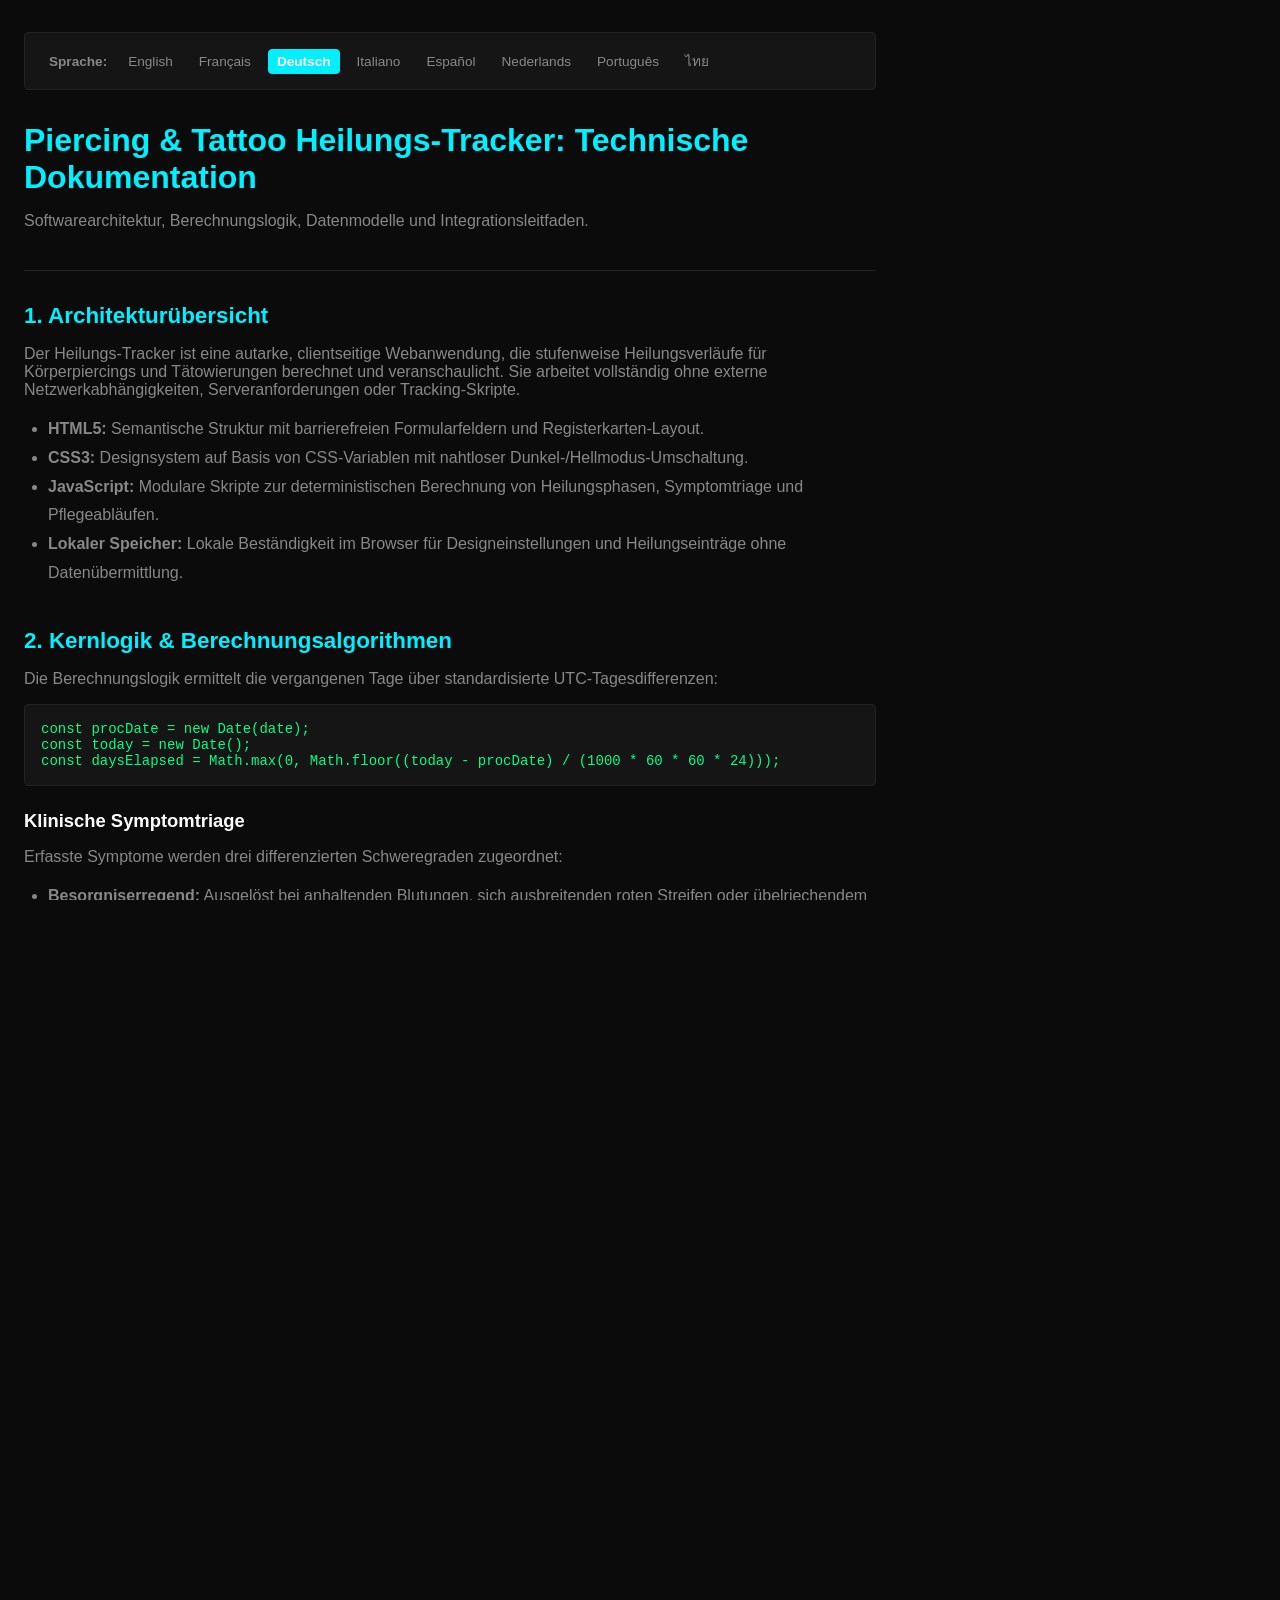
<file: documentation-de.html>
<!DOCTYPE html>
<html lang="de">
<head>
  <meta charset="UTF-8">
  <meta name="viewport" content="width=device-width, initial-scale=1.0">
  <title>Heilungs-Tracker - Technische Dokumentation</title>
  <link rel="stylesheet" href="./css/style.css">
  <script>
    if (window.self !== window.top) {
      document.documentElement.classList.add('docs-in-frame');
      var poliRoot = document.documentElement;
      var poliApply = function (light) {
        poliRoot.setAttribute('data-theme', light ? 'light' : 'dark');
        var b = document.body;
        if (b) {
          b.classList.toggle('dark-mode', !light);
          b.classList.toggle('light-mode', !!light);
        }
      };
      poliApply(false);
      document.addEventListener('DOMContentLoaded', function () {
        poliApply(poliRoot.getAttribute('data-theme') === 'light');
      });
      window.addEventListener('message', function (e) {
        if (e.data && e.data.type === 'poli-theme') {
          poliApply(!!e.data.light);
        }
      });
    }
  </script>
</head>
<body class="dark-mode">
  <article class="docs-container" style="max-width: 900px; margin: 0 auto; padding: 2rem 1.5rem; color: var(--text-primary);">
    <nav class="docs-lang-toolbar" style="margin-bottom: 2rem; border-radius: var(--border-radius); border: 1px solid var(--border-primary);" aria-label="Documentation Languages">
      <span class="docs-lang-label">Sprache:</span>
      <a href="./documentation.html" class="docs-lang-link" data-lang="en">English</a>
      <a href="./documentation-fr.html" class="docs-lang-link" data-lang="fr">Français</a>
      <a href="./documentation-de.html" class="docs-lang-link active" data-lang="de">Deutsch</a>
      <a href="./documentation-it.html" class="docs-lang-link" data-lang="it">Italiano</a>
      <a href="./documentation-es.html" class="docs-lang-link" data-lang="es">Español</a>
      <a href="./documentation-nl.html" class="docs-lang-link" data-lang="nl">Nederlands</a>
      <a href="./documentation-pt.html" class="docs-lang-link" data-lang="pt">Português</a>
    <a href="./documentation-th.html" class="docs-lang-link" data-lang="th">ไทย</a>
    </nav>
    <header class="docs-header" style="margin-bottom: 2rem; border-bottom: 1px solid var(--border-primary); padding-bottom: 1.5rem;">
      <h1 style="color: var(--healing-purple); font-size: 2rem; margin-bottom: 0.5rem;">Piercing &amp; Tattoo Heilungs-Tracker: Technische Dokumentation</h1>
      <p style="color: var(--text-secondary); font-size: 1rem;">Softwarearchitektur, Berechnungslogik, Datenmodelle und Integrationsleitfaden.</p>
    </header>

    <section class="docs-section" style="margin-bottom: 2.5rem;">
      <h2 style="color: var(--calm-blue); font-size: 1.4rem; margin-bottom: 1rem;">1. Architekturübersicht</h2>
      <p style="color: var(--text-secondary); margin-bottom: 1rem;">
        Der Heilungs-Tracker ist eine autarke, clientseitige Webanwendung, die stufenweise Heilungsverläufe für Körperpiercings und Tätowierungen berechnet und veranschaulicht. Sie arbeitet vollständig ohne externe Netzwerkabhängigkeiten, Serveranforderungen oder Tracking-Skripte.
      </p>
      <ul style="color: var(--text-secondary); padding-left: 1.5rem; margin-bottom: 1rem; line-height: 1.8;">
        <li><strong>HTML5:</strong> Semantische Struktur mit barrierefreien Formularfeldern und Registerkarten-Layout.</li>
        <li><strong>CSS3:</strong> Designsystem auf Basis von CSS-Variablen mit nahtloser Dunkel-/Hellmodus-Umschaltung.</li>
        <li><strong>JavaScript:</strong> Modulare Skripte zur deterministischen Berechnung von Heilungsphasen, Symptomtriage und Pflegeabläufen.</li>
        <li><strong>Lokaler Speicher:</strong> Lokale Beständigkeit im Browser für Designeinstellungen und Heilungseinträge ohne Datenübermittlung.</li>
      </ul>
    </section>

    <section class="docs-section" style="margin-bottom: 2.5rem;">
      <h2 style="color: var(--calm-blue); font-size: 1.4rem; margin-bottom: 1rem;">2. Kernlogik &amp; Berechnungsalgorithmen</h2>
      <p style="color: var(--text-secondary); margin-bottom: 1rem;">
        Die Berechnungslogik ermittelt die vergangenen Tage über standardisierte UTC-Tagesdifferenzen:
      </p>
      <pre class="tab-embed-textarea" style="height: auto; padding: 1rem; overflow-x: auto; margin-bottom: 1.5rem;"><code>const procDate = new Date(date);
const today = new Date();
const daysElapsed = Math.max(0, Math.floor((today - procDate) / (1000 * 60 * 60 * 24)));</code></pre>

      <h3 style="color: var(--text-primary); font-size: 1.15rem; margin-bottom: 0.75rem;">Klinische Symptomtriage</h3>
      <p style="color: var(--text-secondary); margin-bottom: 1rem;">
        Erfasste Symptome werden drei differenzierten Schweregraden zugeordnet:
      </p>
      <ul style="color: var(--text-secondary); padding-left: 1.5rem; line-height: 1.8; margin-bottom: 1.5rem;">
        <li><strong>Besorgniserregend:</strong> Ausgelöst bei anhaltenden Blutungen, sich ausbreitenden roten Streifen oder übelriechendem Ausfluss. Erfordert umgehende medizinische oder fachliche Abklärung.</li>
        <li><strong>Genau beobachten:</strong> Ausgelöst bei mäßiger Schwellung, anhaltender Rötung oder lokaler Überwärmung. Erfordert gezielte Beobachtung innerhalb von 24 bis 48 Stunden.</li>
        <li><strong>Normal:</strong> Erwartete physiologische Heilungsreaktionen einschließlich klarer oder weißlicher Lymphsekretion (Krustenbildung), leichter Berührungsempfindlichkeit und Trockenheit.</li>
      </ul>

      <h3 style="color: var(--text-primary); font-size: 1.15rem; margin-bottom: 0.75rem;">Heilungsprotokoll &amp; Verlaufsanalyse</h3>
      <ul style="color: var(--text-secondary); padding-left: 1.5rem; line-height: 1.8; margin-bottom: 1.5rem;">
        <li><strong>Fotovergleich:</strong> Ermöglicht den direkten Vorher-Nachher-Vergleich zwischen Tag 0 und jedem späteren Eintrag über einen interaktiven Schieberegler (<code>renderPhotoComparison()</code>).</li>
        <li><strong>Symptomkurven:</strong> Visualisierung der Rötungs-, Schwellungs-, Schmerz- und Sekretionsverläufe über reines SVG (<code>renderSymptomTrends()</code>).</li>
        <li><strong>Richtungsumkehr-Erkennung:</strong> Erkennt anhaltende Verschlechterungen ab <strong>3 aufeinanderfolgenden Einträgen</strong> (oder >= 48 Stunden kontinuierlichem Anstieg), um Fehlalarme bei vorübergehender Reizung zu vermeiden (<code>detectDirectionChange()</code>).</li>
        <li><strong>Auslöser-Abfrage:</strong> Fragt bei Verschlechterung systematisch physische Faktoren ab (hängengeblieben, darauf geschlafen, neuer Schmuck, Produktwechsel, Schwimmen, Fitnessstudio) (<code>evaluateWhatChangedTrigger()</code>).</li>
        <li><strong>Sicherung &amp; Wiederherstellung:</strong> Eigenständiger JSON-Export und -Import mit Base64-Bilddaten für den Gerätewechsel (<code>exportBackupData()</code> und <code>importBackupData()</code>).</li>
      </ul>
    </section>

    <section class="docs-section" style="margin-bottom: 2.5rem;" id="docsFaqSection">
      <h2 style="color: var(--calm-blue); font-size: 1.4rem; margin-bottom: 0.5rem;">3. Häufig gestellte Fragen &amp; Klinische Fakten</h2>
      <p style="color: var(--text-secondary); margin-bottom: 1.5rem;">
        Evidenzbasierte Klarstellungen zu Materialien, Lymphsekretion und Biokompatibilität.
      </p>

      <div class="docs-faq-item" style="margin-bottom: 1.5rem; padding: 1.25rem; background: var(--bg-card); border: 1px solid var(--border-primary); border-radius: var(--border-radius);">
        <h3 style="color: var(--healing-purple); font-size: 1.1rem; margin-bottom: 0.75rem;">F: Ist Titan das einzige sichere Material für den Ersteinsatz?</h3>
        <p style="color: var(--text-secondary); line-height: 1.7; margin: 0;">
          Fakt: Nein. Obwohl Titan in Implantatqualität (wie ASTM F-136 oder ISO 5832-3) ein inertes und hervorragend geeignetes Material für frische Piercings ist, stellt es nicht die einzige sichere Option dar. Weitere etablierte, biokompatible Werkstoffe für die Erstheilung sind implantierbarer chirurgischer Edelstahl (ASTM F-138), biokompatibles Niob (ASTM B392), nickelfreies 14k- oder 18k-Massivgold sowie BioFlex®-Körperschmuck, ein PP-R-Random-Copolymer, dessen Harz USP Class VI erfüllt. Entscheidend für die Sicherheit sind nachgewiesene Biokompatibilität, Nicht-Zytotoxizität und die Einhaltung strenger Nickelfreisetzungsgrenzen (EN 1811 / EU REACH Anhang XVII).
        </p>
      </div>

      <div class="docs-faq-item" style="margin-bottom: 1.5rem; padding: 1.25rem; background: var(--bg-card); border: 1px solid var(--border-primary); border-radius: var(--border-radius);">
        <h3 style="color: var(--healing-purple); font-size: 1.1rem; margin-bottom: 0.75rem;">F: Ist BioFlex®-Körperschmuck nur für den vorübergehenden oder kurzzeitigen Einsatz gedacht?</h3>
        <p style="color: var(--text-secondary); line-height: 1.7; margin: 0; white-space: pre-line;">
          Fakt: Nein. BioFlex®-Körperschmuck besteht aus PP-R (Polypropylen-Random-Copolymer). Das Harz erfüllt USP Class VI und Ph. Eur. 3.2.2, und das Material hat die biologischen Prüfungen nach ISO 10993 nachweislich bestanden. Es ist für das langfristige Tragen ebenso geeignet wie für Ersteinsätze, kann im Autoklaven dampfsterilisiert werden, und seine Flexibilität verringert den Druck auf das Gewebe.

Hinweis zur Materialunterscheidung: BioFlex® ist kein PTFE (Polytetrafluorethylen). PTFE ist ein aus Stäben spanend bearbeitetes Fluorpolymer mit abweichenden mechanischen und Gewindeeigenschaften; BioFlex® body jewelry ist ein PP-R-Copolymer aus einem Stück, ohne Verbindungs- oder Klebestellen. Keines der beiden Materialien ist bei sachgemäßer Anwendung auf das kurzzeitige Tragen beschränkt.
        </p>
      </div>

      <div class="docs-faq-item" style="margin-bottom: 1.5rem; padding: 1.25rem; background: var(--bg-card); border: 1px solid var(--border-primary); border-radius: var(--border-radius);">
        <h3 style="color: var(--healing-purple); font-size: 1.1rem; margin-bottom: 0.75rem;">F: Mein Piercing sondert klare oder weißliche Flüssigkeit ab, die zu Krusten trocknet. Liegt eine Infektion vor?</h3>
        <p style="color: var(--text-secondary); line-height: 1.7; margin: 0; white-space: pre-line;">
          Fakt: Nein. Klare, blass-weißliche oder strohgelbe Flüssigkeit, die zu Krusten antrocknet, ist Lymphflüssigkeit gemischt mit abgestorbenen Zellresten. Die Bildung von Lymphe ist ein völlig normaler, gesunder Bestandteil der natürlichen Wundheilung. Es handelt sich hierbei nicht um Eiter und nicht um ein Anzeichen für eine Infektion.

Anzeichen einer echten Infektion unterscheiden sich deutlich: dicker, undurchsichtiger, dunkelgelber oder grünlicher Eiter, pochender Schmerz, intensive Überwärmung, sich ausbreitende Rötung oder Fieber.
        </p>
      </div>
    </section>

    <section class="docs-section" style="margin-bottom: 2.5rem;">
      <h2 style="color: var(--calm-blue); font-size: 1.4rem; margin-bottom: 1rem;">4. Einbindung auf Studio-Websites</h2>
      <p style="color: var(--text-secondary); margin-bottom: 1rem;">
        Das Tool kann über ein Standard-Iframe in Studio-Websites integriert werden:
      </p>
      <pre class="tab-embed-textarea" style="height: auto; padding: 1rem; overflow-x: auto;"><code>&lt;iframe src="/tools/healing-tracker/index.html" width="100%" height="800" frameborder="0" style="border-radius: 8px;" title="Heilungs-Tracker von Poli International"&gt;&lt;/iframe&gt;</code></pre>
    </section>

    <section class="docs-section" style="margin-bottom: 2.5rem;">
      <h2 style="color: var(--calm-blue); font-size: 1.4rem; margin-bottom: 1rem;">5. Datenschutz &amp; Konformität</h2>
      <p style="color: var(--text-secondary); line-height: 1.7;">
        Alle Berechnungen finden ausschließlich im Browser des Nutzers statt. Es werden zu keinem Zeitpunkt persönliche Daten, Symptomangaben oder Fotos an externe Server übertragen oder in Tracking-Cookies gespeichert.
      </p>
    </section>
  </article>

</body>
</html>
</file>
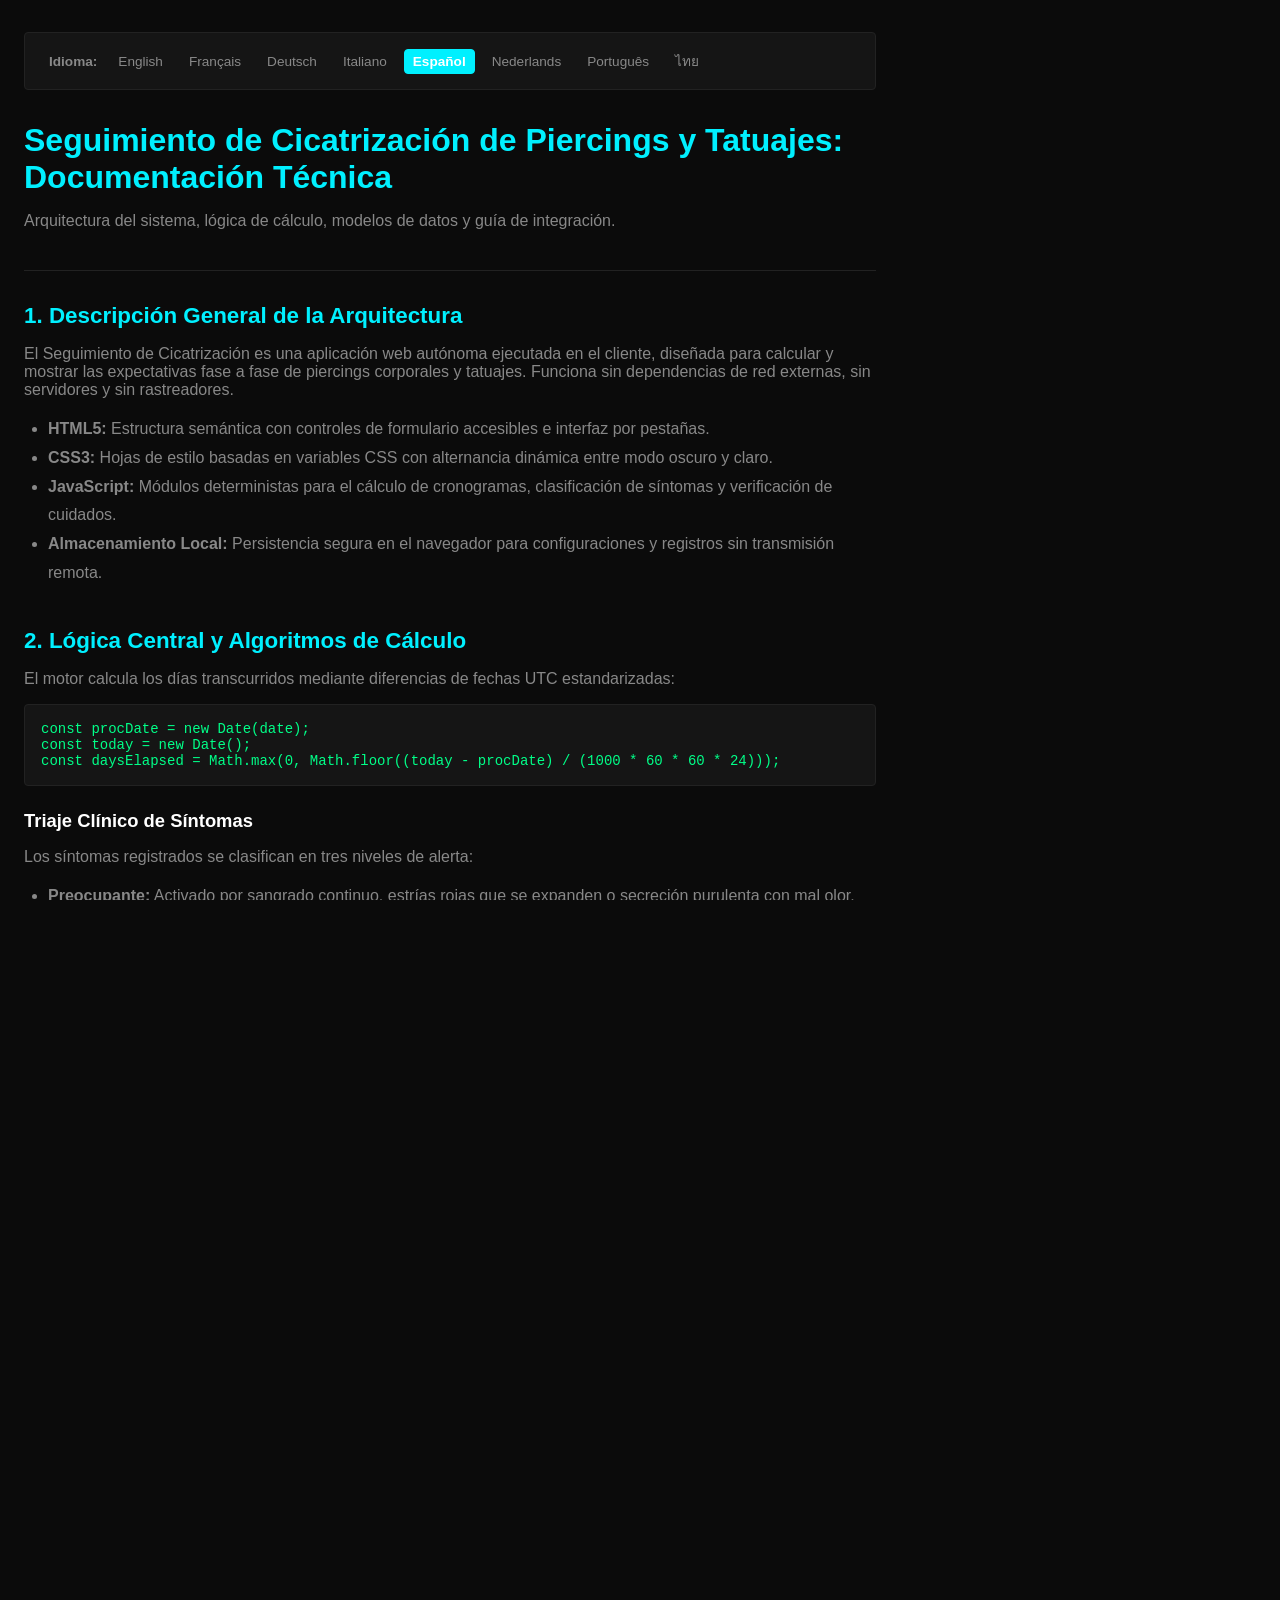
<file: documentation-es.html>
<!DOCTYPE html>
<html lang="es">
<head>
  <meta charset="UTF-8">
  <meta name="viewport" content="width=device-width, initial-scale=1.0">
  <title>Seguimiento de Cicatrización - Documentación Técnica</title>
  <link rel="stylesheet" href="./css/style.css">
  <script>
    if (window.self !== window.top) {
      document.documentElement.classList.add('docs-in-frame');
      var poliRoot = document.documentElement;
      var poliApply = function (light) {
        poliRoot.setAttribute('data-theme', light ? 'light' : 'dark');
        var b = document.body;
        if (b) {
          b.classList.toggle('dark-mode', !light);
          b.classList.toggle('light-mode', !!light);
        }
      };
      poliApply(false);
      document.addEventListener('DOMContentLoaded', function () {
        poliApply(poliRoot.getAttribute('data-theme') === 'light');
      });
      window.addEventListener('message', function (e) {
        if (e.data && e.data.type === 'poli-theme') {
          poliApply(!!e.data.light);
        }
      });
    }
  </script>
</head>
<body class="dark-mode">
  <article class="docs-container" style="max-width: 900px; margin: 0 auto; padding: 2rem 1.5rem; color: var(--text-primary);">
    <nav class="docs-lang-toolbar" style="margin-bottom: 2rem; border-radius: var(--border-radius); border: 1px solid var(--border-primary);" aria-label="Documentation Languages">
      <span class="docs-lang-label">Idioma:</span>
      <a href="./documentation.html" class="docs-lang-link" data-lang="en">English</a>
      <a href="./documentation-fr.html" class="docs-lang-link" data-lang="fr">Français</a>
      <a href="./documentation-de.html" class="docs-lang-link" data-lang="de">Deutsch</a>
      <a href="./documentation-it.html" class="docs-lang-link" data-lang="it">Italiano</a>
      <a href="./documentation-es.html" class="docs-lang-link active" data-lang="es">Español</a>
      <a href="./documentation-nl.html" class="docs-lang-link" data-lang="nl">Nederlands</a>
      <a href="./documentation-pt.html" class="docs-lang-link" data-lang="pt">Português</a>
    <a href="./documentation-th.html" class="docs-lang-link" data-lang="th">ไทย</a>
    </nav>
    <header class="docs-header" style="margin-bottom: 2rem; border-bottom: 1px solid var(--border-primary); padding-bottom: 1.5rem;">
      <h1 style="color: var(--healing-purple); font-size: 2rem; margin-bottom: 0.5rem;">Seguimiento de Cicatrización de Piercings y Tatuajes: Documentación Técnica</h1>
      <p style="color: var(--text-secondary); font-size: 1rem;">Arquitectura del sistema, lógica de cálculo, modelos de datos y guía de integración.</p>
    </header>

    <section class="docs-section" style="margin-bottom: 2.5rem;">
      <h2 style="color: var(--calm-blue); font-size: 1.4rem; margin-bottom: 1rem;">1. Descripción General de la Arquitectura</h2>
      <p style="color: var(--text-secondary); margin-bottom: 1rem;">
        El Seguimiento de Cicatrización es una aplicación web autónoma ejecutada en el cliente, diseñada para calcular y mostrar las expectativas fase a fase de piercings corporales y tatuajes. Funciona sin dependencias de red externas, sin servidores y sin rastreadores.
      </p>
      <ul style="color: var(--text-secondary); padding-left: 1.5rem; margin-bottom: 1rem; line-height: 1.8;">
        <li><strong>HTML5:</strong> Estructura semántica con controles de formulario accesibles e interfaz por pestañas.</li>
        <li><strong>CSS3:</strong> Hojas de estilo basadas en variables CSS con alternancia dinámica entre modo oscuro y claro.</li>
        <li><strong>JavaScript:</strong> Módulos deterministas para el cálculo de cronogramas, clasificación de síntomas y verificación de cuidados.</li>
        <li><strong>Almacenamiento Local:</strong> Persistencia segura en el navegador para configuraciones y registros sin transmisión remota.</li>
      </ul>
    </section>

    <section class="docs-section" style="margin-bottom: 2.5rem;">
      <h2 style="color: var(--calm-blue); font-size: 1.4rem; margin-bottom: 1rem;">2. Lógica Central y Algoritmos de Cálculo</h2>
      <p style="color: var(--text-secondary); margin-bottom: 1rem;">
        El motor calcula los días transcurridos mediante diferencias de fechas UTC estandarizadas:
      </p>
      <pre class="tab-embed-textarea" style="height: auto; padding: 1rem; overflow-x: auto; margin-bottom: 1.5rem;"><code>const procDate = new Date(date);
const today = new Date();
const daysElapsed = Math.max(0, Math.floor((today - procDate) / (1000 * 60 * 60 * 24)));</code></pre>

      <h3 style="color: var(--text-primary); font-size: 1.15rem; margin-bottom: 0.75rem;">Triaje Clínico de Síntomas</h3>
      <p style="color: var(--text-secondary); margin-bottom: 1rem;">
        Los síntomas registrados se clasifican en tres niveles de alerta:
      </p>
      <ul style="color: var(--text-secondary); padding-left: 1.5rem; line-height: 1.8; margin-bottom: 1.5rem;">
        <li><strong>Preocupante:</strong> Activado por sangrado continuo, estrías rojas que se expanden o secreción purulenta con mal olor. Requiere evaluación médica o profesional inmediata.</li>
        <li><strong>Monitorear de cerca:</strong> Activado por hinchazón moderada, enrojecimiento persistente o calor localizado. Requiere observación activa en un plazo de 24 a 48 horas.</li>
        <li><strong>Normal:</strong> Respuestas fisiológicas esperadas que incluyen secreción linfática clara o blanquecina (costras secas), ligera sensibilidad y sequedad.</li>
      </ul>

      <h3 style="color: var(--text-primary); font-size: 1.15rem; margin-bottom: 0.75rem;">Registro de Cicatrización y Análisis de Tendencias</h3>
      <ul style="color: var(--text-secondary); padding-left: 1.5rem; line-height: 1.8; margin-bottom: 1.5rem;">
        <li><strong>Comparación Fotográfica:</strong> Permite la comparación visual directa entre el Día 0 de referencia y cualquier entrada posterior mediante un divisor interactivo deslizable (<code>renderPhotoComparison()</code>).</li>
        <li><strong>Curvas de Síntomas:</strong> Visualización gráfica de la evolución del enrojecimiento, inflamación, dolor y secreción mediante SVG puro (<code>renderSymptomTrends()</code>).</li>
        <li><strong>Detección de Cambio de Dirección:</strong> Identifica un empeoramiento sostenido en <strong>3 entradas consecutivas</strong> (o >= 48 horas de elevación persistente) para evitar falsas alarmas por fricciones cotidianas (<code>detectDirectionChange()</code>).</li>
        <li><strong>Evaluación de Factores Desencadenantes:</strong> Consulta de forma automática los factores físicos detonantes (enganchón, dormir sobre la zona, cambio de joya, nuevo producto, baño, gimnasio) ante cualquier empeoramiento (<code>evaluateWhatChangedTrigger()</code>).</li>
        <li><strong>Copia de Seguridad y Restauración:</strong> Exportación e importación en un archivo JSON único con imágenes en base64 para migración entre dispositivos (<code>exportBackupData()</code> y <code>importBackupData()</code>).</li>
      </ul>
    </section>

    <section class="docs-section" style="margin-bottom: 2.5rem;" id="docsFaqSection">
      <h2 style="color: var(--calm-blue); font-size: 1.4rem; margin-bottom: 0.5rem;">3. Preguntas Frecuentes y Datos Clínicos</h2>
      <p style="color: var(--text-secondary); margin-bottom: 1.5rem;">
        Aclaraciones científicas sobre biocompatibilidad, exudado linfático y polímeros médicos.
      </p>

      <div class="docs-faq-item" style="margin-bottom: 1.5rem; padding: 1.25rem; background: var(--bg-card); border: 1px solid var(--border-primary); border-radius: var(--border-radius);">
        <h3 style="color: var(--healing-purple); font-size: 1.1rem; margin-bottom: 0.75rem;">P: ¿Es el titanio el único material seguro para la joyería de perforación inicial?</h3>
        <p style="color: var(--text-secondary); line-height: 1.7; margin: 0;">
          Hecho: No. Si bien el titanio de grado implante (como ASTM F-136 o ISO 5832-3) es un material inerte de calidad óptima y ampliamente recomendado para piercings recién hechos, no es la única opción segura. Otros materiales biocompatibles contrastados aptos para la cicatrización inicial incluyen el acero quirúrgico de grado implante (ASTM F-138), el niobio biocompatible (ASTM B392), el oro macizo de 14k o 18k libre de níquel y las joyas corporales BioFlex®, un copolímero aleatorio PP-R cuya resina cumple la norma USP Clase VI. La seguridad radica en la biocompatibilidad comprobada, la ausencia de citotoxicidad y el cumplimiento estricto de los límites de liberación de níquel (EN 1811 / Anexo XVII del Reglamento REACH).
        </p>
      </div>

      <div class="docs-faq-item" style="margin-bottom: 1.5rem; padding: 1.25rem; background: var(--bg-card); border: 1px solid var(--border-primary); border-radius: var(--border-radius);">
        <h3 style="color: var(--healing-purple); font-size: 1.1rem; margin-bottom: 0.75rem;">P: ¿Están las joyas corporales BioFlex® previstas únicamente para uso temporal o a corto plazo?</h3>
        <p style="color: var(--text-secondary); line-height: 1.7; margin: 0; white-space: pre-line;">
          Hecho: No. Las joyas corporales BioFlex® están hechas de PP-R (copolímero aleatorio de polipropileno). La resina cumple la norma USP Clase VI y la Ph. Eur. 3.2.2, y el material está certificado como apto en los ensayos biológicos ISO 10993. Es apta para uso a largo plazo y para perforaciones iniciales, puede esterilizarse en autoclave con vapor, y su flexibilidad reduce la presión sobre el tejido.

Nota sobre diferenciación de materiales: BioFlex® no es PTFE (politetrafluoroetileno). El PTFE es un fluoropolímero mecanizado a partir de barra, con propiedades mecánicas y de roscado distintas; BioFlex® body jewelry es un copolímero de PP-R fabricado en una sola pieza, sin uniones ni partes pegadas. Ninguno de los dos materiales está limitado al uso a corto plazo cuando se utiliza correctamente.
        </p>
      </div>

      <div class="docs-faq-item" style="margin-bottom: 1.5rem; padding: 1.25rem; background: var(--bg-card); border: 1px solid var(--border-primary); border-radius: var(--border-radius);">
        <h3 style="color: var(--healing-purple); font-size: 1.1rem; margin-bottom: 0.75rem;">P: Mi piercing supura un líquido claro o blanquecino que se seca formando costras. ¿Está infectado?</h3>
        <p style="color: var(--text-secondary); line-height: 1.7; margin: 0; white-space: pre-line;">
          Hecho: No. El líquido claro, blanquecino o pajizo que se seca formando costras es líquido linfático (linfa) mezclado con células desprendidas. La secreción de linfa es una fase fisiológica natural, sana y normal de la cicatrización de heridas. No es pus y no constituye un signo de infección.

Los síntomas de una infección auténtica son claramente diferentes: pus espeso y opaco de color amarillo oscuro o verdoso, calor radiante intenso, enrojecimiento oscuro que se extiende, dolor punzante agudo o fiebre general.
        </p>
      </div>
    </section>

    <section class="docs-section" style="margin-bottom: 2.5rem;">
      <h2 style="color: var(--calm-blue); font-size: 1.4rem; margin-bottom: 1rem;">4. Integración en Sitios Web de Estudios</h2>
      <p style="color: var(--text-secondary); margin-bottom: 1rem;">
        La herramienta se integra de forma sencilla mediante un iframe estándar:
      </p>
      <pre class="tab-embed-textarea" style="height: auto; padding: 1rem; overflow-x: auto;"><code>&lt;iframe src="/tools/healing-tracker/index.html" width="100%" height="800" frameborder="0" style="border-radius: 8px;" title="Seguimiento de Cicatrización Poli International"&gt;&lt;/iframe&gt;</code></pre>
    </section>

    <section class="docs-section" style="margin-bottom: 2.5rem;">
      <h2 style="color: var(--calm-blue); font-size: 1.4rem; margin-bottom: 1rem;">5. Privacidad y Protección de Datos</h2>
      <p style="color: var(--text-secondary); line-height: 1.7;">
        Todos los cálculos y registros se ejecutan exclusivamente en el navegador local del usuario. Jamás se transmiten fechas, síntomas ni fotografías a servidores externos ni a terceros.
      </p>
    </section>
  </article>

</body>
</html>
</file>
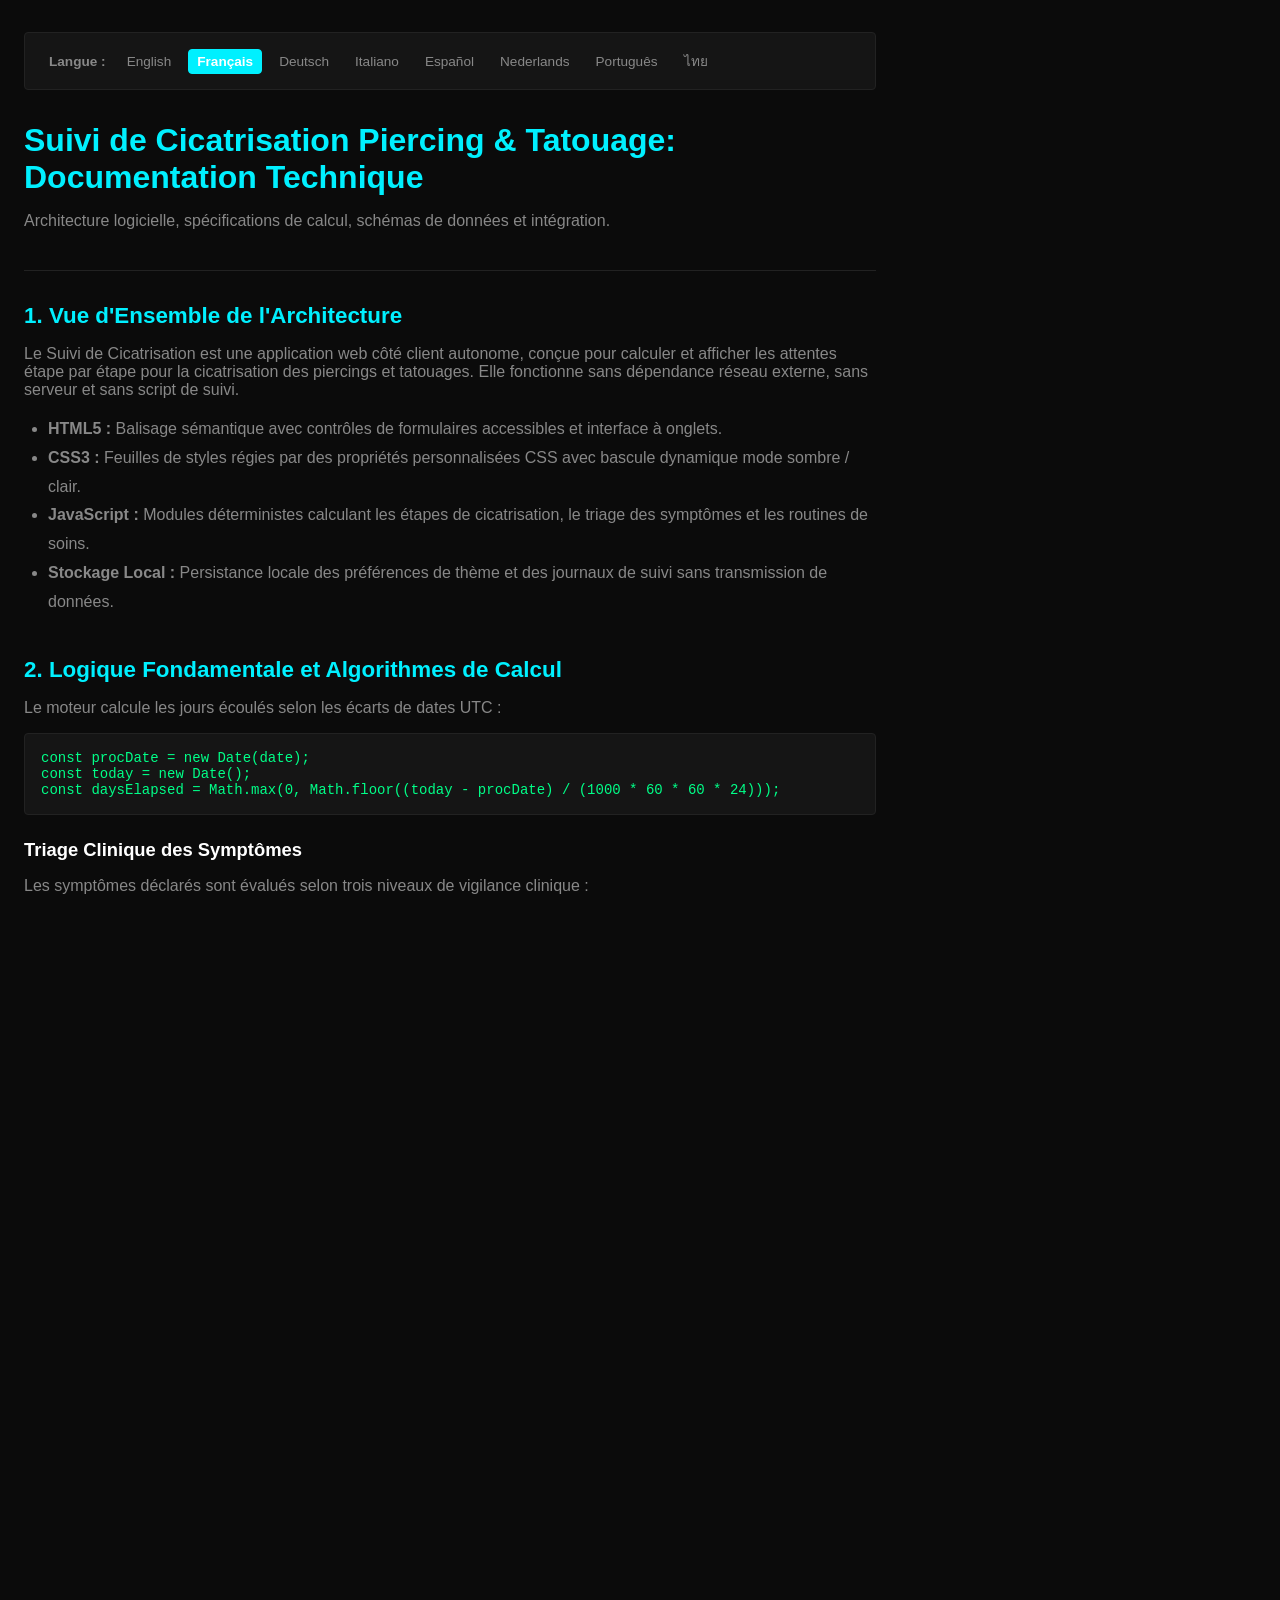
<file: documentation-fr.html>
<!DOCTYPE html>
<html lang="fr">
<head>
  <meta charset="UTF-8">
  <meta name="viewport" content="width=device-width, initial-scale=1.0">
  <title>Suivi de Cicatrisation - Documentation Technique</title>
  <link rel="stylesheet" href="./css/style.css">
  <script>
    if (window.self !== window.top) {
      document.documentElement.classList.add('docs-in-frame');
      var poliRoot = document.documentElement;
      var poliApply = function (light) {
        poliRoot.setAttribute('data-theme', light ? 'light' : 'dark');
        var b = document.body;
        if (b) {
          b.classList.toggle('dark-mode', !light);
          b.classList.toggle('light-mode', !!light);
        }
      };
      poliApply(false);
      document.addEventListener('DOMContentLoaded', function () {
        poliApply(poliRoot.getAttribute('data-theme') === 'light');
      });
      window.addEventListener('message', function (e) {
        if (e.data && e.data.type === 'poli-theme') {
          poliApply(!!e.data.light);
        }
      });
    }
  </script>
</head>
<body class="dark-mode">
  <article class="docs-container" style="max-width: 900px; margin: 0 auto; padding: 2rem 1.5rem; color: var(--text-primary);">
    <nav class="docs-lang-toolbar" style="margin-bottom: 2rem; border-radius: var(--border-radius); border: 1px solid var(--border-primary);" aria-label="Documentation Languages">
      <span class="docs-lang-label">Langue :</span>
      <a href="./documentation.html" class="docs-lang-link" data-lang="en">English</a>
      <a href="./documentation-fr.html" class="docs-lang-link active" data-lang="fr">Français</a>
      <a href="./documentation-de.html" class="docs-lang-link" data-lang="de">Deutsch</a>
      <a href="./documentation-it.html" class="docs-lang-link" data-lang="it">Italiano</a>
      <a href="./documentation-es.html" class="docs-lang-link" data-lang="es">Español</a>
      <a href="./documentation-nl.html" class="docs-lang-link" data-lang="nl">Nederlands</a>
      <a href="./documentation-pt.html" class="docs-lang-link" data-lang="pt">Português</a>
    <a href="./documentation-th.html" class="docs-lang-link" data-lang="th">ไทย</a>
    </nav>
    <header class="docs-header" style="margin-bottom: 2rem; border-bottom: 1px solid var(--border-primary); padding-bottom: 1.5rem;">
      <h1 style="color: var(--healing-purple); font-size: 2rem; margin-bottom: 0.5rem;">Suivi de Cicatrisation Piercing &amp; Tatouage: Documentation Technique</h1>
      <p style="color: var(--text-secondary); font-size: 1rem;">Architecture logicielle, spécifications de calcul, schémas de données et intégration.</p>
    </header>

    <section class="docs-section" style="margin-bottom: 2.5rem;">
      <h2 style="color: var(--calm-blue); font-size: 1.4rem; margin-bottom: 1rem;">1. Vue d'Ensemble de l'Architecture</h2>
      <p style="color: var(--text-secondary); margin-bottom: 1rem;">
        Le Suivi de Cicatrisation est une application web côté client autonome, conçue pour calculer et afficher les attentes étape par étape pour la cicatrisation des piercings et tatouages. Elle fonctionne sans dépendance réseau externe, sans serveur et sans script de suivi.
      </p>
      <ul style="color: var(--text-secondary); padding-left: 1.5rem; margin-bottom: 1rem; line-height: 1.8;">
        <li><strong>HTML5 :</strong> Balisage sémantique avec contrôles de formulaires accessibles et interface à onglets.</li>
        <li><strong>CSS3 :</strong> Feuilles de styles régies par des propriétés personnalisées CSS avec bascule dynamique mode sombre / clair.</li>
        <li><strong>JavaScript :</strong> Modules déterministes calculant les étapes de cicatrisation, le triage des symptômes et les routines de soins.</li>
        <li><strong>Stockage Local :</strong> Persistance locale des préférences de thème et des journaux de suivi sans transmission de données.</li>
      </ul>
    </section>

    <section class="docs-section" style="margin-bottom: 2.5rem;">
      <h2 style="color: var(--calm-blue); font-size: 1.4rem; margin-bottom: 1rem;">2. Logique Fondamentale et Algorithmes de Calcul</h2>
      <p style="color: var(--text-secondary); margin-bottom: 1rem;">
        Le moteur calcule les jours écoulés selon les écarts de dates UTC :
      </p>
      <pre class="tab-embed-textarea" style="height: auto; padding: 1rem; overflow-x: auto; margin-bottom: 1.5rem;"><code>const procDate = new Date(date);
const today = new Date();
const daysElapsed = Math.max(0, Math.floor((today - procDate) / (1000 * 60 * 60 * 24)));</code></pre>

      <h3 style="color: var(--text-primary); font-size: 1.15rem; margin-bottom: 0.75rem;">Triage Clinique des Symptômes</h3>
      <p style="color: var(--text-secondary); margin-bottom: 1rem;">
        Les symptômes déclarés sont évalués selon trois niveaux de vigilance clinique :
      </p>
      <ul style="color: var(--text-secondary); padding-left: 1.5rem; line-height: 1.8; margin-bottom: 1.5rem;">
        <li><strong>Préoccupant :</strong> Déclenché par des saignements continus, des stries rouges extensives ou un écoulement purulent nauséabond. Nécessite une consultation médicale ou un avis professionnel immédiat.</li>
        <li><strong>À Surveiller :</strong> Déclenché par un œdème modéré, une rougeur prolongée ou une chaleur locale. Implique une surveillance rapprochée sous 24 à 48 heures.</li>
        <li><strong>Normal :</strong> Réponses physiologiques attendues comprenant l'exsudat lymphatique clair ou blanchâtre séchant en croûtes, une sensibilité modérée et une légère desquamation.</li>
      </ul>

      <h3 style="color: var(--text-primary); font-size: 1.15rem; margin-bottom: 0.75rem;">Journal de Cicatrisation et Analyse Avancée</h3>
      <ul style="color: var(--text-secondary); padding-left: 1.5rem; line-height: 1.8; margin-bottom: 1.5rem;">
        <li><strong>Comparaison Photo :</strong> Permet la comparaison côte à côte entre la référence Jour 0 et toute entrée enregistrée via un séparateur interactif déplaçable (<code>renderPhotoComparison()</code>).</li>
        <li><strong>Courbes de Symptômes :</strong> Restitution visuelle de l'évolution de la rougeur, du gonflement, de la douleur et des sécrétions en SVG pur (<code>renderSymptomTrends()</code>).</li>
        <li><strong>Détection d'Inversion de Tendance :</strong> Identifie une aggravation soutenue sur <strong>3 entrées consécutives</strong> (ou >= 48 heures d'élévation persistante) pour éliminer les fausses alertes tout en assurant une révision rapide en studio (<code>detectDirectionChange()</code>).</li>
        <li><strong>Déclencheur d'Événement :</strong> Interroge automatiquement les facteurs physiques déclencheurs (accrochage, sommeil sur la zone, nouveau bijou, changement de produit, baignade, sport) lors d'une aggravation par rapport à l'entrée précédente (<code>evaluateWhatChangedTrigger()</code>).</li>
        <li><strong>Sauvegarde et Restauration :</strong> Export et import autonomes en fichier JSON unique avec images encodées en base64 pour migration entre appareils (<code>exportBackupData()</code> et <code>importBackupData()</code>).</li>
      </ul>
    </section>

    <section class="docs-section" style="margin-bottom: 2.5rem;" id="docsFaqSection">
      <h2 style="color: var(--calm-blue); font-size: 1.4rem; margin-bottom: 0.5rem;">3. Foire Aux Questions &amp; Données Cliniques</h2>
      <p style="color: var(--text-secondary); margin-bottom: 1.5rem;">
        Éclairages factuels et preuves matérielles sur la biocompatibilité, l'exsudat lymphatique et les polymères médicaux.
      </p>

      <div class="docs-faq-item" style="margin-bottom: 1.5rem; padding: 1.25rem; background: var(--bg-card); border: 1px solid var(--border-primary); border-radius: var(--border-radius);">
        <h3 style="color: var(--healing-purple); font-size: 1.1rem; margin-bottom: 0.75rem;">Q : Le titane est-il le seul matériau sûr pour un piercing initial ?</h3>
        <p style="color: var(--text-secondary); line-height: 1.7; margin: 0;">
          Fait : Non. Bien que le titane de qualité implant (tel que l'ASTM F-136 ou l'ISO 5832-3) soit un matériau hautement inerte et couramment recommandé, ce n'est pas la seule option sûre. D'autres matériaux biocompatibles établis conviennent à la cicatrisation initiale : l'acier chirurgical de qualité implantable (ASTM F-138), le niobium biocompatible (ASTM B392), l'or massif 14k ou 18k sans nickel, et les bijoux de corps BioFlex®, un copolymère statistique PP-R dont la résine satisfait à l'USP Classe VI. La sécurité repose sur la biocompatibilité certifiée, la non-cytotoxicité et la conformité aux limites de libération du nickel (EN 1811 / Annexe XVII de REACH), et non sur l'exclusivité d'un seul métal.
        </p>
      </div>

      <div class="docs-faq-item" style="margin-bottom: 1.5rem; padding: 1.25rem; background: var(--bg-card); border: 1px solid var(--border-primary); border-radius: var(--border-radius);">
        <h3 style="color: var(--healing-purple); font-size: 1.1rem; margin-bottom: 0.75rem;">Q : Les bijoux de corps BioFlex® sont-ils réservés uniquement à un port temporaire ou de courte durée ?</h3>
        <p style="color: var(--text-secondary); line-height: 1.7; margin: 0; white-space: pre-line;">
          Fait : Non. Les bijoux de corps BioFlex® sont fabriqués à partir d'un PP-R (copolymère statistique de polypropylène). La résine satisfait à l'USP Classe VI et à la Ph. Eur. 3.2.2, et le matériau est certifié conforme aux essais biologiques ISO 10993. Il convient à un port à long terme ainsi qu'aux piercings initiaux, peut être stérilisé à la vapeur en autoclave, et sa flexibilité réduit la pression exercée sur le tissu.

Précision sur la distinction des matériaux : BioFlex® n'est pas du PTFE (polytétrafluoroéthylène). Le PTFE est un fluoropolymère usiné à partir de barre, aux propriétés mécaniques et de filetage différentes ; BioFlex® body jewelry est un copolymère PP-R fabriqué d'une seule pièce, sans jointure ni partie collée. Aucun de ces deux matériaux n'est restreint à un port de courte durée lorsqu'il est employé correctement.
        </p>
      </div>

      <div class="docs-faq-item" style="margin-bottom: 1.5rem; padding: 1.25rem; background: var(--bg-card); border: 1px solid var(--border-primary); border-radius: var(--border-radius);">
        <h3 style="color: var(--healing-purple); font-size: 1.1rem; margin-bottom: 0.75rem;">Q : Mon piercing produit un liquide clair ou blanchâtre qui forme des croûtes. Est-il infecté ?</h3>
        <p style="color: var(--text-secondary); line-height: 1.7; margin: 0; white-space: pre-line;">
          Fait : Non. Un liquide clair, blanchâtre ou couleur paille qui sèche en formant de petites croûtes est de la lymphe mêlée à des débris cellulaires. La sécrétion de lymphe est une composante physiologique saine et normale de la cicatrisation tissulaire. Ce n'est pas du pus et ce n'est pas un signe d'infection.

Les signes réels d'infection diffèrent nettement : pus opaque jaune foncé ou verdâtre, chaleur intense rayonnante, rougeur sombre qui s'étend, douleur pulsatile aiguë ou fièvre.
        </p>
      </div>
    </section>

    <section class="docs-section" style="margin-bottom: 2.5rem;">
      <h2 style="color: var(--calm-blue); font-size: 1.4rem; margin-bottom: 1rem;">4. Intégration et Intégration dans un Site Studio</h2>
      <p style="color: var(--text-secondary); margin-bottom: 1rem;">
        Le widget s'intègre facilement dans tout site professionnel au moyen d'un iframe standard :
      </p>
      <pre class="tab-embed-textarea" style="height: auto; padding: 1rem; overflow-x: auto;"><code>&lt;iframe src="/tools/healing-tracker/index.html" width="100%" height="800" frameborder="0" style="border-radius: 8px;" title="Suivi de Cicatrisation Poli International"&gt;&lt;/iframe&gt;</code></pre>
    </section>

    <section class="docs-section" style="margin-bottom: 2.5rem;">
      <h2 style="color: var(--calm-blue); font-size: 1.4rem; margin-bottom: 1rem;">5. Confidentialité et Protection des Données</h2>
      <p style="color: var(--text-secondary); line-height: 1.7;">
        L'ensemble des calculs et journaux est traité exclusivement dans le navigateur local de l'utilisateur. Aucune date, aucun symptôme personnel et aucune photographie ne sont transmis à un serveur distant ni partagés avec des tiers.
      </p>
    </section>
  </article>

</body>
</html>
</file>
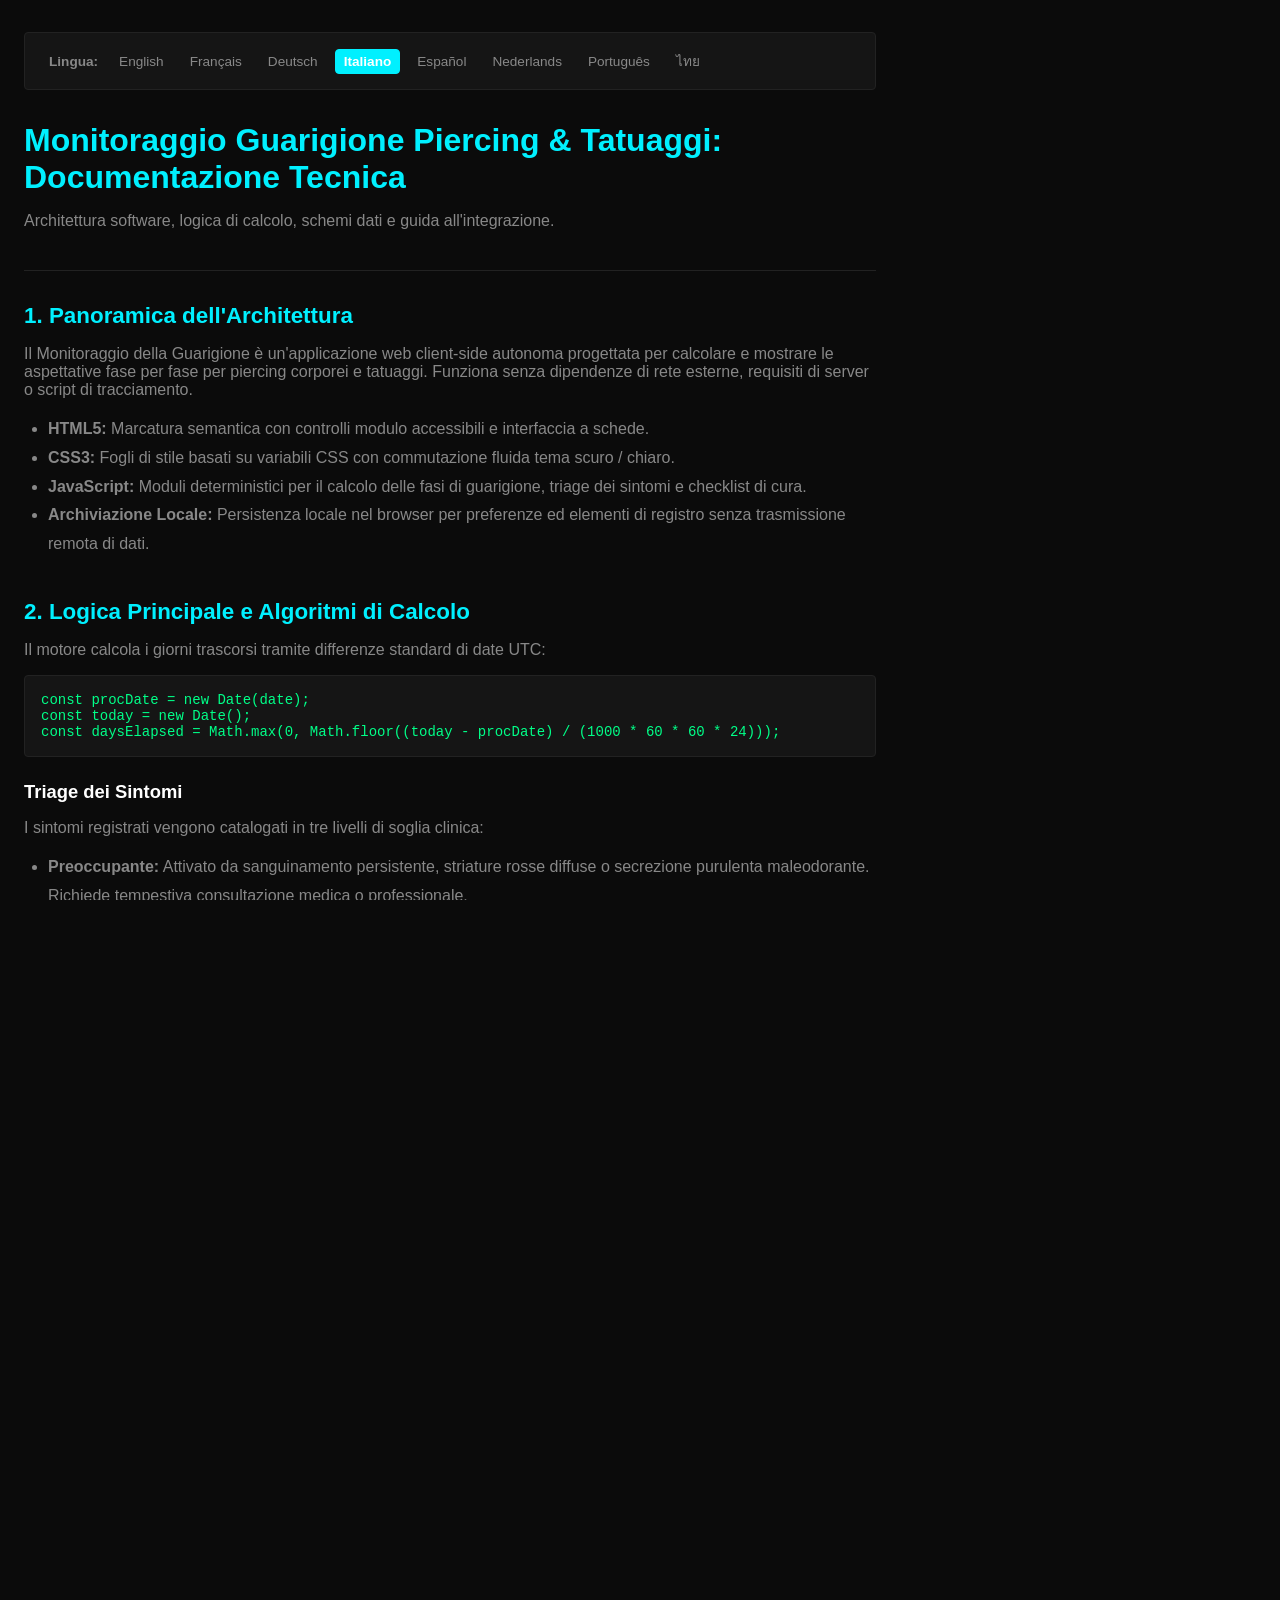
<file: documentation-it.html>
<!DOCTYPE html>
<html lang="it">
<head>
  <meta charset="UTF-8">
  <meta name="viewport" content="width=device-width, initial-scale=1.0">
  <title>Monitoraggio della Guarigione - Documentazione Tecnica</title>
  <link rel="stylesheet" href="./css/style.css">
  <script>
    if (window.self !== window.top) {
      document.documentElement.classList.add('docs-in-frame');
      var poliRoot = document.documentElement;
      var poliApply = function (light) {
        poliRoot.setAttribute('data-theme', light ? 'light' : 'dark');
        var b = document.body;
        if (b) {
          b.classList.toggle('dark-mode', !light);
          b.classList.toggle('light-mode', !!light);
        }
      };
      poliApply(false);
      document.addEventListener('DOMContentLoaded', function () {
        poliApply(poliRoot.getAttribute('data-theme') === 'light');
      });
      window.addEventListener('message', function (e) {
        if (e.data && e.data.type === 'poli-theme') {
          poliApply(!!e.data.light);
        }
      });
    }
  </script>
</head>
<body class="dark-mode">
  <article class="docs-container" style="max-width: 900px; margin: 0 auto; padding: 2rem 1.5rem; color: var(--text-primary);">
    <nav class="docs-lang-toolbar" style="margin-bottom: 2rem; border-radius: var(--border-radius); border: 1px solid var(--border-primary);" aria-label="Documentation Languages">
      <span class="docs-lang-label">Lingua:</span>
      <a href="./documentation.html" class="docs-lang-link" data-lang="en">English</a>
      <a href="./documentation-fr.html" class="docs-lang-link" data-lang="fr">Français</a>
      <a href="./documentation-de.html" class="docs-lang-link" data-lang="de">Deutsch</a>
      <a href="./documentation-it.html" class="docs-lang-link active" data-lang="it">Italiano</a>
      <a href="./documentation-es.html" class="docs-lang-link" data-lang="es">Español</a>
      <a href="./documentation-nl.html" class="docs-lang-link" data-lang="nl">Nederlands</a>
      <a href="./documentation-pt.html" class="docs-lang-link" data-lang="pt">Português</a>
    <a href="./documentation-th.html" class="docs-lang-link" data-lang="th">ไทย</a>
    </nav>
    <header class="docs-header" style="margin-bottom: 2rem; border-bottom: 1px solid var(--border-primary); padding-bottom: 1.5rem;">
      <h1 style="color: var(--healing-purple); font-size: 2rem; margin-bottom: 0.5rem;">Monitoraggio Guarigione Piercing &amp; Tatuaggi: Documentazione Tecnica</h1>
      <p style="color: var(--text-secondary); font-size: 1rem;">Architettura software, logica di calcolo, schemi dati e guida all'integrazione.</p>
    </header>

    <section class="docs-section" style="margin-bottom: 2.5rem;">
      <h2 style="color: var(--calm-blue); font-size: 1.4rem; margin-bottom: 1rem;">1. Panoramica dell'Architettura</h2>
      <p style="color: var(--text-secondary); margin-bottom: 1rem;">
        Il Monitoraggio della Guarigione è un'applicazione web client-side autonoma progettata per calcolare e mostrare le aspettative fase per fase per piercing corporei e tatuaggi. Funziona senza dipendenze di rete esterne, requisiti di server o script di tracciamento.
      </p>
      <ul style="color: var(--text-secondary); padding-left: 1.5rem; margin-bottom: 1rem; line-height: 1.8;">
        <li><strong>HTML5:</strong> Marcatura semantica con controlli modulo accessibili e interfaccia a schede.</li>
        <li><strong>CSS3:</strong> Fogli di stile basati su variabili CSS con commutazione fluida tema scuro / chiaro.</li>
        <li><strong>JavaScript:</strong> Moduli deterministici per il calcolo delle fasi di guarigione, triage dei sintomi e checklist di cura.</li>
        <li><strong>Archiviazione Locale:</strong> Persistenza locale nel browser per preferenze ed elementi di registro senza trasmissione remota di dati.</li>
      </ul>
    </section>

    <section class="docs-section" style="margin-bottom: 2.5rem;">
      <h2 style="color: var(--calm-blue); font-size: 1.4rem; margin-bottom: 1rem;">2. Logica Principale e Algoritmi di Calcolo</h2>
      <p style="color: var(--text-secondary); margin-bottom: 1rem;">
        Il motore calcola i giorni trascorsi tramite differenze standard di date UTC:
      </p>
      <pre class="tab-embed-textarea" style="height: auto; padding: 1rem; overflow-x: auto; margin-bottom: 1.5rem;"><code>const procDate = new Date(date);
const today = new Date();
const daysElapsed = Math.max(0, Math.floor((today - procDate) / (1000 * 60 * 60 * 24)));</code></pre>

      <h3 style="color: var(--text-primary); font-size: 1.15rem; margin-bottom: 0.75rem;">Triage dei Sintomi</h3>
      <p style="color: var(--text-secondary); margin-bottom: 1rem;">
        I sintomi registrati vengono catalogati in tre livelli di soglia clinica:
      </p>
      <ul style="color: var(--text-secondary); padding-left: 1.5rem; line-height: 1.8; margin-bottom: 1.5rem;">
        <li><strong>Preoccupante:</strong> Attivato da sanguinamento persistente, striature rosse diffuse o secrezione purulenta maleodorante. Richiede tempestiva consultazione medica o professionale.</li>
        <li><strong>Monitorare attentamente:</strong> Attivato da gonfiore moderato, rossore prolungato o calore locale. Richiede osservazione attiva entro 24–48 ore.</li>
        <li><strong>Normale:</strong> Risposte fisiologiche attese comprendenti secrezione linfatica trasparente o biancastra (crosticine), lieve indolenzimento e secchezza.</li>
      </ul>

      <h3 style="color: var(--text-primary); font-size: 1.15rem; margin-bottom: 0.75rem;">Registro di Guarigione e Analisi Avanzata</h3>
      <ul style="color: var(--text-secondary); padding-left: 1.5rem; line-height: 1.8; margin-bottom: 1.5rem;">
        <li><strong>Confronto Fotografico:</strong> Consente il confronto affiancato tra il Giorno 0 di riferimento e qualsiasi voce successiva tramite cursore divisore interattivo (<code>renderPhotoComparison()</code>).</li>
        <li><strong>Grafici Sintomi:</strong> Visualizzazione visiva dell'andamento di rossore, gonfiore, dolore e secrezione in puro SVG (<code>renderSymptomTrends()</code>).</li>
        <li><strong>Rilevamento Inversione di Tendenza:</strong> Identifica un peggioramento costante su <strong>3 voci consecutive</strong> (o >= 48 ore di aumento prolungato) per eliminare falsi allarmi da lievi attriti quotidiani (<code>detectDirectionChange()</code>).</li>
        <li><strong>Valutazione Fattori di Modifica:</strong> Rileva automaticamente fattori fisici scatenanti (impigliato, dormito sopra, nuovo gioiello, cambio prodotto, nuoto, palestra) in caso di peggioramento (<code>evaluateWhatChangedTrigger()</code>).</li>
        <li><strong>Backup e Ripristino:</strong> Esportazione e importazione in un singolo file JSON con immagini codificate in base64 per migrazione tra dispositivi (<code>exportBackupData()</code> e <code>importBackupData()</code>).</li>
      </ul>
    </section>

    <section class="docs-section" style="margin-bottom: 2.5rem;" id="docsFaqSection">
      <h2 style="color: var(--calm-blue); font-size: 1.4rem; margin-bottom: 0.5rem;">3. Domande Frequenti &amp; Fatti Clinici</h2>
      <p style="color: var(--text-secondary); margin-bottom: 1.5rem;">
        Chiarimenti scientifici su materiali di primo impianto, secrezione linfatica e biocompatibilità.
      </p>

      <div class="docs-faq-item" style="margin-bottom: 1.5rem; padding: 1.25rem; background: var(--bg-card); border: 1px solid var(--border-primary); border-radius: var(--border-radius);">
        <h3 style="color: var(--healing-purple); font-size: 1.1rem; margin-bottom: 0.75rem;">D: Il titanio è l'unico materiale sicuro per la gioielleria iniziale da piercing?</h3>
        <p style="color: var(--text-secondary); line-height: 1.7; margin: 0;">
          Fatto: No. Sebbene il titanio di grado implantare (come ASTM F-136 o ISO 5832-3) sia un materiale eccezionale ed inerte ampiamente consigliato per i nuovi piercing, non è l'unica opzione sicura. Altri materiali biocompatibili consolidati idonei per la guarigione iniziale includono l'acciaio chirurgico implantabile (ASTM F-138), il niobio biocompatibile (ASTM B392), l'oro massiccio 14k o 18k privo di nichel e i gioielli per il corpo BioFlex®, un copolimero casuale PP-R la cui resina rispetta la Classe VI dell'USP. La sicurezza risiede nella biocompatibilità certificata, nell'assenza di citotossicità e nella conformità ai rigorosi limiti di rilascio del nichel (EN 1811 / Allegato XVII del regolamento REACH).
        </p>
      </div>

      <div class="docs-faq-item" style="margin-bottom: 1.5rem; padding: 1.25rem; background: var(--bg-card); border: 1px solid var(--border-primary); border-radius: var(--border-radius);">
        <h3 style="color: var(--healing-purple); font-size: 1.1rem; margin-bottom: 0.75rem;">D: I gioielli per il corpo BioFlex® sono concepiti solo per un utilizzo a breve termine o provvisorio?</h3>
        <p style="color: var(--text-secondary); line-height: 1.7; margin: 0; white-space: pre-line;">
          Fatto: No. I gioielli per il corpo BioFlex® sono realizzati in PP-R (copolimero casuale di polipropilene). La resina rispetta la Classe VI dell'USP e la Ph. Eur. 3.2.2, e il materiale è certificato come conforme ai test biologici ISO 10993. È adatto all'uso a lungo termine così come per i piercing iniziali, può essere sterilizzato a vapore in autoclave e la sua flessibilità riduce la pressione sul tessuto.

Nota sulla distinzione dei materiali: BioFlex® non è PTFE (politetrafluoroetilene). Il PTFE è un fluoropolimero lavorato da barra, con proprietà meccaniche e di filettatura differenti; BioFlex® body jewelry è un copolimero PP-R realizzato in un unico pezzo, senza giunture né parti incollate. Nessuno dei due materiali è limitato a un utilizzo a breve termine se impiegato correttamente.
        </p>
      </div>

      <div class="docs-faq-item" style="margin-bottom: 1.5rem; padding: 1.25rem; background: var(--bg-card); border: 1px solid var(--border-primary); border-radius: var(--border-radius);">
        <h3 style="color: var(--healing-purple); font-size: 1.1rem; margin-bottom: 0.75rem;">D: Il mio piercing produce un liquido chiaro o biancastro che forma crosticine. Significa che è infetto?</h3>
        <p style="color: var(--text-secondary); line-height: 1.7; margin: 0; white-space: pre-line;">
          Fatto: No. Un liquido limpido, biancastro o color paglierino che si asciuga formando croste ("crosticine") è fluido linfatico (linfa) misto a cellule morte. La secrezione linfatica è una componente fisiologica del tutto sana e normale del processo di guarigione delle ferite. Non è pus e non è segno di infezione.

I segni di una reale infezione sono marcatamente diversi: pus opaco e denso di colore giallo scuro o verdastro, calore radiante intenso, rossore scuro diffuso, dolore pulsante o febbre.
        </p>
      </div>
    </section>

    <section class="docs-section" style="margin-bottom: 2.5rem;">
      <h2 style="color: var(--calm-blue); font-size: 1.4rem; margin-bottom: 1rem;">4. Integrazione e Incorporamento nei Siti di Studio</h2>
      <p style="color: var(--text-secondary); margin-bottom: 1rem;">
        Lo strumento può essere integrato agevolmente nei siti web degli studi tramite iframe standard:
      </p>
      <pre class="tab-embed-textarea" style="height: auto; padding: 1rem; overflow-x: auto;"><code>&lt;iframe src="/tools/healing-tracker/index.html" width="100%" height="800" frameborder="0" style="border-radius: 8px;" title="Monitoraggio Guarigione Poli International"&gt;&lt;/iframe&gt;</code></pre>
    </section>

    <section class="docs-section" style="margin-bottom: 2.5rem;">
      <h2 style="color: var(--calm-blue); font-size: 1.4rem; margin-bottom: 1rem;">5. Privacy e Conformità</h2>
      <p style="color: var(--text-secondary); line-height: 1.7;">
        Tutti i calcoli e i dati registrati rimangono unicamente all'interno del browser locale dell'utente. Nessuna data personale, sintomo o immagine fotografica viene mai trasmessa a server remoti o condivisa con terze parti.
      </p>
    </section>
  </article>

</body>
</html>
</file>
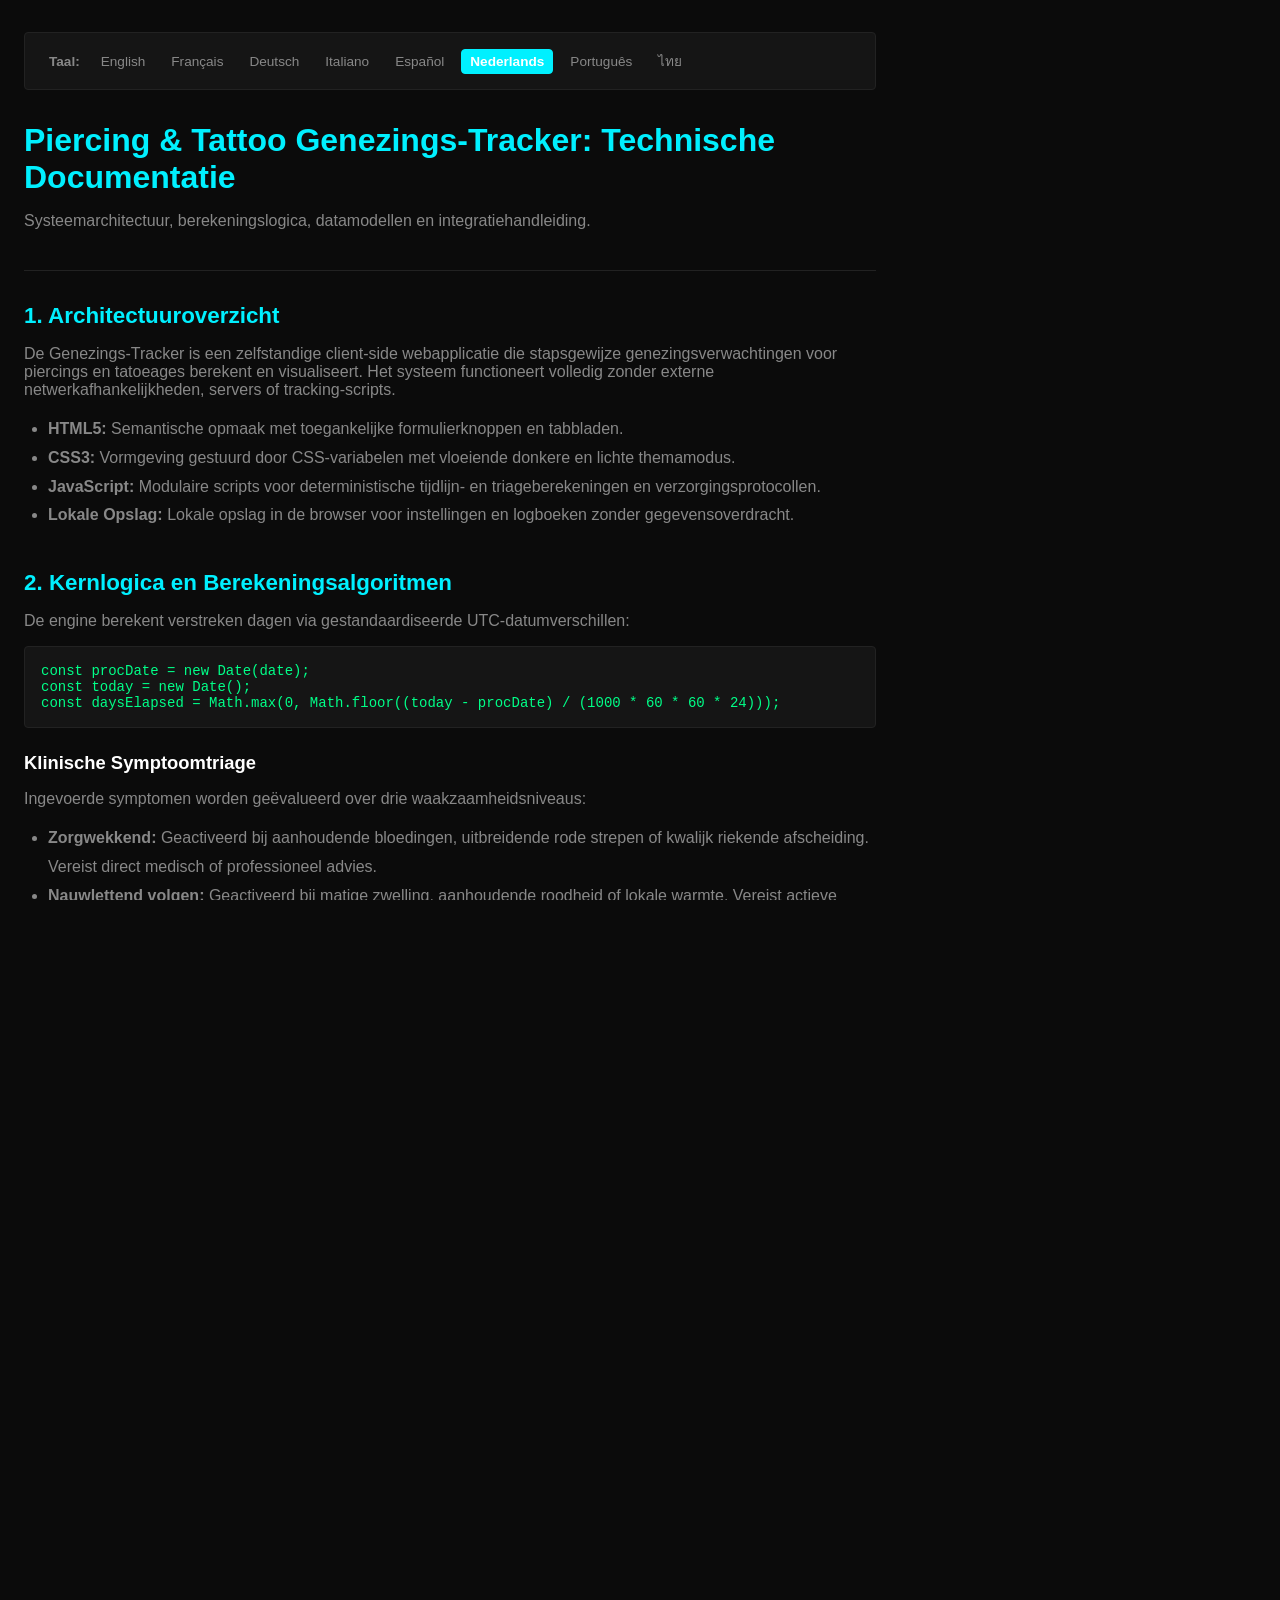
<file: documentation-nl.html>
<!DOCTYPE html>
<html lang="nl">
<head>
  <meta charset="UTF-8">
  <meta name="viewport" content="width=device-width, initial-scale=1.0">
  <title>Genezings-Tracker - Technische Documentatie</title>
  <link rel="stylesheet" href="./css/style.css">
  <script>
    if (window.self !== window.top) {
      document.documentElement.classList.add('docs-in-frame');
      var poliRoot = document.documentElement;
      var poliApply = function (light) {
        poliRoot.setAttribute('data-theme', light ? 'light' : 'dark');
        var b = document.body;
        if (b) {
          b.classList.toggle('dark-mode', !light);
          b.classList.toggle('light-mode', !!light);
        }
      };
      poliApply(false);
      document.addEventListener('DOMContentLoaded', function () {
        poliApply(poliRoot.getAttribute('data-theme') === 'light');
      });
      window.addEventListener('message', function (e) {
        if (e.data && e.data.type === 'poli-theme') {
          poliApply(!!e.data.light);
        }
      });
    }
  </script>
</head>
<body class="dark-mode">
  <article class="docs-container" style="max-width: 900px; margin: 0 auto; padding: 2rem 1.5rem; color: var(--text-primary);">
    <nav class="docs-lang-toolbar" style="margin-bottom: 2rem; border-radius: var(--border-radius); border: 1px solid var(--border-primary);" aria-label="Documentation Languages">
      <span class="docs-lang-label">Taal:</span>
      <a href="./documentation.html" class="docs-lang-link" data-lang="en">English</a>
      <a href="./documentation-fr.html" class="docs-lang-link" data-lang="fr">Français</a>
      <a href="./documentation-de.html" class="docs-lang-link" data-lang="de">Deutsch</a>
      <a href="./documentation-it.html" class="docs-lang-link" data-lang="it">Italiano</a>
      <a href="./documentation-es.html" class="docs-lang-link" data-lang="es">Español</a>
      <a href="./documentation-nl.html" class="docs-lang-link active" data-lang="nl">Nederlands</a>
      <a href="./documentation-pt.html" class="docs-lang-link" data-lang="pt">Português</a>
    <a href="./documentation-th.html" class="docs-lang-link" data-lang="th">ไทย</a>
    </nav>
    <header class="docs-header" style="margin-bottom: 2rem; border-bottom: 1px solid var(--border-primary); padding-bottom: 1.5rem;">
      <h1 style="color: var(--healing-purple); font-size: 2rem; margin-bottom: 0.5rem;">Piercing &amp; Tattoo Genezings-Tracker: Technische Documentatie</h1>
      <p style="color: var(--text-secondary); font-size: 1rem;">Systeemarchitectuur, berekeningslogica, datamodellen en integratiehandleiding.</p>
    </header>

    <section class="docs-section" style="margin-bottom: 2.5rem;">
      <h2 style="color: var(--calm-blue); font-size: 1.4rem; margin-bottom: 1rem;">1. Architectuuroverzicht</h2>
      <p style="color: var(--text-secondary); margin-bottom: 1rem;">
        De Genezings-Tracker is een zelfstandige client-side webapplicatie die stapsgewijze genezingsverwachtingen voor piercings en tatoeages berekent en visualiseert. Het systeem functioneert volledig zonder externe netwerkafhankelijkheden, servers of tracking-scripts.
      </p>
      <ul style="color: var(--text-secondary); padding-left: 1.5rem; margin-bottom: 1rem; line-height: 1.8;">
        <li><strong>HTML5:</strong> Semantische opmaak met toegankelijke formulierknoppen en tabbladen.</li>
        <li><strong>CSS3:</strong> Vormgeving gestuurd door CSS-variabelen met vloeiende donkere en lichte themamodus.</li>
        <li><strong>JavaScript:</strong> Modulaire scripts voor deterministische tijdlijn- en triageberekeningen en verzorgingsprotocollen.</li>
        <li><strong>Lokale Opslag:</strong> Lokale opslag in de browser voor instellingen en logboeken zonder gegevensoverdracht.</li>
      </ul>
    </section>

    <section class="docs-section" style="margin-bottom: 2.5rem;">
      <h2 style="color: var(--calm-blue); font-size: 1.4rem; margin-bottom: 1rem;">2. Kernlogica en Berekeningsalgoritmen</h2>
      <p style="color: var(--text-secondary); margin-bottom: 1rem;">
        De engine berekent verstreken dagen via gestandaardiseerde UTC-datumverschillen:
      </p>
      <pre class="tab-embed-textarea" style="height: auto; padding: 1rem; overflow-x: auto; margin-bottom: 1.5rem;"><code>const procDate = new Date(date);
const today = new Date();
const daysElapsed = Math.max(0, Math.floor((today - procDate) / (1000 * 60 * 60 * 24)));</code></pre>

      <h3 style="color: var(--text-primary); font-size: 1.15rem; margin-bottom: 0.75rem;">Klinische Symptoomtriage</h3>
      <p style="color: var(--text-secondary); margin-bottom: 1rem;">
        Ingevoerde symptomen worden geëvalueerd over drie waakzaamheidsniveaus:
      </p>
      <ul style="color: var(--text-secondary); padding-left: 1.5rem; line-height: 1.8; margin-bottom: 1.5rem;">
        <li><strong>Zorgwekkend:</strong> Geactiveerd bij aanhoudende bloedingen, uitbreidende rode strepen of kwalijk riekende afscheiding. Vereist direct medisch of professioneel advies.</li>
        <li><strong>Nauwlettend volgen:</strong> Geactiveerd bij matige zwelling, aanhoudende roodheid of lokale warmte. Vereist actieve observatie binnen 24 tot 48 uur.</li>
        <li><strong>Normaal:</strong> Verwachte fysiologische wondreacties inclusief heldere of witachtige lymfe-uitscheiding (korstjes), lichte gevoeligheid en droogheid.</li>
      </ul>

      <h3 style="color: var(--text-primary); font-size: 1.15rem; margin-bottom: 0.75rem;">Genezingslogboek &amp; Verloopanalyse</h3>
      <ul style="color: var(--text-secondary); padding-left: 1.5rem; line-height: 1.8; margin-bottom: 1.5rem;">
        <li><strong>Fotovergelijking:</strong> Maakt een directe zij-aan-zij vergelijking mogelijk tussen Dag 0 en elk later item via een interactieve schuifbalk (<code>renderPhotoComparison()</code>).</li>
        <li><strong>Symptoomgrafieken:</strong> Visuele weergave van roodheid, zwelling, pijn en vocht in zuivere SVG (<code>renderSymptomTrends()</code>).</li>
        <li><strong>Richtingveranderingsdetectie:</strong> Detecteert aanhoudende verslechtering over <strong>3 opeenvolgende invoeren</strong> (of >= 48 uur aanhoudende toename) om valse meldingen door tijdelijke wrijving uit te sluiten (<code>detectDirectionChange()</code>).</li>
        <li><strong>Oorzaak-Vraagstelling:</strong> Vraagt bij verslechtering systematisch fysieke factoren na (blijven haken, erop geslapen, nieuwe sieraden, productwissel, zwemmen, sport) (<code>evaluateWhatChangedTrigger()</code>).</li>
        <li><strong>Back-up &amp; Herstel:</strong> Zelfstandige JSON-export en -import met base64-afbeeldingsgegevens voor apparaatmigratie (<code>exportBackupData()</code> en <code>importBackupData()</code>).</li>
      </ul>
    </section>

    <section class="docs-section" style="margin-bottom: 2.5rem;" id="docsFaqSection">
      <h2 style="color: var(--calm-blue); font-size: 1.4rem; margin-bottom: 0.5rem;">3. Veelgestelde Vragen &amp; Klinische Feiten</h2>
      <p style="color: var(--text-secondary); margin-bottom: 1.5rem;">
        Onderbouwde feiten over biocompatibiliteit, wondvocht en medische polymeren.
      </p>

      <div class="docs-faq-item" style="margin-bottom: 1.5rem; padding: 1.25rem; background: var(--bg-card); border: 1px solid var(--border-primary); border-radius: var(--border-radius);">
        <h3 style="color: var(--healing-purple); font-size: 1.1rem; margin-bottom: 0.75rem;">V: Is titanium het enige veilige materiaal voor een nieuwe piercing?</h3>
        <p style="color: var(--text-secondary); line-height: 1.7; margin: 0;">
          Feit: Nee. Hoewel titanium van implantaatkwaliteit (zoals ASTM F-136 of ISO 5832-3) een inert materiaal is dat veelvuldig wordt aanbevolen, is het niet de enige veilige optie. Andere beproefde, biocompatibele materialen voor de initiële genezing zijn implanteerbaar chirurgisch staal (ASTM F-138), biocompatibel niobium (ASTM B392), massief 14k of 18k nikkelvrij goud en BioFlex®-lichaamssieraden, een PP-R random copolymeer waarvan de hars voldoet aan USP Klasse VI. Veiligheid berust op gecertificeerde biocompatibiliteit, niet-cytotoxiciteit en strikte naleving van de limieten voor nikkelafgifte (EN 1811 / EU REACH Bijlage XVII).
        </p>
      </div>

      <div class="docs-faq-item" style="margin-bottom: 1.5rem; padding: 1.25rem; background: var(--bg-card); border: 1px solid var(--border-primary); border-radius: var(--border-radius);">
        <h3 style="color: var(--healing-purple); font-size: 1.1rem; margin-bottom: 0.75rem;">V: Is BioFlex®-lichaamssieraden alleen bedoeld voor kortdurend of tijdelijk gebruik?</h3>
        <p style="color: var(--text-secondary); line-height: 1.7; margin: 0; white-space: pre-line;">
          Feit: Nee. BioFlex®-lichaamssieraden zijn gemaakt van PP-R (polypropyleen random copolymeer). De hars voldoet aan USP Klasse VI en Ph. Eur. 3.2.2, en het materiaal is gecertificeerd als geslaagd voor de biologische tests van ISO 10993. Het is geschikt voor langdurig dragen en voor initiële piercings, kan met stoom in een autoclaaf worden gesteriliseerd, en de flexibiliteit vermindert de druk op het weefsel.

Opmerking over materiaalonderscheid: BioFlex® is geen PTFE (polytetrafluoretheen). PTFE is een uit staven machinaal bewerkt fluorpolymeer met andere mechanische eigenschappen en schroefdraadeigenschappen; BioFlex® body jewelry is een PP-R copolymeer uit één stuk, zonder naden of gelijmde delen. Geen van beide materialen is beperkt tot kortdurend gebruik wanneer ze op de juiste wijze worden toegepast.
        </p>
      </div>

      <div class="docs-faq-item" style="margin-bottom: 1.5rem; padding: 1.25rem; background: var(--bg-card); border: 1px solid var(--border-primary); border-radius: var(--border-radius);">
        <h3 style="color: var(--healing-purple); font-size: 1.1rem; margin-bottom: 0.75rem;">V: Mijn piercing scheidt een heldere of wittige vloeistof af die opdroogt tot korstjes. Is het ontstoken?</h3>
        <p style="color: var(--text-secondary); line-height: 1.7; margin: 0; white-space: pre-line;">
          Feit: Nee. Heldere, witachtige of strokleurige vloeistof die opdroogt tot korstjes is wondvocht (lymfe) vermengd met dode huidcellen. De afscheiding van lymfe is een volkomen normaal, gezond onderdeel van het natuurlijke fysiologische wondgenezingsproces. Het is geen pus en geen teken van infectie.

Tekenen van een daadwerkelijke infectie zijn wezenlijk anders: dikke, ondoorzichtige donkergele of groenige pus, kloppende pijn, duidelijke hitteafgifte, zich verspreidende donkere roodheid of koorts.
        </p>
      </div>
    </section>

    <section class="docs-section" style="margin-bottom: 2.5rem;">
      <h2 style="color: var(--calm-blue); font-size: 1.4rem; margin-bottom: 1rem;">4. Integratie op Studio-Websites</h2>
      <p style="color: var(--text-secondary); margin-bottom: 1rem;">
        Het programma kan eenvoudig via een standaard-iframe in websites worden ingebouwd:
      </p>
      <pre class="tab-embed-textarea" style="height: auto; padding: 1rem; overflow-x: auto;"><code>&lt;iframe src="/tools/healing-tracker/index.html" width="100%" height="800" frameborder="0" style="border-radius: 8px;" title="Genezings-Tracker Poli International"&gt;&lt;/iframe&gt;</code></pre>
    </section>

    <section class="docs-section" style="margin-bottom: 2.5rem;">
      <h2 style="color: var(--calm-blue); font-size: 1.4rem; margin-bottom: 1rem;">5. Privacy en Gegevensbescherming</h2>
      <p style="color: var(--text-secondary); line-height: 1.7;">
        Alle berekeningen en registraties blijven strikt binnen de browser van de gebruiker. Er worden nooit persoonlijke data, symptomen of foto's naar externe servers verstuurd of met derden gedeeld.
      </p>
    </section>
  </article>

</body>
</html>
</file>
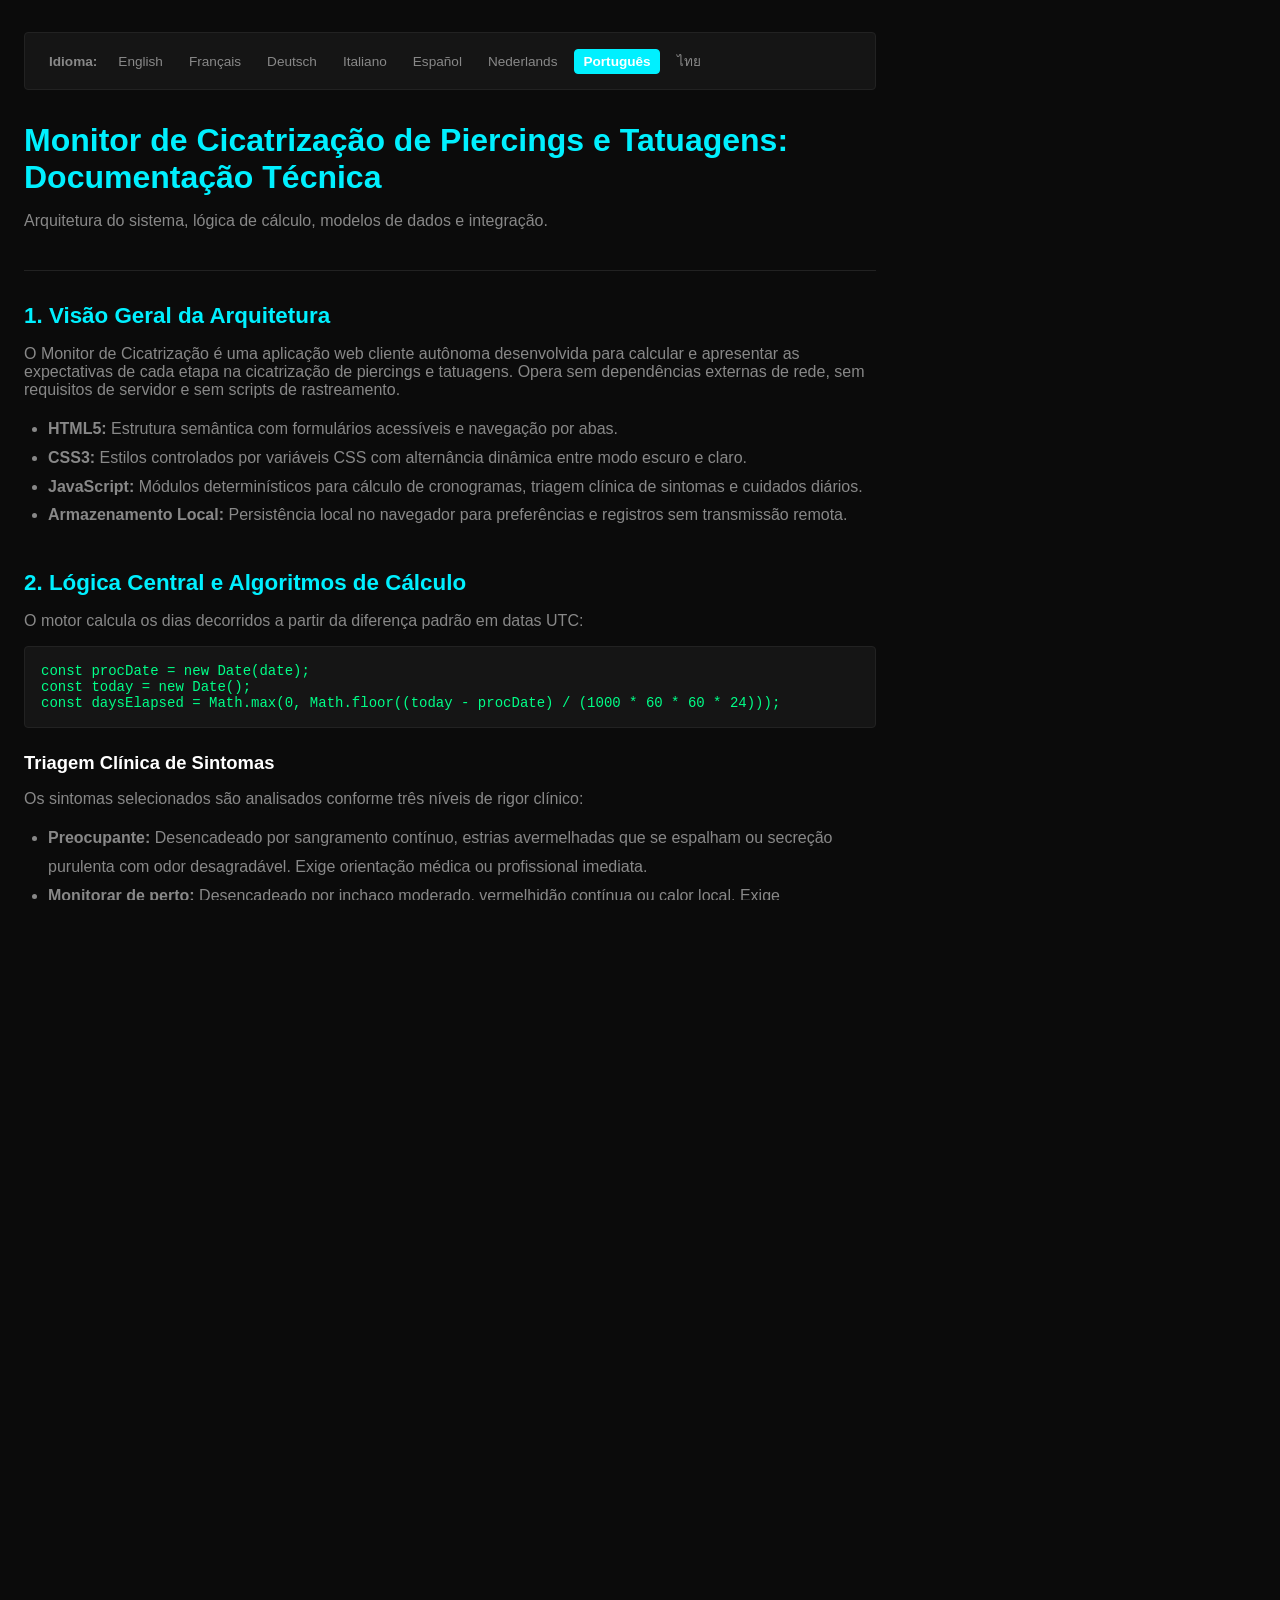
<file: documentation-pt.html>
<!DOCTYPE html>
<html lang="pt">
<head>
  <meta charset="UTF-8">
  <meta name="viewport" content="width=device-width, initial-scale=1.0">
  <title>Monitor de Cicatrização - Documentação Técnica</title>
  <link rel="stylesheet" href="./css/style.css">
  <script>
    if (window.self !== window.top) {
      document.documentElement.classList.add('docs-in-frame');
      var poliRoot = document.documentElement;
      var poliApply = function (light) {
        poliRoot.setAttribute('data-theme', light ? 'light' : 'dark');
        var b = document.body;
        if (b) {
          b.classList.toggle('dark-mode', !light);
          b.classList.toggle('light-mode', !!light);
        }
      };
      poliApply(false);
      document.addEventListener('DOMContentLoaded', function () {
        poliApply(poliRoot.getAttribute('data-theme') === 'light');
      });
      window.addEventListener('message', function (e) {
        if (e.data && e.data.type === 'poli-theme') {
          poliApply(!!e.data.light);
        }
      });
    }
  </script>
</head>
<body class="dark-mode">
  <article class="docs-container" style="max-width: 900px; margin: 0 auto; padding: 2rem 1.5rem; color: var(--text-primary);">
    <nav class="docs-lang-toolbar" style="margin-bottom: 2rem; border-radius: var(--border-radius); border: 1px solid var(--border-primary);" aria-label="Documentation Languages">
      <span class="docs-lang-label">Idioma:</span>
      <a href="./documentation.html" class="docs-lang-link" data-lang="en">English</a>
      <a href="./documentation-fr.html" class="docs-lang-link" data-lang="fr">Français</a>
      <a href="./documentation-de.html" class="docs-lang-link" data-lang="de">Deutsch</a>
      <a href="./documentation-it.html" class="docs-lang-link" data-lang="it">Italiano</a>
      <a href="./documentation-es.html" class="docs-lang-link" data-lang="es">Español</a>
      <a href="./documentation-nl.html" class="docs-lang-link" data-lang="nl">Nederlands</a>
      <a href="./documentation-pt.html" class="docs-lang-link active" data-lang="pt">Português</a>
    <a href="./documentation-th.html" class="docs-lang-link" data-lang="th">ไทย</a>
    </nav>
    <header class="docs-header" style="margin-bottom: 2rem; border-bottom: 1px solid var(--border-primary); padding-bottom: 1.5rem;">
      <h1 style="color: var(--healing-purple); font-size: 2rem; margin-bottom: 0.5rem;">Monitor de Cicatrização de Piercings e Tatuagens: Documentação Técnica</h1>
      <p style="color: var(--text-secondary); font-size: 1rem;">Arquitetura do sistema, lógica de cálculo, modelos de dados e integração.</p>
    </header>

    <section class="docs-section" style="margin-bottom: 2.5rem;">
      <h2 style="color: var(--calm-blue); font-size: 1.4rem; margin-bottom: 1rem;">1. Visão Geral da Arquitetura</h2>
      <p style="color: var(--text-secondary); margin-bottom: 1rem;">
        O Monitor de Cicatrização é uma aplicação web cliente autônoma desenvolvida para calcular e apresentar as expectativas de cada etapa na cicatrização de piercings e tatuagens. Opera sem dependências externas de rede, sem requisitos de servidor e sem scripts de rastreamento.
      </p>
      <ul style="color: var(--text-secondary); padding-left: 1.5rem; margin-bottom: 1rem; line-height: 1.8;">
        <li><strong>HTML5:</strong> Estrutura semântica com formulários acessíveis e navegação por abas.</li>
        <li><strong>CSS3:</strong> Estilos controlados por variáveis CSS com alternância dinâmica entre modo escuro e claro.</li>
        <li><strong>JavaScript:</strong> Módulos determinísticos para cálculo de cronogramas, triagem clínica de sintomas e cuidados diários.</li>
        <li><strong>Armazenamento Local:</strong> Persistência local no navegador para preferências e registros sem transmissão remota.</li>
      </ul>
    </section>

    <section class="docs-section" style="margin-bottom: 2.5rem;">
      <h2 style="color: var(--calm-blue); font-size: 1.4rem; margin-bottom: 1rem;">2. Lógica Central e Algoritmos de Cálculo</h2>
      <p style="color: var(--text-secondary); margin-bottom: 1rem;">
        O motor calcula os dias decorridos a partir da diferença padrão em datas UTC:
      </p>
      <pre class="tab-embed-textarea" style="height: auto; padding: 1rem; overflow-x: auto; margin-bottom: 1.5rem;"><code>const procDate = new Date(date);
const today = new Date();
const daysElapsed = Math.max(0, Math.floor((today - procDate) / (1000 * 60 * 60 * 24)));</code></pre>

      <h3 style="color: var(--text-primary); font-size: 1.15rem; margin-bottom: 0.75rem;">Triagem Clínica de Sintomas</h3>
      <p style="color: var(--text-secondary); margin-bottom: 1rem;">
        Os sintomas selecionados são analisados conforme três níveis de rigor clínico:
      </p>
      <ul style="color: var(--text-secondary); padding-left: 1.5rem; line-height: 1.8; margin-bottom: 1.5rem;">
        <li><strong>Preocupante:</strong> Desencadeado por sangramento contínuo, estrias avermelhadas que se espalham ou secreção purulenta com odor desagradável. Exige orientação médica ou profissional imediata.</li>
        <li><strong>Monitorar de perto:</strong> Desencadeado por inchaço moderado, vermelhidão contínua ou calor local. Exige acompanhamento ativo em 24 a 48 horas.</li>
        <li><strong>Normal:</strong> Respostas fisiológicas esperadas, como secreção linfática clara ou esbranquiçada (casquinhas secas), sensibilidade leve e descamação inicial.</li>
      </ul>

      <h3 style="color: var(--text-primary); font-size: 1.15rem; margin-bottom: 0.75rem;">Diário de Cicatrização e Análise de Tendências</h3>
      <ul style="color: var(--text-secondary); padding-left: 1.5rem; line-height: 1.8; margin-bottom: 1.5rem;">
        <li><strong>Comparação de Fotos:</strong> Possibilita a comparação lado a lado entre o Dia 0 e qualquer registro subsequente por meio de um divisor interativo (<code>renderPhotoComparison()</code>).</li>
        <li><strong>Curvas de Sintomas:</strong> Exibição gráfica da evolução de vermelhidão, inchaço, dor e secreção em SVG puro (<code>renderSymptomTrends()</code>).</li>
        <li><strong>Detecção de Inversão de Tendência:</strong> Identifica piora consistente a partir de <strong>3 registros consecutivos</strong> (ou >= 48 horas de aumento sustentado) para prevenir falsos alarmes causados por atrito eventual (<code>detectDirectionChange()</code>).</li>
        <li><strong>Avaliação de Causas Físicas:</strong> Pergunta automaticamente sobre fatores desencadeantes (enroscou, dormiu por cima, nova joia, troca de produto, piscina, treino) ao detectar piora (<code>evaluateWhatChangedTrigger()</code>).</li>
        <li><strong>Backup e Restauração:</strong> Exportação e importação em arquivo único JSON com imagens em base64 para migração entre dispositivos (<code>exportBackupData()</code> e <code>importBackupData()</code>).</li>
      </ul>
    </section>

    <section class="docs-section" style="margin-bottom: 2.5rem;" id="docsFaqSection">
      <h2 style="color: var(--calm-blue); font-size: 1.4rem; margin-bottom: 0.5rem;">3. Perguntas Frequentes e Fatos Clínicos</h2>
      <p style="color: var(--text-secondary); margin-bottom: 1.5rem;">
        Esclarecimentos científicos sobre biocompatibilidade de materiais, linfa e polímeros médicos.
      </p>

      <div class="docs-faq-item" style="margin-bottom: 1.5rem; padding: 1.25rem; background: var(--bg-card); border: 1px solid var(--border-primary); border-radius: var(--border-radius);">
        <h3 style="color: var(--healing-purple); font-size: 1.1rem; margin-bottom: 0.75rem;">P: O titânio é o único material seguro para joias na primeira perfuração?</h3>
        <p style="color: var(--text-secondary); line-height: 1.7; margin: 0;">
          Fato: Não. Embora o titânio de grau de implante (como ASTM F-136 ou ISO 5832-3) seja um material biocompatível de alta pureza amplamente indicado para perfurações recentes, ele não é a única opção segura. Outros materiais comprovadamente seguros e biocompatíveis para cicatrização inicial incluem o aço cirúrgico de grau de implante (ASTM F-138), o nióbio biocompatível (ASTM B392), o ouro maciço de 14k ou 18k sem níquel e as joias corporais BioFlex®, um copolímero aleatório de PP-R cuja resina atende à USP Classe VI. A segurança depende da biocompatibilidade certificada, da ausência de citotoxicidade e da conformidade com os limites estritos de liberação de níquel (EN 1811 / Anexo XVII do Regulamento REACH).
        </p>
      </div>

      <div class="docs-faq-item" style="margin-bottom: 1.5rem; padding: 1.25rem; background: var(--bg-card); border: 1px solid var(--border-primary); border-radius: var(--border-radius);">
        <h3 style="color: var(--healing-purple); font-size: 1.1rem; margin-bottom: 0.75rem;">P: As joias corporais BioFlex® foram concebidas apenas para uso temporário ou a curto prazo?</h3>
        <p style="color: var(--text-secondary); line-height: 1.7; margin: 0; white-space: pre-line;">
          Fato: Não. As joias corporais BioFlex® são feitas de PP-R (copolímero aleatório de polipropileno). A resina atende à USP Classe VI e à Ph. Eur. 3.2.2, e o material é certificado como aprovado nos testes biológicos da ISO 10993. É adequado ao uso contínuo de longa duração, bem como para piercings iniciais, pode ser esterilizado a vapor em autoclave, e a sua flexibilidade reduz a pressão sobre o tecido.

Nota de diferenciação de materiais: o BioFlex® não é PTFE (politetrafluoroetileno). O PTFE é um fluoropolímero usinado a partir de barra, com propriedades mecânicas e de rosca distintas; o BioFlex® body jewelry é um copolímero de PP-R feito em uma única peça, sem emendas nem partes coladas. Nenhum dos dois materiais está limitado ao uso a curto prazo quando utilizado corretamente.
        </p>
      </div>

      <div class="docs-faq-item" style="margin-bottom: 1.5rem; padding: 1.25rem; background: var(--bg-card); border: 1px solid var(--border-primary); border-radius: var(--border-radius);">
        <h3 style="color: var(--healing-purple); font-size: 1.1rem; margin-bottom: 0.75rem;">P: Meu piercing expele um líquido claro ou esbranquiçado que seca formando casquinhas. Está infeccionado?</h3>
        <p style="color: var(--text-secondary); line-height: 1.7; margin: 0; white-space: pre-line;">
          Fato: Não. Líquido transparente, esbranquiçado ou amarelo-palha que seca formando crostas ("casquinhas") é fluido linfático (linfa) misturado a resíduos celulares. A drenagem de linfa é um processo fisiológico saudável, natural e comum em todas as fases da cicatrização de feridas. Não é pus e não é sintoma de infecção.

Os sinais de uma infecção real são substancialmente diferentes: pus denso e opaco de coloração amarelo-escura ou esverdeada, calor intenso irradiado, vermelhidão escura crescente, dor latejante ou febre sistêmica.
        </p>
      </div>
    </section>

    <section class="docs-section" style="margin-bottom: 2.5rem;">
      <h2 style="color: var(--calm-blue); font-size: 1.4rem; margin-bottom: 1rem;">4. Integração em Sites de Estúdio</h2>
      <p style="color: var(--text-secondary); margin-bottom: 1rem;">
        A aplicação pode ser embutida com facilidade através de um iframe padrão:
      </p>
      <pre class="tab-embed-textarea" style="height: auto; padding: 1rem; overflow-x: auto;"><code>&lt;iframe src="/tools/healing-tracker/index.html" width="100%" height="800" frameborder="0" style="border-radius: 8px;" title="Monitor de Cicatrização Poli International"&gt;&lt;/iframe&gt;</code></pre>
    </section>

    <section class="docs-section" style="margin-bottom: 2.5rem;">
      <h2 style="color: var(--calm-blue); font-size: 1.4rem; margin-bottom: 1rem;">5. Privacidade e Proteção de Dados</h2>
      <p style="color: var(--text-secondary); line-height: 1.7;">
        Todos os cálculos e registros são processados exclusivamente no navegador local do usuário. Nenhuma informação pessoal, sintoma ou foto é enviada para servidores externos ou compartilhada com terceiros.
      </p>
    </section>
  </article>

</body>
</html>
</file>
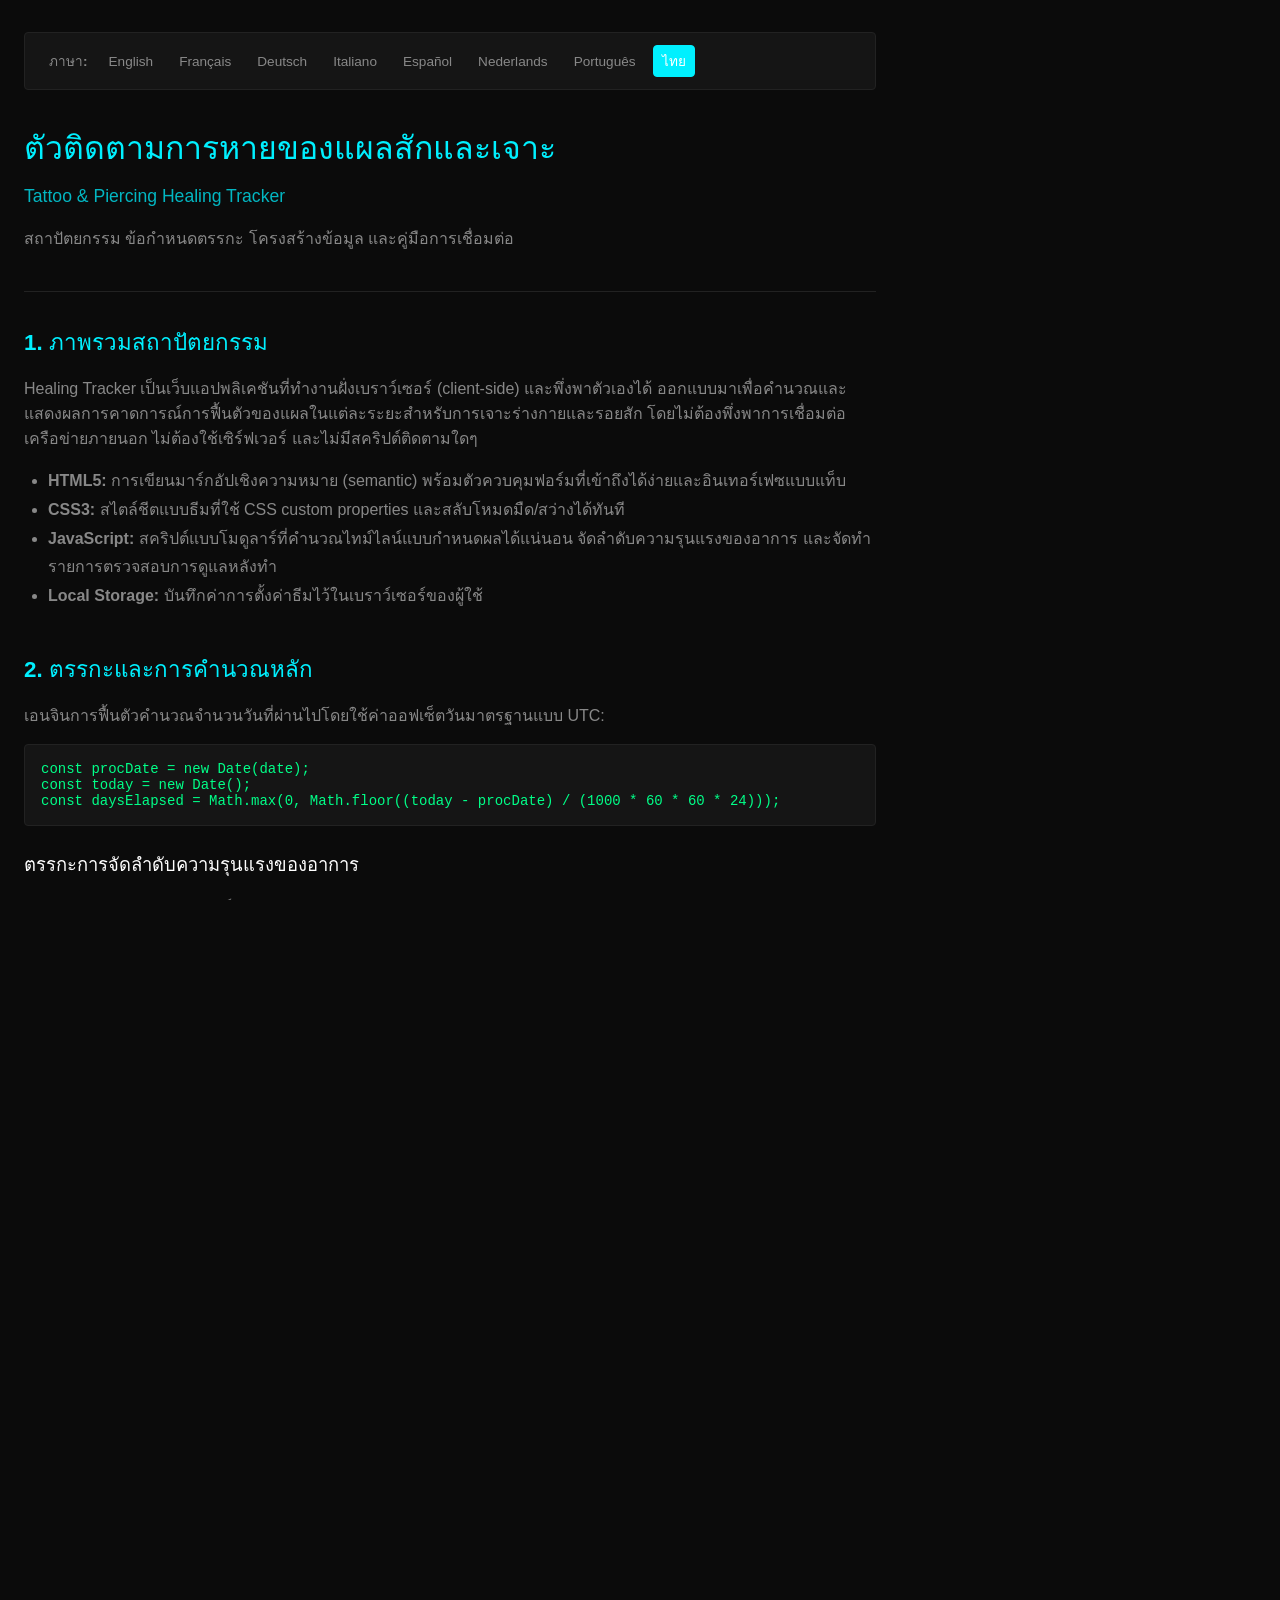
<file: documentation-th.html>
<!DOCTYPE html>
<html lang="th">
<head>
  <meta charset="UTF-8">
  <meta name="viewport" content="width=device-width, initial-scale=1.0">
  <title>Healing Tracker - เอกสารทางเทคนิค</title>
  <link rel="stylesheet" href="./css/style.css">
  <script>
    if (window.self !== window.top) {
      document.documentElement.classList.add('docs-in-frame');
      var poliRoot = document.documentElement;
      var poliApply = function (light) {
        poliRoot.setAttribute('data-theme', light ? 'light' : 'dark');
        var b = document.body;
        if (b) {
          b.classList.toggle('dark-mode', !light);
          b.classList.toggle('light-mode', !!light);
        }
      };
      poliApply(false);
      document.addEventListener('DOMContentLoaded', function () {
        poliApply(poliRoot.getAttribute('data-theme') === 'light');
      });
      window.addEventListener('message', function (e) {
        if (e.data && e.data.type === 'poli-theme') {
          poliApply(!!e.data.light);
        }
      });
    }
  </script>
</head>
<body class="dark-mode">
  <article class="docs-container" style="max-width: 900px; margin: 0 auto; padding: 2rem 1.5rem; color: var(--text-primary);">
    <nav class="docs-lang-toolbar" style="margin-bottom: 2rem; border-radius: var(--border-radius); border: 1px solid var(--border-primary);" aria-label="ภาษาของเอกสาร">
      <span class="docs-lang-label">ภาษา:</span>
      <a href="./documentation.html" class="docs-lang-link" data-lang="en">English</a>
      <a href="./documentation-fr.html" class="docs-lang-link" data-lang="fr">Français</a>
      <a href="./documentation-de.html" class="docs-lang-link" data-lang="de">Deutsch</a>
      <a href="./documentation-it.html" class="docs-lang-link" data-lang="it">Italiano</a>
      <a href="./documentation-es.html" class="docs-lang-link" data-lang="es">Español</a>
      <a href="./documentation-nl.html" class="docs-lang-link" data-lang="nl">Nederlands</a>
      <a href="./documentation-pt.html" class="docs-lang-link" data-lang="pt">Português</a>
    <a href="./documentation-th.html" class="docs-lang-link active" data-lang="th">ไทย</a>
    </nav>
    <div id="docsContentBody">
    <header class="docs-header" style="margin-bottom: 2rem; border-bottom: 1px solid var(--border-primary); padding-bottom: 1.5rem;">
      <h1 style="color: var(--healing-purple); font-size: 2rem; margin-bottom: 0.5rem;">ตัวติดตามการหายของแผลสักและเจาะ<br><small lang="en" style="font-size:0.55em;font-weight:500;opacity:0.75;">Tattoo &amp; Piercing Healing Tracker</small></h1>
      <p style="color: var(--text-secondary); font-size: 1rem;">สถาปัตยกรรม ข้อกำหนดตรรกะ โครงสร้างข้อมูล และคู่มือการเชื่อมต่อ</p>
    </header>

    <section class="docs-section" style="margin-bottom: 2.5rem;">
      <h2 style="color: var(--calm-blue); font-size: 1.4rem; margin-bottom: 1rem;">1. ภาพรวมสถาปัตยกรรม</h2>
      <p style="color: var(--text-secondary); margin-bottom: 1rem;">
        Healing Tracker เป็นเว็บแอปพลิเคชันที่ทำงานฝั่งเบราว์เซอร์ (client-side) และพึ่งพาตัวเองได้ ออกแบบมาเพื่อคำนวณและแสดงผลการคาดการณ์การฟื้นตัวของแผลในแต่ละระยะสำหรับการเจาะร่างกายและรอยสัก โดยไม่ต้องพึ่งพาการเชื่อมต่อเครือข่ายภายนอก ไม่ต้องใช้เซิร์ฟเวอร์ และไม่มีสคริปต์ติดตามใดๆ
      </p>
      <ul style="color: var(--text-secondary); padding-left: 1.5rem; margin-bottom: 1rem; line-height: 1.8;">
        <li><strong>HTML5:</strong> การเขียนมาร์กอัปเชิงความหมาย (semantic) พร้อมตัวควบคุมฟอร์มที่เข้าถึงได้ง่ายและอินเทอร์เฟซแบบแท็บ</li>
        <li><strong>CSS3:</strong> สไตล์ชีตแบบธีมที่ใช้ CSS custom properties และสลับโหมดมืด/สว่างได้ทันที</li>
        <li><strong>JavaScript:</strong> สคริปต์แบบโมดูลาร์ที่คำนวณไทม์ไลน์แบบกำหนดผลได้แน่นอน จัดลำดับความรุนแรงของอาการ และจัดทำรายการตรวจสอบการดูแลหลังทำ</li>
        <li><strong>Local Storage:</strong> บันทึกค่าการตั้งค่าธีมไว้ในเบราว์เซอร์ของผู้ใช้</li>
      </ul>
    </section>

    <section class="docs-section" style="margin-bottom: 2.5rem;">
      <h2 style="color: var(--calm-blue); font-size: 1.4rem; margin-bottom: 1rem;">2. ตรรกะและการคำนวณหลัก</h2>
      <p style="color: var(--text-secondary); margin-bottom: 1rem;">
        เอนจินการฟื้นตัวคำนวณจำนวนวันที่ผ่านไปโดยใช้ค่าออฟเซ็ตวันมาตรฐานแบบ UTC:
      </p>
      <pre class="tab-embed-textarea" style="height: auto; padding: 1rem; overflow-x: auto; margin-bottom: 1.5rem;"><code>const procDate = new Date(date);
const today = new Date();
const daysElapsed = Math.max(0, Math.floor((today - procDate) / (1000 * 60 * 60 * 24)));</code></pre>

      <h3 style="color: var(--text-primary); font-size: 1.15rem; margin-bottom: 0.75rem;">ตรรกะการจัดลำดับความรุนแรงของอาการ</h3>
      <p style="color: var(--text-secondary); margin-bottom: 1rem;">
        อาการจะถูกจัดกลุ่มตามเกณฑ์ความรุนแรงสามระดับ:
      </p>
      <ul style="color: var(--text-secondary); padding-left: 1.5rem; line-height: 1.8; margin-bottom: 1.5rem;">
        <li><strong>น่ากังวล:</strong> จะถูกเรียกใช้เมื่อมีรายงานอาการ เช่น เลือดออกต่อเนื่อง รอยแดงลามเป็นแนว หรือสารคัดหลั่งที่มีกลิ่นเหม็น ระบบจะแนะนำให้ส่งต่อไปยังแพทย์หรือผู้เชี่ยวชาญทันที</li>
        <li><strong>เฝ้าระวังอย่างใกล้ชิด:</strong> จะถูกเรียกใช้เมื่อมีอาการบวมปานกลาง ผิวแดงนานขึ้น หรือรู้สึกอุ่นเฉพาะที่ แนะนำให้สังเกตอาการอย่างใกล้ชิดภายใน 24–48 ชั่วโมง</li>
        <li><strong>ปกติ:</strong> การตอบสนองการฟื้นตัวตามปกติ ได้แก่ น้ำเหลืองใสซึมออกมา (น้ำเหลืองสีขาวขุ่นที่แห้งกลายเป็นสะเก็ด) อาการเจ็บเล็กน้อย และการเกิดสะเก็ดแห้ง</li>
      </ul>

      <h3 style="color: var(--text-primary); font-size: 1.15rem; margin-bottom: 0.75rem;">ข้อกำหนดบันทึกการฟื้นตัวและการวิเคราะห์ขั้นสูง</h3>
      <ul style="color: var(--text-secondary); padding-left: 1.5rem; line-height: 1.8; margin-bottom: 1.5rem;">
        <li><strong>การเปรียบเทียบภาพถ่าย:</strong> ช่วยให้เปรียบเทียบความคืบหน้าแบบเคียงข้างระหว่างภาพพื้นฐานวันที่ 0 กับบันทึกรายการใดก็ได้ โดยใช้ตัวแบ่งมุมมองแบบแยกที่ลากได้ ถูกนำไปใช้ใน <code>renderPhotoComparison()</code>.</li>
        <li><strong>แนวโน้มอาการและประโยคสรุปชุดข้อมูล:</strong> แสดงภาพความรุนแรงของรอยแดง อาการบวม อาการเจ็บ และสารคัดหลั่งตามช่วงเวลาด้วยกราฟเส้น SVG ล้วน และคำนวณประโยคสรุปแนวโน้มการฟื้นตัว ถูกนำไปใช้ใน <code>renderSymptomTrends()</code> และ <code>generateSymptomSentences()</code>.</li>
        <li><strong>การตรวจจับการเปลี่ยนทิศทาง:</strong> ระบุการกลับทิศทางที่ต่อเนื่องหลายวันจากแนวโน้มที่ดีขึ้น ถูกนำไปใช้ใน <code>detectDirectionChange()</code> โดยกำหนดเกณฑ์ที่เข้มงวดคือ <strong>3 รายการที่แย่ลงติดต่อกัน</strong> (หรือ >= 48 ชั่วโมงของการเพิ่มขึ้นต่อเนื่อง) เพื่อลดการแจ้งเตือนที่คลาดเคลื่อนจากการเสียดสีรายวันชั่วคราว และให้สตูดิโอตรวจสอบได้ทันเวลา</li>
        <li><strong>ตัวกระตุ้นการเปลี่ยนแปลง:</strong> ระบบจะถามปัจจัยทางกายภาพโดยอัตโนมัติ (เช่น ถูกเกี่ยว นอนทับ ใส่เครื่องประดับใหม่ เปลี่ยนผลิตภัณฑ์ ว่ายน้ำ ออกกำลังกาย หรือการเจาะอื่นที่อยู่ใกล้เคียง) ทุกครั้งที่อาการแย่ลงเมื่อเทียบกับรายการก่อนหน้า ถูกนำไปใช้ใน <code>evaluateWhatChangedTrigger()</code>. บันทึกสาเหตุโดยไม่มีการวินิจฉัย</li>
        <li><strong>การสำรองและกู้คืนข้อมูล:</strong> การส่งออกและนำเข้าไฟล์ JSON ไฟล์เดียวที่ทำงานได้ด้วยตัวเอง พร้อมภาพความคืบหน้าแบบ base64 ที่ฝังอยู่ เพื่อย้ายข้อมูลข้ามอุปกรณ์ ถูกนำไปใช้ใน <code>exportBackupData()</code> และ <code>importBackupData()</code>.</li>
      </ul>

      <h3 style="color: var(--text-primary); font-size: 1.15rem; margin-bottom: 0.75rem;">เอนจินคำนวณอายุการใช้งานของการทำสีซ่อมและการซีดจาง</h3>
      <p style="color: var(--text-secondary); margin-bottom: 1rem;">
        เครื่องคำนวณอายุการใช้งานกำหนดระยะเวลาที่เหมาะสมสำหรับการทำสีซ่อม โดยใช้ตัวคูณปรับค่าที่ได้จากประสบการณ์จริง:
      </p>
      <ul style="color: var(--text-secondary); padding-left: 1.5rem; line-height: 1.8;">
        <li><strong>อายุการใช้งานพื้นฐาน:</strong> คำนวณจากความหนาแน่นของสไตล์ (เช่น 10–15 ปีสำหรับลายชนเผ่า (tribal) และลายแบล็กเวิร์ก (blackwork) ไปจนถึง 3–5 ปีสำหรับเส้นบาง (fine line) หรือสีน้ำ (watercolor))</li>
        <li><strong>ตัวคูณตามตำแหน่ง:</strong> ปรับตามแรงเสียดทานและอัตราการผลัดเซลล์ผิวชั้นนอก (ปกปิด: 1.1x, สัมผัสเป็นครั้งคราว: 1.0x, สัมผัสบ่อย: 0.8x, แรงเสียดทานสูง: 0.5x)</li>
        <li><strong>ลำดับอายุการใช้งานของเม็ดสี:</strong> คำนึงถึงความทนแสงทางเคมีที่แตกต่างกัน (ดำ &gt; น้ำเงินเข้ม &gt; เขียว/ม่วง &gt; แดง &gt; เหลือง &gt; ส้ม &gt; ชมพู &gt; ขาว)</li>
        <li><strong>ตัวปรับค่าการดูแลและรังสียูวี:</strong> ใช้ตัวปรับค่าที่ได้จากประสบการณ์สำหรับการให้ความชุ่มชื้นประจำวัน และการป้องกันด้วยครีมกันแดด SPF 50+ ที่ครอบคลุมรังสีหลายช่วงคลื่น</li>
      </ul>
    </section>

    <section class="docs-section" style="margin-bottom: 2.5rem;" id="docsFaqSection">
      <h2 style="color: var(--calm-blue); font-size: 1.4rem; margin-bottom: 0.5rem;">3. คำถามที่พบบ่อยและข้อเท็จจริงทางคลินิก</h2>
      <p style="color: var(--text-secondary); margin-bottom: 1.5rem;">
        คำอธิบายทางคลินิกที่อ้างอิงหลักฐาน เกี่ยวกับวัสดุ การซึมของน้ำเหลือง และความเข้ากันได้ทางชีวภาพในระยะยาว
      </p>

      <div class="docs-faq-item" style="margin-bottom: 1.5rem; padding: 1.25rem; background: var(--bg-card); border: 1px solid var(--border-primary); border-radius: var(--border-radius);">
        <h3 style="color: var(--healing-purple); font-size: 1.1rem; margin-bottom: 0.75rem;">ถาม: ไทเทเนียมเป็นวัสดุเดียวที่ปลอดภัยสำหรับเครื่องประดับเจาะครั้งแรกใช่หรือไม่?</h3>
        <p style="color: var(--text-secondary); line-height: 1.7; margin: 0;">
          ข้อเท็จจริง: ไม่ใช่ ไทเทเนียมระดับการปลูกถ่าย (เช่น ASTM F-136 หรือ ISO 5832-3) เป็นวัสดุที่เฉื่อยมากและได้รับการแนะนำอย่างแพร่หลายสำหรับการเจาะใหม่ แต่ไม่ใช่ตัวเลือกที่ปลอดภัยเพียงอย่างเดียว วัสดุอื่นที่ได้รับการยอมรับและเข้ากันได้ทางชีวภาพซึ่งเหมาะกับการฟื้นตัวในระยะแรก ได้แก่ สแตนเลสศัลยกรรมระดับการปลูกถ่าย (เช่น ASTM F-138) ไนโอเบียมที่เข้ากันได้ทางชีวภาพ (ASTM B392) ทองคำแท้ 14k หรือ 18k ที่ไม่มีนิกเกิล และเครื่องประดับร่างกาย BioFlex® ซึ่งเป็นโคพอลิเมอร์สุ่ม PP-R โดยเรซินผ่านเกณฑ์ USP Class VI เครื่องประดับเจาะครั้งแรกที่ปลอดภัยต้องมีความเข้ากันได้ทางชีวภาพที่พิสูจน์แล้ว ไม่เป็นพิษ และเป็นไปตามขีดจำกัดการปลดปล่อยนิกเกิลที่เข้มงวด ไม่ใช่การพึ่งวัสดุชนิดเดียวโดยเฉพาะ
        </p>
      </div>

      <div class="docs-faq-item" style="margin-bottom: 1.5rem; padding: 1.25rem; background: var(--bg-card); border: 1px solid var(--border-primary); border-radius: var(--border-radius);">
        <h3 style="color: var(--healing-purple); font-size: 1.1rem; margin-bottom: 0.75rem;">ถาม: เครื่องประดับร่างกาย BioFlex® ออกแบบมาเพื่อสวมใส่เฉพาะระยะสั้นหรือชั่วคราวใช่หรือไม่?</h3>
        <p style="color: var(--text-secondary); line-height: 1.7; margin: 0; white-space: pre-line;">
          ข้อเท็จจริง: ไม่ใช่ เครื่องประดับร่างกาย BioFlex® ทำจาก PP-R (โพลิโพรพิลีนโคโพลิเมอร์สุ่ม) เรซินผ่านเกณฑ์ USP Class VI และ Ph. Eur. 3.2.2 และวัสดุได้รับการรับรองว่าผ่านการทดสอบทางชีวภาพตาม ISO 10993 เหมาะสำหรับการสวมใส่ระยะยาวและการเจาะครั้งแรก สามารถฆ่าเชื้อด้วยไอน้ำในออโตเคลฟ (autoclave) ได้ และความยืดหยุ่นช่วยลดแรงกดต่อเนื้อเยื่อ

หมายเหตุเกี่ยวกับความแตกต่างของวัสดุ: BioFlex® ไม่ใช่ PTFE (พอลิเตตระฟลูออโรเอทิลีน) PTFE เป็นฟลูออโรพอลิเมอร์ที่ผ่านการกลึงจากแท่ง มีคุณสมบัติเชิงกลและการขึ้นเกลียวที่แตกต่างกัน ส่วน BioFlex® เป็นโคพอลิเมอร์ PP-R ที่ผลิตเป็นชิ้นเดียว ไม่มีรอยต่อหรือส่วนที่ใช้กาว ทั้งสองวัสดุไม่ได้ถูกจำกัดให้สวมใส่ได้เฉพาะระยะสั้นเมื่อใช้อย่างเหมาะสม
        </p>
      </div>

      <div class="docs-faq-item" style="margin-bottom: 1.5rem; padding: 1.25rem; background: var(--bg-card); border: 1px solid var(--border-primary); border-radius: var(--border-radius);">
        <h3 style="color: var(--healing-purple); font-size: 1.1rem; margin-bottom: 0.75rem;">ถาม: แผลเจาะมีของเหลวใสหรือสีขาวขุ่นที่แห้งเป็นสะเก็ด หมายความว่าติดเชื้อหรือไม่?</h3>
        <p style="color: var(--text-secondary); line-height: 1.7; margin: 0; white-space: pre-line;">
          ข้อเท็จจริง: ไม่ใช่ ของเหลวใส สีขาวอ่อน หรือสีฟางข้าวที่แห้งเป็นสะเก็ด ("crusties") คือน้ำเหลือง (lymph) ผสมกับเซลล์ที่ตายแล้ว การผลิตน้ำเหลืองเป็นส่วนปกติและมีประโยชน์ของกระบวนการสมานแผลของร่างกายในทุกระยะของการเจาะ ไม่ใช่หนอง และไม่ใช่สัญญาณของการติดเชื้อ

สัญญาณของการติดเชื้อจริงมีลักษณะแตกต่างชัดเจน ได้แก่ หนองข้นทึบสีเหลืองหรือเขียวเข้ม ความร้อนที่แผ่กระจาย ผิวแดงเข้มที่ลามออกไป อาการปวดตุบๆ หรือมีไข้ทั่วร่างกาย
        </p>
      </div>
    </section>

    <section class="docs-section" style="margin-bottom: 2.5rem;">
      <h2 style="color: var(--calm-blue); font-size: 1.4rem; margin-bottom: 1rem;">4. การผสานรวมและการฝัง</h2>
      <p style="color: var(--text-secondary); margin-bottom: 1rem;">
        สามารถฝังเครื่องมือนี้ลงในเว็บไซต์สตูดิโอหรือพอร์ทัลการศึกษาได้อย่างราบรื่น:
      </p>
      <pre class="tab-embed-textarea" style="height: auto; padding: 1rem; overflow-x: auto;"><code>&lt;iframe src="/tools/healing-tracker/index.html" width="100%" height="800" frameborder="0" style="border-radius: 8px;" title="Healing Tracker by Poli International"&gt;&lt;/iframe&gt;</code></pre>
    </section>

    <section class="docs-section" style="margin-bottom: 2.5rem;">
      <h2 style="color: var(--calm-blue); font-size: 1.4rem; margin-bottom: 1rem;">5. ความเป็นส่วนตัวและการปฏิบัติตามข้อกำหนด</h2>
      <p style="color: var(--text-secondary); line-height: 1.7;">
        การคำนวณทั้งหมดดำเนินการภายในเบราว์เซอร์ของผู้ใช้เท่านั้น จะไม่มีการส่งวันที่ส่วนบุคคล การเลือกอาการทางสุขภาพ หรือรายละเอียดของหัตถการไปยังเซิร์ฟเวอร์ระยะไกลใดๆ และจะไม่มีการจัดเก็บไว้ในคุกกี้
      </p>
    </section>
    </div>
  </article>
</body>
</html>
</file>
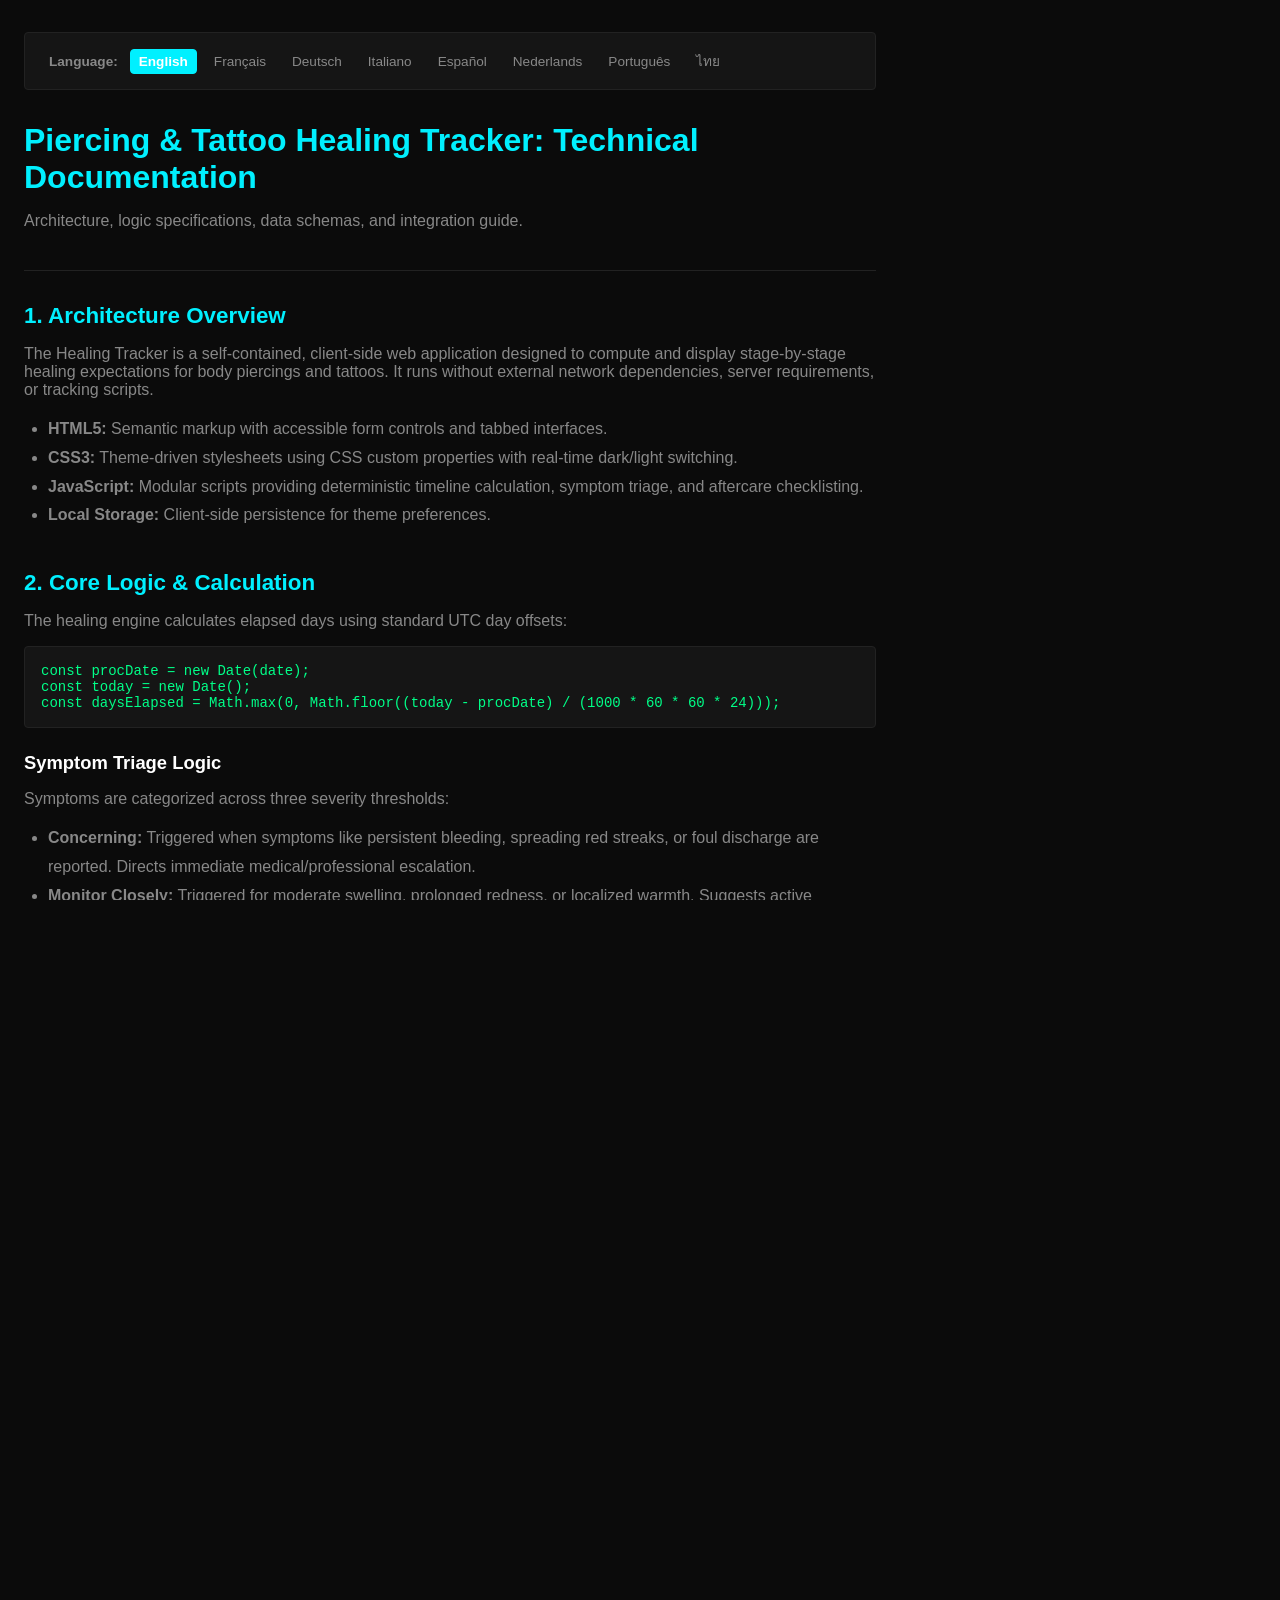
<file: documentation.html>
<!DOCTYPE html>
<html lang="en">
<head>
  <meta charset="UTF-8">
  <meta name="viewport" content="width=device-width, initial-scale=1.0">
  <title>Healing Tracker - Technical Documentation</title>
  <link rel="stylesheet" href="./css/style.css">
  <script>
    if (window.self !== window.top) {
      document.documentElement.classList.add('docs-in-frame');
      var poliRoot = document.documentElement;
      var poliApply = function (light) {
        poliRoot.setAttribute('data-theme', light ? 'light' : 'dark');
        var b = document.body;
        if (b) {
          b.classList.toggle('dark-mode', !light);
          b.classList.toggle('light-mode', !!light);
        }
      };
      poliApply(false);
      document.addEventListener('DOMContentLoaded', function () {
        poliApply(poliRoot.getAttribute('data-theme') === 'light');
      });
      window.addEventListener('message', function (e) {
        if (e.data && e.data.type === 'poli-theme') {
          poliApply(!!e.data.light);
        }
      });
    }
  </script>
</head>
<body class="dark-mode">
  <article class="docs-container" style="max-width: 900px; margin: 0 auto; padding: 2rem 1.5rem; color: var(--text-primary);">
    <nav class="docs-lang-toolbar" style="margin-bottom: 2rem; border-radius: var(--border-radius); border: 1px solid var(--border-primary);" aria-label="Documentation Languages">
      <span class="docs-lang-label">Language:</span>
      <a href="./documentation.html" class="docs-lang-link active" data-lang="en">English</a>
      <a href="./documentation-fr.html" class="docs-lang-link" data-lang="fr">Français</a>
      <a href="./documentation-de.html" class="docs-lang-link" data-lang="de">Deutsch</a>
      <a href="./documentation-it.html" class="docs-lang-link" data-lang="it">Italiano</a>
      <a href="./documentation-es.html" class="docs-lang-link" data-lang="es">Español</a>
      <a href="./documentation-nl.html" class="docs-lang-link" data-lang="nl">Nederlands</a>
      <a href="./documentation-pt.html" class="docs-lang-link" data-lang="pt">Português</a>
    <a href="./documentation-th.html" class="docs-lang-link" data-lang="th">ไทย</a>
    </nav>
    <div id="docsContentBody">
    <header class="docs-header" style="margin-bottom: 2rem; border-bottom: 1px solid var(--border-primary); padding-bottom: 1.5rem;">
      <h1 style="color: var(--healing-purple); font-size: 2rem; margin-bottom: 0.5rem;">Piercing & Tattoo Healing Tracker: Technical Documentation</h1>
      <p style="color: var(--text-secondary); font-size: 1rem;">Architecture, logic specifications, data schemas, and integration guide.</p>
    </header>

    <section class="docs-section" style="margin-bottom: 2.5rem;">
      <h2 style="color: var(--calm-blue); font-size: 1.4rem; margin-bottom: 1rem;">1. Architecture Overview</h2>
      <p style="color: var(--text-secondary); margin-bottom: 1rem;">
        The Healing Tracker is a self-contained, client-side web application designed to compute and display stage-by-stage healing expectations for body piercings and tattoos. It runs without external network dependencies, server requirements, or tracking scripts.
      </p>
      <ul style="color: var(--text-secondary); padding-left: 1.5rem; margin-bottom: 1rem; line-height: 1.8;">
        <li><strong>HTML5:</strong> Semantic markup with accessible form controls and tabbed interfaces.</li>
        <li><strong>CSS3:</strong> Theme-driven stylesheets using CSS custom properties with real-time dark/light switching.</li>
        <li><strong>JavaScript:</strong> Modular scripts providing deterministic timeline calculation, symptom triage, and aftercare checklisting.</li>
        <li><strong>Local Storage:</strong> Client-side persistence for theme preferences.</li>
      </ul>
    </section>

    <section class="docs-section" style="margin-bottom: 2.5rem;">
      <h2 style="color: var(--calm-blue); font-size: 1.4rem; margin-bottom: 1rem;">2. Core Logic &amp; Calculation</h2>
      <p style="color: var(--text-secondary); margin-bottom: 1rem;">
        The healing engine calculates elapsed days using standard UTC day offsets:
      </p>
      <pre class="tab-embed-textarea" style="height: auto; padding: 1rem; overflow-x: auto; margin-bottom: 1.5rem;"><code>const procDate = new Date(date);
const today = new Date();
const daysElapsed = Math.max(0, Math.floor((today - procDate) / (1000 * 60 * 60 * 24)));</code></pre>

      <h3 style="color: var(--text-primary); font-size: 1.15rem; margin-bottom: 0.75rem;">Symptom Triage Logic</h3>
      <p style="color: var(--text-secondary); margin-bottom: 1rem;">
        Symptoms are categorized across three severity thresholds:
      </p>
      <ul style="color: var(--text-secondary); padding-left: 1.5rem; line-height: 1.8; margin-bottom: 1.5rem;">
        <li><strong>Concerning:</strong> Triggered when symptoms like persistent bleeding, spreading red streaks, or foul discharge are reported. Directs immediate medical/professional escalation.</li>
        <li><strong>Monitor Closely:</strong> Triggered for moderate swelling, prolonged redness, or localized warmth. Suggests active observation within 24–48 hours.</li>
        <li><strong>Normal:</strong> Expected healing responses including clear plasma weeping (whitish lymph drying to crust), mild tenderness, and dry crusting.</li>
      </ul>

      <h3 style="color: var(--text-primary); font-size: 1.15rem; margin-bottom: 0.75rem;">Healing Log &amp; Advanced Analysis Specifications</h3>
      <ul style="color: var(--text-secondary); padding-left: 1.5rem; line-height: 1.8; margin-bottom: 1.5rem;">
        <li><strong>Photo Comparison:</strong> Allows side-by-side milestone comparison between Day 0 baseline and any logged entry using an interactive split-view draggable divider. Implemented in <code>renderPhotoComparison()</code>.</li>
        <li><strong>Symptom Trends &amp; Series Sentences:</strong> Visualizes redness, swelling, tenderness, and discharge severity over time via pure SVG polyline charts and computes trajectory summary sentences. Implemented in <code>renderSymptomTrends()</code> and <code>generateSymptomSentences()</code>.</li>
        <li><strong>Direction-Change Detection:</strong> Identifies sustained multi-day reversals from an improving trajectory. Implemented in <code>detectDirectionChange()</code> with a strict threshold requirement of <strong>3 consecutive worsening entries</strong> (or >= 48 hours of sustained increase) to eliminate false alarms from transient daily friction while ensuring timely studio review.</li>
        <li><strong>What Changed Trigger:</strong> Automatically prompts for physical triggers (snagged, slept on it, new jewellery, changed product, swimming, gym workout, nearby piercing) whenever symptoms worsen compared to the preceding entry. Implemented in <code>evaluateWhatChangedTrigger()</code>. Records the cause without diagnosing.</li>
        <li><strong>Backup &amp; Restore:</strong> Self-contained single-file JSON export and import with embedded base64 milestone imagery for cross-device migration. Implemented in <code>exportBackupData()</code> and <code>importBackupData()</code>.</li>
      </ul>

      <h3 style="color: var(--text-primary); font-size: 1.15rem; margin-bottom: 0.75rem;">Touch-Up Longevity &amp; Fading Engine</h3>
      <p style="color: var(--text-secondary); margin-bottom: 1rem;">
        The longevity calculator determines the optimal touch-up horizon using empirical modifier multipliers:
      </p>
      <ul style="color: var(--text-secondary); padding-left: 1.5rem; line-height: 1.8;">
        <li><strong>Base Longevity:</strong> Derived from style density (e.g. 10–15 years for tribal/blackwork down to 3–5 years for fine line or watercolor).</li>
        <li><strong>Placement Multiplier:</strong> Adjusts for friction and epidermal turnover (Covered: 1.1x, Occasionally exposed: 1.0x, Frequently exposed: 0.8x, High friction: 0.5x).</li>
        <li><strong>Pigment Longevity Hierarchy:</strong> Accounts for differing chemical light-fastness (Black &gt; Dark Blue &gt; Green/Purple &gt; Red &gt; Yellow &gt; Orange &gt; Pink &gt; White).</li>
        <li><strong>Care &amp; UV Modifiers:</strong> Applies empirical modifiers for daily moisturization and broad-spectrum SPF 50+ protection.</li>
      </ul>
    </section>

    <section class="docs-section" style="margin-bottom: 2.5rem;" id="docsFaqSection">
      <h2 style="color: var(--calm-blue); font-size: 1.4rem; margin-bottom: 0.5rem;">3. Frequently Asked Questions &amp; Clinical Facts</h2>
      <p style="color: var(--text-secondary); margin-bottom: 1.5rem;">
        Evidence-based clinical clarification on materials, lymph weeping, and long-term biocompatibility.
      </p>

      <div class="docs-faq-item" style="margin-bottom: 1.5rem; padding: 1.25rem; background: var(--bg-card); border: 1px solid var(--border-primary); border-radius: var(--border-radius);">
        <h3 style="color: var(--healing-purple); font-size: 1.1rem; margin-bottom: 0.75rem;">Q: Is titanium the only safe material for initial piercing jewellery?</h3>
        <p style="color: var(--text-secondary); line-height: 1.7; margin: 0;">
          Fact: No. While implant-grade titanium (such as ASTM F-136 or ISO 5832-3) is an exceptional, highly inert material widely recommended for fresh piercings, it is not the only safe option. Other established, biocompatible materials suitable for initial healing include implant-grade surgical steel (such as ASTM F-138), biocompatible niobium (ASTM B392), solid 14k or 18k nickel-free gold, and BioFlex® body jewelry, a PP-R random copolymer whose resin holds USP Class VI. Safe initial jewellery requires proven biocompatibility, non-toxicity, and compliance with strict nickel release limits, rather than a single exclusive material.
        </p>
      </div>

      <div class="docs-faq-item" style="margin-bottom: 1.5rem; padding: 1.25rem; background: var(--bg-card); border: 1px solid var(--border-primary); border-radius: var(--border-radius);">
        <h3 style="color: var(--healing-purple); font-size: 1.1rem; margin-bottom: 0.75rem;">Q: Is BioFlex® body jewelry only intended for short-term or temporary wear?</h3>
        <p style="color: var(--text-secondary); line-height: 1.7; margin: 0; white-space: pre-line;">
          Fact: No. BioFlex® body jewelry is made from a PP-R (polypropylene random copolymer). The resin holds USP Class VI and meets Ph. Eur. 3.2.2, and the material is certified as passing the ISO 10993 biological tests. It is suitable for long-term wear as well as initial piercings, can be steam sterilised in an autoclave, and its flexibility reduces pressure on the tissue.

Note on material distinction: BioFlex® is not PTFE (polytetrafluoroethylene). PTFE is a fluoropolymer machined from rod, with different mechanical and threading properties; BioFlex® body jewelry is a PP-R copolymer made in one piece, with no joints or glued parts. Neither material is restricted to short-term wear when used appropriately.
        </p>
      </div>

      <div class="docs-faq-item" style="margin-bottom: 1.5rem; padding: 1.25rem; background: var(--bg-card); border: 1px solid var(--border-primary); border-radius: var(--border-radius);">
        <h3 style="color: var(--healing-purple); font-size: 1.1rem; margin-bottom: 0.75rem;">Q: My piercing has clear or whitish crusty fluid. Does this mean it is infected?</h3>
        <p style="color: var(--text-secondary); line-height: 1.7; margin: 0; white-space: pre-line;">
          Fact: No. Clear, pale whitish, or straw-coloured fluid that dries into crust ("crusties") is lymphatic fluid (lymph) mixed with dead cellular matter. Lymph production is a completely normal, healthy component of the body's wound-healing response across all piercing stages. It is not pus and is not a sign of infection.

Signs of actual infection differ distinctly: thick opaque yellow or dark green pus, hot radiating warmth, spreading dark redness, throbbing pain, or systemic fever.
        </p>
      </div>
    </section>

    <section class="docs-section" style="margin-bottom: 2.5rem;">
      <h2 style="color: var(--calm-blue); font-size: 1.4rem; margin-bottom: 1rem;">4. Integration &amp; Embedding</h2>
      <p style="color: var(--text-secondary); margin-bottom: 1rem;">
        The tool can be seamlessly embedded into studio websites or educational portals:
      </p>
      <pre class="tab-embed-textarea" style="height: auto; padding: 1rem; overflow-x: auto;"><code>&lt;iframe src="/tools/healing-tracker/index.html" width="100%" height="800" frameborder="0" style="border-radius: 8px;" title="Healing Tracker by Poli International"&gt;&lt;/iframe&gt;</code></pre>
    </section>

    <section class="docs-section" style="margin-bottom: 2.5rem;">
      <h2 style="color: var(--calm-blue); font-size: 1.4rem; margin-bottom: 1rem;">5. Privacy &amp; Compliance</h2>
      <p style="color: var(--text-secondary); line-height: 1.7;">
        All calculations are performed entirely within the user's browser. No personal dates, health symptom selections, or procedure details are ever transmitted to any remote server or stored in cookies.
      </p>
    </section>
    </div>
  </article>
</body>
</html>
</file>
<file: css/style.css>
/* ===================================
   Site Header (Homepage Style)
   =================================== */
.site-header {
    background: var(--surface);
    padding: 1rem 0;
    position: sticky;
    top: 0;
    z-index: 1000;
    box-shadow: var(--shadow);
}

/* Prevent site-header from changing in dark mode */
[data-theme="dark"] .site-header {
    background: var(--surface) !important;
}


.site-header__container {
    max-width: 1400px;
    margin: 0 auto;
    padding: 0 1.5rem;
    display: flex;
    justify-content: space-between;
    align-items: center;
    gap: 1.5rem;
    flex-wrap: wrap;
}

.site-header__logo-link {
    display: flex;
    align-items: center;
}

.site-header__logo {
    height: 60px;
    width: auto;
}

.site-nav {
    display: flex;
    gap: 2rem;
    flex-wrap: wrap;
}

.site-nav__link {
    color: #fff;
    text-decoration: none;
    font-weight: 600;
    font-size: 0.95rem;
    transition: all 0.3s;
    white-space: nowrap;
}

.site-nav__link:hover {
    color: var(--accent);
    transform: translateY(-2px);
}

.site-header__actions {
    display: flex;
    align-items: center;
    gap: 0.75rem;
    flex-wrap: wrap;
}

/* Tool Title Section */
.tool-title-section {
    background: var(--bg-primary, #fff);
    padding: 2.5rem 1.5rem;
    text-align: center;
    border-bottom: 2px solid var(--border-primary, #ddd);
}

.tool-title {
    font-family: var(--font-display, 'Playfair Display', serif);
    font-size: 2rem;
    font-weight: 700;
    color: var(--text-primary, #1a1a1a);
    margin: 0 0 0.75rem 0;
    line-height: 1.2;
}

.tool-subtitle {
    font-size: 1.1rem;
    color: var(--text-secondary, #666);
    margin: 0;
    line-height: 1.5;
}

/* Responsive Site Header */
@media (max-width: 768px) {
    .site-header__container {
        justify-content: center;
        text-align: center;
    }

    .site-nav {
        width: 100%;
        justify-content: center;
        gap: 1rem;
    }

    .site-header__actions {
        width: 100%;
        justify-content: center;
    }

    .tool-title {
        font-size: 1.5rem;
    }

    .tool-subtitle {
        font-size: 0.95rem;
    }
}



/* =====================================================
   VARIATION 6: HIGH-TECH CYBERPUNK AFTERCARE SYSTEM
   ===================================================== */

:root {
  /* Variation 6: Cyberpunk / High-Tech Color Tokens */
  --bg: #0b0b0b;
  --ink: #ffffff;
  --accent: #00f0ff;
  --panel: #151515;
  --border: #222222;
  --card-bg: #151515;
  --bg-input: #151515;
  --surface: #151515;
  --metrics-bg: #080808;
  --ink-muted: #888888;
  --ink-faint: rgba(255, 255, 255, 0.1);
  --accent-glow: rgba(0, 240, 255, 0.25);
  --accent-glow-strong: rgba(0, 240, 255, 0.45);

  /* Emergency Protocol Colors */
  --emergency-bg: rgba(255, 0, 0, 0.05);
  --emergency-border: #330000;
  --emergency-text: #ff3e3e;
  --emergency-body-text: #999999;

  /* Typography Stacks (Strict zero remote calls / CSP compliance) */
  --font-display: 'Oswald', Impact, 'Arial Black', -apple-system, sans-serif;
  --font-mono: 'Geist Mono', ui-monospace, SFMono-Regular, Menlo, Monaco, Consolas, monospace;
  --font-body: 'Geist', -apple-system, BlinkMacSystemFont, 'Segoe UI', Roboto, sans-serif;

  /* Semantic Theme Mappings */
  --bg-primary: var(--bg);
  --bg-secondary: var(--bg-input);
  --bg-tertiary: rgba(255, 255, 255, 0.05);
  --bg-card: var(--card-bg);
  --text-primary: var(--ink);
  --text-secondary: var(--ink-muted);
  --text-tertiary: #666666;
  --border-primary: var(--border);
  --border-secondary: var(--ink-faint);

  /* Functional Status Colors */
  --healing-purple: var(--accent);
  --calm-blue: #00f0ff;
  --normal-green: #00ff88;
  --monitor-yellow: #ffb800;
  --danger-red: #ff3e3e;
  --time-blue: #00f0ff;
  --maintenance-purple: #00f0ff;
  --warning-orange: #ffaa00;
  --well-maintained-green: #00ff88;
  --critical-red: #ff3e3e;
  --status-improved-bg: rgba(0, 240, 255, 0.12);
  --status-improved-text: var(--accent);
  --status-worsened-bg: var(--emergency-bg);
  --status-worsened-text: var(--emergency-text);
  --status-stable-bg: rgba(255, 255, 255, 0.06);
  --status-stable-text: var(--ink-muted);

  /* Spacing and Geometry */
  --spacing-xs: 0.5rem;
  --spacing-sm: 0.75rem;
  --spacing-md: 1rem;
  --spacing-lg: 1.5rem;
  --spacing-xl: 2rem;
  --spacing-2xl: 3rem;
  --border-radius: 4px;
  --border-radius-lg: 8px;
  --border-radius-xl: 12px;

  --shadow-sm: none;
  --shadow-md: none;
  --shadow-lg: 0 0 15px var(--accent-glow);
  --shadow-xl: 0 0 25px var(--accent-glow-strong);

  --transition: all 0.2s ease;
  --transition-fast: all 0.1s ease;
}

/* Dark Mode Explicit Selectors */
body.dark-mode,
[data-theme="dark"],
[data-theme="dark"] body {
  --bg: #0b0b0b;
  --ink: #ffffff;
  --accent: #00f0ff;
  --panel: #151515;
  --border: #222222;
  --card-bg: #151515;
  --bg-input: #151515;
  --surface: #151515;
  --metrics-bg: #080808;
  --ink-muted: #888888;
  --ink-faint: rgba(255, 255, 255, 0.1);
  --accent-glow: rgba(0, 240, 255, 0.25);
  --accent-glow-strong: rgba(0, 240, 255, 0.45);

  --emergency-bg: rgba(255, 0, 0, 0.05);
  --emergency-border: #330000;
  --emergency-text: #ff3e3e;
  --emergency-body-text: #999999;

  --bg-primary: var(--bg);
  --bg-secondary: var(--bg-input);
  --bg-tertiary: rgba(255, 255, 255, 0.05);
  --bg-card: var(--card-bg);
  --text-primary: var(--ink);
  --text-secondary: var(--ink-muted);
  --border-primary: var(--border);
  --border-secondary: var(--ink-faint);
}

/* Light Mode Overrides (Guaranteed WCAG AA > 4.5:1 contrast) */
body.light-mode,
[data-theme="light"],
[data-theme="light"] body {
  --bg: #f5f7f9;
  --ink: #0b0b0b;
  --ink-muted: #555e68;
  --accent: #008fa0; /* Accessible high-contrast cyan/teal with >= 4.5:1 ratio */
  --border: #d4d8de;
  --panel: #ffffff;
  --card-bg: #ffffff;
  --metrics-bg: #eef2f6;
  --ink-faint: rgba(11, 11, 11, 0.08);
  --bg-input: #ffffff;
  --surface: #ffffff;
  --accent-glow: rgba(0, 143, 160, 0.2);
  --accent-glow-strong: rgba(0, 143, 160, 0.35);

  --emergency-bg: #fff5f5;
  --emergency-border: #fecaca;
  --emergency-text: #b91c1c;
  --emergency-body-text: #7f1d1d;

  --bg-primary: var(--bg);
  --bg-secondary: #ffffff;
  --bg-tertiary: #f1f5f9;
  --bg-card: #ffffff;
  --text-primary: var(--ink);
  --text-secondary: var(--ink-muted);
  --border-primary: var(--border);
  --border-secondary: rgba(0, 0, 0, 0.1);
  --time-blue: #0284c7;
  --status-improved-bg: rgba(0, 143, 160, 0.12);
  --status-improved-text: var(--accent);
  --status-worsened-bg: var(--emergency-bg);
  --status-worsened-text: var(--emergency-text);
  --status-stable-bg: rgba(0, 0, 0, 0.06);
  --status-stable-text: var(--ink-muted);
}

* {
  box-sizing: border-box;
}

::selection {
  background: var(--accent);
  color: #000000;
}

body {
  background-color: var(--bg);
  color: var(--ink);
  font-family: var(--font-body);
  margin: 0;
  height: 100vh;
  display: grid;
  grid-template-columns: 80px 1fr;
  -webkit-font-smoothing: antialiased;
  overflow: hidden;
}

/* Navigation Sidebar: Variation 6 Vertical Icon Nav */
.sidebar {
  width: 80px;
  min-width: 80px;
  max-width: 80px;
  border-right: 1px solid var(--border);
  padding: 1.5rem 0.5rem;
  display: flex;
  flex-direction: column;
  justify-content: space-between;
  align-items: center;
  background-color: var(--bg);
  height: 100vh;
  overflow-y: auto;
  overflow-x: hidden;
  scrollbar-width: none;
}

.sidebar::-webkit-scrollbar {
  display: none;
}

.sidebar-top {
  display: flex;
  flex-direction: column;
  align-items: center;
  width: 100%;
  gap: 1.25rem;
}

.brand-badge {
  display: flex;
  align-items: center;
  justify-content: center;
  margin-bottom: 0.5rem;
}

.brand-label {
  font-family: var(--font-display);
  font-size: 0.95rem;
  text-transform: uppercase;
  letter-spacing: 0.08em;
  color: var(--accent);
  display: block;
  font-weight: 700;
  text-align: center;
  line-height: 1;
}

nav.tool-tabs,
.tool-tabs {
  border: none;
  display: flex;
  flex-direction: column;
  align-items: center;
  padding: 0;
  gap: 1.25rem;
  width: 100%;
}

.tool-tab {
  width: 44px;
  height: 44px;
  min-width: 44px;
  min-height: 44px;
  border: 1px solid var(--border);
  background: var(--panel);
  color: var(--ink);
  font-size: 1.25rem;
  display: flex;
  align-items: center;
  justify-content: center;
  cursor: pointer;
  border-radius: 8px;
  position: relative;
  transition: border-color 0.2s, color 0.2s, box-shadow 0.2s, transform 0.15s;
  padding: 0;
  overflow: hidden;
  text-decoration: none;
}

.tool-tab:hover {
  border-color: var(--accent);
  color: var(--accent);
  transform: scale(1.04);
}

.tool-tab.active {
  border-color: var(--accent);
  color: var(--accent);
  box-shadow: 0 0 15px var(--accent-glow);
}

.sidebar-controls {
  margin-top: 1.5rem;
  display: flex;
  flex-direction: column;
  align-items: center;
  gap: 0.85rem;
  width: 100%;
}

.nav-extra-actions {
  display: flex;
  flex-direction: column;
  align-items: center;
  gap: 0.85rem;
  width: 100%;
}

.tool-tab--install,
.pwa-install-btn {
  background: var(--panel);
  color: var(--accent);
  border: 1px solid var(--border);
  border-radius: 8px;
  width: 44px;
  height: 44px;
  min-width: 44px;
  padding: 0;
  font-size: 1.1rem;
  cursor: pointer;
  display: flex;
  align-items: center;
  justify-content: center;
  transition: all 0.2s ease;
}

.tool-tab--install:hover,
.pwa-install-btn:hover {
  border-color: var(--accent);
  box-shadow: 0 0 10px var(--accent-glow);
}

.offline-badge {
  font-family: var(--font-mono);
  font-size: 0.55rem;
  letter-spacing: 0.05em;
  text-transform: uppercase;
  color: var(--accent);
  padding: 0.2rem 0.35rem;
  border: 1px solid var(--accent);
  background: transparent;
  border-radius: 4px;
  display: inline-block;
  text-align: center;
  max-width: 68px;
  overflow: hidden;
  text-overflow: ellipsis;
  white-space: nowrap;
}

.footer-meta {
  font-family: var(--font-mono);
  font-size: 0.55rem;
  color: var(--ink-muted);
  letter-spacing: 0.06em;
  line-height: 1.5;
  text-align: center;
  margin-top: 1rem;
  border-top: 1px solid var(--border);
  padding-top: 0.75rem;
  width: 100%;
}

/* Smooth Theme Transition across layout & cards */
body,
.header,
.footer,
.nav-tab,
.theme-toggle-btn,
.language-switcher-select,
.telemetry-card,
.healing-tracker__section,
.scroll-pane,
.visual-pane,
.placement-picker-card,
.backup-restore-card,
.healing-log__card,
.healing-tracker__input,
.healing-tracker__select,
.healing-tracker__btn {
  transition: background-color 0.35s cubic-bezier(0.4, 0, 0.2, 1),
              color 0.35s cubic-bezier(0.4, 0, 0.2, 1),
              border-color 0.35s cubic-bezier(0.4, 0, 0.2, 1),
              box-shadow 0.35s cubic-bezier(0.4, 0, 0.2, 1);
}

.theme-toggle-btn {
  background: var(--bg-card);
  border: 1px solid var(--border);
  color: var(--ink);
  font-family: var(--font-mono);
  font-size: 0.75rem;
  padding: 0.35rem 0.65rem;
  cursor: pointer;
  text-transform: uppercase;
  display: inline-flex;
  align-items: center;
  gap: 0.5rem;
  transition: border-color 0.3s cubic-bezier(0.4, 0, 0.2, 1),
              background-color 0.3s cubic-bezier(0.4, 0, 0.2, 1);
  user-select: none;
}

.theme-toggle-btn:hover {
  border-color: var(--accent);
}

.theme-toggle-track {
  width: 38px;
  height: 20px;
  background: var(--bg-input);
  border: 1px solid var(--border);
  position: relative;
  display: inline-flex;
  align-items: center;
  transition: background-color 0.35s cubic-bezier(0.4, 0, 0.2, 1),
              border-color 0.35s cubic-bezier(0.4, 0, 0.2, 1);
}

.theme-toggle-btn:hover .theme-toggle-track {
  border-color: var(--accent);
}

.theme-toggle-thumb {
  width: 14px;
  height: 14px;
  background: var(--ink);
  position: absolute;
  left: 2px;
  top: 2px;
  display: flex;
  align-items: center;
  justify-content: center;
  font-size: 9px;
  line-height: 1;
  transition: transform 0.35s cubic-bezier(0.34, 1.56, 0.64, 1),
              background-color 0.35s cubic-bezier(0.4, 0, 0.2, 1),
              color 0.35s cubic-bezier(0.4, 0, 0.2, 1);
}

.theme-toggle-thumb .dark-mode-icon {
  display: inline-block;
  color: var(--bg);
  transition: transform 0.4s ease, color 0.35s ease;
}

/* Light mode state for the toggle switch */
body.light-mode .theme-toggle-thumb {
  transform: translateX(18px);
  background: var(--accent);
}

body.light-mode .theme-toggle-thumb .dark-mode-icon {
  color: var(--bg);
  transform: rotate(180deg);
}

body.light-mode .theme-toggle-track {
  background: var(--bg-tertiary);
  border-color: var(--accent);
}

.language-switcher-container {
  display: inline-flex;
  align-items: center;
  gap: 0.4rem;
  background: var(--bg-card);
  border: 1px solid var(--border);
  padding: 0.25rem 0.6rem;
  border-radius: 4px;
  transition: border-color 0.2s ease, background-color 0.35s ease;
}

.language-switcher-container:hover,
.language-switcher-container:focus-within {
  border-color: var(--accent);
}

.language-icon {
  font-size: 0.85rem;
  line-height: 1;
  user-select: none;
}

.language-switcher-select {
  background: transparent;
  color: var(--ink);
  border: none;
  font-family: var(--font-mono);
  font-size: 0.75rem;
  font-weight: 600;
  text-transform: uppercase;
  letter-spacing: 0.05em;
  cursor: pointer;
  outline: none;
  padding: 0.15rem 0.25rem;
  transition: color 0.2s;
}

.language-switcher-select option {
  background: var(--card-bg);
  color: var(--ink);
}

.sidebar .language-switcher-container {
  max-width: 68px;
  padding: 0.25rem 0.35rem;
  justify-content: center;
}

.sidebar .language-switcher-select {
  max-width: 50px;
  font-size: 0.7rem;
  padding: 0;
}

body.light-mode .language-switcher-container {
  background: var(--bg-tertiary);
  border-color: var(--border);
}

body.light-mode .language-switcher-select option {
  background: var(--panel);
  color: var(--ink);
}

/* Layout Shell: Variation 6 Main Canvas & Grid */
.main-canvas,
.main-content {
  height: 100vh;
  overflow-y: auto;
  padding: 2.5rem 3rem;
  scroll-behavior: smooth;
  background: var(--bg);
  scrollbar-width: thin;
  scrollbar-color: var(--border) transparent;
  flex: 1;
  width: 100%;
}

.main-canvas-header {
  margin-bottom: 2.5rem;
}

.kicker,
.main-canvas-header .label {
  font-family: var(--font-mono);
  font-size: 0.7rem;
  letter-spacing: 0.3em;
  color: var(--accent);
  text-transform: uppercase;
  margin-bottom: 0.5rem;
  display: block;
}

.hero-title,
#industrialAppTitle {
  font-family: var(--font-display);
  font-size: clamp(2.5rem, 5vw, 4rem);
  line-height: 0.88;
  letter-spacing: -0.02em;
  margin: 0 0 2.5rem 0;
  text-transform: uppercase;
  color: var(--ink);
}

.wrapper-tab-content {
  flex: 1;
  display: flex;
  flex-direction: column;
  width: 100%;
}

.section-grid,
.container.layout-split {
  display: grid;
  grid-template-columns: 1fr 340px;
  gap: 2.5rem;
  align-items: start;
}

@media (max-width: 1100px) {
  .section-grid,
  .container.layout-split {
    grid-template-columns: 1fr;
    gap: 2.5rem;
  }
}

.scroll-pane {
  padding: 0;
  border-right: none;
  overflow: visible;
}

@media (max-width: 768px) {
  .main-canvas,
  .main-content {
    padding: 1.5rem 1rem;
  }
}

.visual-pane,
.metrics-sidebar {
  padding: 2.25rem 1.75rem;
  background-color: var(--metrics-bg);
  border: 1px solid var(--border);
  border-radius: 8px;
  display: flex;
  flex-direction: column;
  gap: 1.75rem;
  position: relative;
  overflow: visible;
}

/* Typography & Titles: Variation 6 Section Rule Lines */
.section-title,
h2.healing-tracker__section-title,
.step-card h2 {
  font-family: var(--font-display);
  font-size: 1.25rem;
  line-height: 1.1;
  margin: 0 0 1.75rem 0;
  display: flex;
  align-items: center;
  gap: 1rem;
  letter-spacing: 0.04em;
  color: var(--ink);
  text-transform: uppercase;
  border-bottom: none;
  padding-bottom: 0;
}

.section-title::after,
h2.healing-tracker__section-title::after,
.step-card h2::after {
  content: '';
  flex: 1;
  height: 1px;
  background: var(--border);
}

@media (max-width: 768px) {
  .section-title,
  h2.healing-tracker__section-title,
  .step-card h2 {
    font-size: 1.15rem;
  }
}

.step-number,
.healing-tracker__step-number,
.touch-up-timeline__step-number {
  font-family: var(--font-mono);
  font-size: 0.9rem;
  color: var(--accent);
  padding: 0;
  border: none;
  border-radius: 0;
  line-height: 1;
  flex-shrink: 0;
  display: inline-flex;
  align-items: baseline;
  background: transparent;
}

.label {
  font-family: var(--font-mono);
  font-size: 0.65rem;
  text-transform: uppercase;
  letter-spacing: 0.12em;
  opacity: 0.85;
  color: var(--accent);
  margin-bottom: 0.5rem;
  display: block;
  font-weight: 700;
}

/* Cards & Components: Variation 6 */
.step-card,
.card,
.healing-tracker__section {
  border: none;
  padding: 0;
  margin-bottom: 3rem;
  background: transparent;
  border-radius: 0;
}

.metric-card,
.stat-box {
  border-left: 2px solid var(--border);
  padding-left: 1rem;
  margin-bottom: 0;
  transition: border-color 0.2s;
}

.metric-card:hover,
.stat-box:hover {
  border-left-color: var(--accent);
}

.metric-label,
.stat-box .label {
  font-size: 0.65rem;
  font-family: var(--font-mono);
  color: var(--ink-muted);
  text-transform: uppercase;
  letter-spacing: 0.1em;
  margin-bottom: 0.4rem;
  display: block;
}

.metric-value,
.stat-val {
  font-family: var(--font-display);
  font-size: 2.35rem;
  line-height: 1;
  color: var(--ink);
  letter-spacing: 0.02em;
}

/* Form Grid */
.setup-grid,
.input-grid,
.form-grid,
.healing-tracker__setup-form {
  display: grid;
  grid-template-columns: repeat(2, 1fr);
  gap: 1.5rem;
  background: transparent;
  padding: 0;
  border: none;
  margin-bottom: 2rem;
}

@media (max-width: 640px) {
  .setup-grid,
  .input-grid,
  .form-grid,
  .healing-tracker__setup-form {
    grid-template-columns: 1fr;
  }
}

.input-group,
.healing-tracker__form-group {
  display: flex;
  flex-direction: column;
  gap: 0.5rem;
}

.field--full,
.healing-tracker__form-group--full {
  grid-column: 1 / -1;
}

label,
.healing-tracker__label {
  font-family: var(--font-mono);
  font-size: 0.65rem;
  text-transform: uppercase;
  color: var(--ink-muted);
  letter-spacing: 0.08em;
}

input,
select,
textarea,
.healing-tracker__input,
.healing-tracker__select,
.healing-tracker__textarea {
  width: 100%;
  background: var(--panel);
  border: 1px solid var(--border);
  color: var(--ink);
  padding: 0.85rem 1rem;
  font-family: inherit;
  border-radius: 4px;
  font-size: 0.9rem;
  transition: border-color 0.2s ease, box-shadow 0.2s ease;
}

body.light-mode select,
body.light-mode input,
body.light-mode textarea,
body.light-mode .healing-tracker__input,
body.light-mode .healing-tracker__select,
body.light-mode .healing-tracker__textarea {
  background: #ffffff;
  border-color: var(--border);
  color: var(--ink);
}

select:focus,
input:focus,
textarea:focus,
.healing-tracker__input:focus,
.healing-tracker__select:focus,
.healing-tracker__textarea:focus {
  border-color: var(--accent);
  box-shadow: 0 0 10px var(--accent-glow);
  outline: none;
}

/* Variation 6 Buttons */
.btn,
.healing-tracker__btn {
  background: var(--panel);
  color: var(--ink);
  border: 1px solid var(--border);
  padding: 0.9rem 1.5rem;
  font-family: var(--font-mono);
  font-weight: 600;
  text-transform: uppercase;
  cursor: pointer;
  margin-top: 1rem;
  display: inline-flex;
  align-items: center;
  justify-content: center;
  gap: 0.5rem;
  border-radius: 4px;
  transition: all 0.2s ease;
  letter-spacing: 0.05em;
  font-size: 0.85rem;
}

.btn:hover,
.healing-tracker__btn:hover {
  border-color: var(--accent);
  color: var(--accent);
  box-shadow: 0 0 10px var(--accent-glow);
}

button.primary,
.btn--accent,
.healing-tracker__btn--primary,
#startTracking {
  background: var(--accent);
  color: #000000;
  border: none;
  padding: 1.05rem 1.75rem;
  font-family: var(--font-display);
  font-weight: 700;
  font-size: 1.1rem;
  letter-spacing: 0.05em;
  text-transform: uppercase;
  cursor: pointer;
  border-radius: 4px;
  transition: transform 0.15s, box-shadow 0.2s, background-color 0.2s;
}

button.primary:hover,
.btn--accent:hover,
.healing-tracker__btn--primary:hover,
#startTracking:hover {
  box-shadow: 0 0 20px var(--accent-glow-strong);
  transform: translateY(-1px);
}

body.light-mode button.primary,
body.light-mode .btn--accent,
body.light-mode .healing-tracker__btn--primary,
body.light-mode #startTracking {
  background: var(--accent);
  color: #ffffff;
}

/* Variation 6 Emergency Alert / Panel */
.emergency-alert,
.emergency-panel {
  background-color: var(--emergency-bg);
  border: 1px solid var(--emergency-border);
  padding: 1.5rem;
  margin-top: 1.5rem;
  border-radius: 6px;
}

.emergency-alert h4,
.emergency-panel .emergency-title {
  font-family: var(--font-display);
  font-size: 1.05rem;
  color: var(--emergency-text);
  text-transform: uppercase;
  margin: 0 0 0.5rem 0;
  letter-spacing: 0.04em;
}

.emergency-panel .emergency-label {
  color: var(--emergency-text);
  margin-bottom: 0.75rem;
  opacity: 1;
}

.emergency-alert p,
.emergency-panel .emergency-list,
.emergency-panel .emergency-banner-note {
  font-size: 0.8rem;
  color: var(--emergency-body-text);
  line-height: 1.5;
  margin: 0;
}

.emergency-panel .emergency-list {
  padding-left: 1.25rem;
  margin-bottom: 0.75rem;
}

/* Variation 2 Comparison Box & Status Badge */
.comparison-box {
  aspect-ratio: 16/9;
  background: var(--ink-faint);
  display: flex;
  align-items: center;
  justify-content: center;
  border: 1px dashed var(--ink-muted);
  margin-bottom: 1rem;
  border-radius: 2px;
}

.status-badge {
  font-size: 0.6rem;
  padding: 2px 6px;
  border: 1px solid var(--ink-muted);
  border-radius: 99px;
  vertical-align: middle;
}

::-webkit-scrollbar {
  width: 6px;
}

::-webkit-scrollbar-thumb {
  background: var(--ink-faint);
}

.quick-routine-list {
  font-family: var(--font-mono);
  font-size: 0.85rem;
  line-height: 2.2;
  color: var(--ink-muted);
}

.routine-item {
  display: flex;
  align-items: center;
  gap: 0.5rem;
}

body.light-mode input,
body.light-mode select,
body.light-mode textarea,
body.light-mode .healing-tracker__input,
body.light-mode .healing-tracker__select,
body.light-mode .healing-tracker__textarea {
  background: #ffffff;
  border-color: var(--border);
}

input:focus, select:focus, textarea:focus,
.healing-tracker__input:focus,
.healing-tracker__select:focus,
.healing-tracker__textarea:focus {
  border-color: var(--accent);
  outline: none;
  box-shadow: 0 0 0 1px var(--accent);
}

/* Technical Buttons */
.btn,
.healing-tracker__btn {
  background: var(--ink);
  color: var(--bg);
  border: none;
  padding: 0.85rem 1.5rem;
  font-family: var(--font-mono);
  font-weight: 600;
  text-transform: uppercase;
  cursor: pointer;
  width: 100%;
  margin-top: 1rem;
  border-radius: 4px;
  letter-spacing: 0.05em;
  font-size: 0.85rem;
  display: inline-flex;
  align-items: center;
  justify-content: center;
  gap: 0.5rem;
  transition: all 0.2s ease;
}

.btn:hover,
.healing-tracker__btn:hover {
  opacity: 0.9;
}

.healing-tracker__btn--primary,
.btn--primary {
  background: var(--ink);
  color: var(--bg);
}

.healing-tracker__btn--primary:hover,
.btn--primary:hover {
  opacity: 0.9;
}

.healing-tracker__btn--secondary,
.btn--secondary {
  background: transparent;
  color: var(--ink);
  border: 1px solid var(--ink-faint);
}

.healing-tracker__btn--secondary:hover,
.btn--secondary:hover {
  background: var(--ink-faint);
  border-color: var(--ink-muted);
}

.healing-tracker__btn--outline,
.btn--outline {
  background: transparent;
  color: var(--ink-muted);
  border: 1px solid var(--ink-faint);
}

.healing-tracker__btn--outline:hover,
.btn--outline:hover {
  border-color: var(--ink);
  color: var(--ink);
}

/* Symptoms Grid */
.symptoms-box,
.healing-tracker__symptoms-grid {
  border: 1px solid var(--ink-faint);
  background: var(--card-bg);
  padding: 1.5rem;
  display: grid;
  grid-template-columns: repeat(3, 1fr);
  gap: 1rem;
  margin-bottom: 1.5rem;
  border-radius: 8px;
}

@media (max-width: 640px) {
  .symptoms-box,
  .healing-tracker__symptoms-grid {
    grid-template-columns: 1fr;
  }
}

.healing-tracker__checkbox-label {
  font-size: 0.75rem;
  font-family: var(--font-mono);
  display: flex;
  align-items: center;
  gap: 0.6rem;
  color: var(--ink);
  cursor: pointer;
  letter-spacing: 0.02em;
  padding: 0.5rem 0.6rem;
  border: 1px solid transparent;
  border-radius: 4px;
  transition: all 0.15s;
}

.healing-tracker__checkbox-label:hover {
  border-color: var(--ink-faint);
  background: var(--ink-faint);
}

.healing-tracker__checkbox-label input[type="checkbox"] {
  accent-color: var(--accent);
  width: 16px;
  height: 16px;
}

/* Emergency Banner */
.emergency-banner,
.healing-tracker__emergency {
  background: var(--emergency-bg);
  border: 1px solid var(--emergency-border);
  padding: 2rem;
  margin-top: 4rem;
  border-radius: 8px;
}

.emergency-banner h4,
.healing-tracker__emergency h3 {
  color: var(--emergency-text);
  font-family: var(--font-display);
  margin-bottom: 1rem;
  font-size: 1.15rem;
  letter-spacing: -0.02em;
  text-transform: none;
}

.emergency-banner ul,
.healing-tracker__emergency ul {
  list-style: none;
  font-size: 0.85rem;
  color: var(--emergency-body-text);
  padding: 0;
  margin: 0;
  display: grid;
  grid-template-columns: repeat(auto-fit, minmax(240px, 1fr));
  gap: 0.75rem;
}

.emergency-banner-note,
.healing-tracker__emergency-note {
  margin-top: 1.25rem;
  font-size: 0.75rem;
  color: var(--emergency-body-text);
  font-family: var(--font-mono);
  line-height: 1.6;
}

/* Visual Pane Widgets */
.visual-symptom-card {
  padding: 1.5rem;
}

.visual-symptom-grid {
  display: grid;
  grid-template-columns: 1fr 1fr;
  gap: 1rem;
  margin-top: 1rem;
}

.symptom-tag {
  font-family: var(--font-mono);
  font-size: 0.75rem;
  border-bottom: 1px solid var(--border);
  padding: 0.45rem 0.5rem;
  color: var(--ink-muted);
  border-radius: 4px;
  transition: color 0.3s cubic-bezier(0.4, 0, 0.2, 1),
              background-color 0.3s cubic-bezier(0.4, 0, 0.2, 1),
              border-color 0.3s cubic-bezier(0.4, 0, 0.2, 1),
              transform 0.25s cubic-bezier(0.4, 0, 0.2, 1),
              box-shadow 0.3s ease;
}

.symptom-tag.active {
  color: var(--accent);
  border-bottom-color: var(--accent);
  background: rgba(230, 92, 61, 0.12);
  font-weight: 700;
  transform: translateX(4px);
  box-shadow: 0 2px 8px rgba(230, 92, 61, 0.15);
}

body.light-mode .symptom-tag.active {
  background: rgba(217, 72, 41, 0.1);
  color: var(--accent);
  border-bottom-color: var(--accent);
}

.visual-status-card {
  padding: 1.5rem;
}

.telemetry-info {
  display: flex;
  flex-direction: column;
  gap: 0.75rem;
  margin-top: 1rem;
}

.telemetry-row {
  display: flex;
  justify-content: space-between;
  align-items: center;
  font-family: var(--font-mono);
  font-size: 0.75rem;
  border-bottom: 1px solid var(--border);
  padding-bottom: 0.4rem;
  transition: border-color 0.3s ease, background-color 0.3s ease;
}

.telemetry-label {
  color: var(--ink-muted);
}

.telemetry-val,
.stat-val.metric-value {
  color: var(--accent);
  font-weight: 700;
  display: inline-block;
  transition: color 0.3s cubic-bezier(0.4, 0, 0.2, 1),
              transform 0.25s cubic-bezier(0.4, 0, 0.2, 1),
              opacity 0.25s ease;
}

.telemetry-val.pulse,
.stat-val.metric-value.pulse {
  animation: telemetryPulse 0.45s cubic-bezier(0.4, 0, 0.2, 1);
}

@keyframes telemetryPulse {
  0% { transform: scale(1); opacity: 0.75; }
  50% { transform: scale(1.08); opacity: 1; filter: brightness(1.2); }
  100% { transform: scale(1); opacity: 1; filter: brightness(1); }
}

.system-status-note {
  font-family: var(--font-mono);
  font-size: 0.7rem;
  color: var(--ink-muted);
  line-height: 1.6;
  margin-top: auto;
}

/* Technical Footer */
footer.neobrutalist-footer,
.powered-by-footer {
  padding: 1.25rem 2rem;
  border-top: 1px solid var(--ink-faint);
  font-family: var(--font-mono);
  font-size: 0.65rem;
  display: flex;
  justify-content: space-between;
  align-items: center;
  color: var(--ink-muted);
  background: var(--bg);
  text-transform: uppercase;
  letter-spacing: 0.08em;
  flex-wrap: wrap;
  gap: 1rem;
}

.powered-by-link {
  color: var(--ink-muted);
  text-decoration: none;
  transition: color 0.2s ease;
}

.powered-by-link:hover {
  color: var(--accent);
}

::selection {
  background: var(--accent);
  color: var(--bg);
}

/* Touchup, Docs, and Embed Container Layouts */
.touch-up-timeline__container,
.docs-frame-container,
.tab-embed-card {
  max-width: 1200px;
  margin: 0 auto;
  padding: 3rem 2rem;
  width: 100%;
}

.touch-up-timeline__tabs {
  display: flex;
  gap: 0.75rem;
  margin-bottom: 2.5rem;
  flex-wrap: wrap;
}

.touch-up-timeline__tab {
  background: transparent;
  border: 1px solid var(--border);
  color: var(--ink-muted);
  padding: 0.6rem 1.2rem;
  font-family: var(--font-mono);
  font-size: 0.75rem;
  text-transform: uppercase;
  cursor: pointer;
  transition: all 0.2s;
}

.touch-up-timeline__tab:hover {
  border-color: var(--ink);
  color: var(--ink);
}

.touch-up-timeline__tab--active {
  border-color: var(--accent);
  color: var(--accent);
  background: rgba(0, 255, 102, 0.05);
  font-weight: 700;
}

/* Documentation Language Toolbar */
.docs-lang-toolbar {
  display: flex;
  align-items: center;
  gap: 0.5rem;
  padding: 0.75rem 1.5rem;
  background: var(--bg-secondary);
  border-bottom: 1px solid var(--border-primary);
  flex-wrap: wrap;
}

.docs-lang-label {
  font-size: 0.85rem;
  font-weight: 600;
  color: var(--text-secondary);
  margin-right: 0.25rem;
}

.docs-lang-link {
  font-size: 0.85rem;
  font-weight: 500;
  color: var(--text-secondary);
  text-decoration: none;
  padding: 0.25rem 0.5rem;
  border-radius: 4px;
  border: 1px solid transparent;
  transition: var(--transition-fast, all 0.15s ease);
}

.docs-lang-link:hover {
  color: var(--text-primary);
  background: var(--bg-primary);
  border-color: var(--border-primary);
}

.docs-lang-link.active {
  color: #ffffff;
  background: var(--healing-purple);
  border-color: var(--healing-purple);
  font-weight: 600;
}

/* Wrapper Tab Content */
.wrapper-tab-content {
  width: 100%;
}

/* Tab Embed Card */
.tab-embed-container {
  padding: 2rem 1rem;
  display: flex;
  justify-content: center;
}

.tab-embed-card {
  background: var(--bg-primary);
  border: 1px solid var(--border-primary);
  padding: 2rem;
  border-radius: var(--border-radius);
  max-width: 650px;
  width: 100%;
  box-shadow: var(--shadow-md);
  text-align: center;
}

.tab-embed-title {
  color: var(--healing-purple);
  margin-bottom: 1rem;
  font-size: 1.5rem;
}

.tab-embed-description {
  color: var(--text-secondary);
  margin-bottom: 1.25rem;
  font-size: 0.95rem;
}

.tab-embed-textarea {
  width: 100%;
  height: 120px;
  background: var(--bg-secondary);
  color: var(--normal-green);
  border: 1px solid var(--border-primary);
  border-radius: var(--border-radius);
  padding: 1rem;
  font-family: ui-monospace, SFMono-Regular, Menlo, Monaco, Consolas, monospace;
  font-size: 0.875rem;
  resize: none;
  box-sizing: border-box;
}

.tab-embed-copy-btn {
  margin-top: 1.25rem;
  padding: 0.75rem 1.75rem;
  background: var(--healing-purple);
  color: #ffffff;
  border: none;
  border-radius: var(--border-radius);
  cursor: pointer;
  font-weight: 600;
  font-size: 0.95rem;
  transition: var(--transition);
}

.tab-embed-copy-btn:hover {
  opacity: 0.9;
  transform: translateY(-1px);
}

/* Documentation Tab Frame */
.docs-frame-container {
  padding: 1.5rem 1rem;
  max-width: 1200px;
  margin: 0 auto;
}

.docs-frame {
  width: 100%;
  min-height: 800px;
  border: 1px solid var(--border-primary);
  border-radius: var(--border-radius);
  background: var(--bg-primary);
}

/* Powered by Footer */
.powered-by-footer {
  text-align: center;
  padding: 2rem 1rem;
  border-top: 1px solid var(--border-primary);
  margin-top: 2rem;
  background: var(--bg-secondary);
}

.powered-by-link {
  color: var(--calm-blue);
  text-decoration: none;
  font-size: 0.8rem;
  font-weight: 700;
  letter-spacing: 0.05em;
  opacity: 0.8;
  transition: opacity 0.2s;
}

.powered-by-link:hover {
  opacity: 1;
}

/* =====================================================
   VARIATION 2: TECHNICAL TIMELINE & COMPONENT STYLES
   ===================================================== */

/* Step 2: Timeline Output Display */
.healing-tracker__timeline {
  display: flex;
  flex-direction: column;
  gap: 1.5rem;
}

.healing-tracker__timeline-results {
  display: flex;
  flex-direction: column;
  gap: 1.5rem;
}

.timeline-header {
  background: var(--card-bg);
  border: 1px solid var(--border);
  padding: 1.5rem;
  border-radius: 8px;
  border-left: 3px solid var(--accent);
}

.timeline-header h3 {
  font-family: var(--font-display);
  font-size: 1.5rem;
  color: var(--ink);
  margin-bottom: 0.5rem;
  letter-spacing: -0.02em;
}

.timeline-header p {
  font-family: var(--font-mono);
  font-size: 0.85rem;
  color: var(--ink-muted);
  line-height: 1.6;
}

.healing-disc-recommendation {
  background: var(--card-bg);
  border: 1px solid var(--border);
  border-left: 3px solid var(--accent);
  border-radius: 8px;
  padding: 1.5rem;
  margin: 1.5rem 0;
  display: flex;
  gap: 1.25rem;
  align-items: flex-start;
}

.healing-disc-rec-icon {
  font-size: 2rem;
  flex-shrink: 0;
  line-height: 1;
}

.healing-disc-rec-content {
  flex: 1;
}

.healing-disc-rec-content h4 {
  font-family: var(--font-display);
  font-size: 1.25rem;
  color: var(--ink);
  margin: 0 0 0.5rem 0;
  letter-spacing: -0.02em;
}

.healing-disc-rec-content p {
  color: var(--ink-muted);
  line-height: 1.6;
  margin-bottom: 0.75rem;
  font-size: 0.9rem;
}

.healing-disc-rec-footer {
  margin-top: 0.75rem;
  padding-top: 0.75rem;
  border-top: 1px solid var(--border);
  font-family: var(--font-mono);
  font-size: 0.75rem !important;
  color: var(--ink-muted) !important;
}

.healing-disc-rec-footer strong {
  color: var(--accent);
}

.timeline-stages {
  display: flex;
  flex-direction: column;
  gap: 1.25rem;
}

.stage-card {
  background: var(--card-bg);
  border: 1px solid var(--border);
  border-left: 3px solid var(--accent);
  border-radius: 8px;
  padding: 1.5rem;
}

.stage-card h4 {
  font-family: var(--font-display);
  font-size: 1.25rem;
  color: var(--ink);
  margin-bottom: 0.75rem;
  letter-spacing: -0.02em;
}

.stage-card p {
  color: var(--ink);
  font-size: 0.9rem;
  line-height: 1.6;
  margin-top: 0.75rem;
  margin-bottom: 0.25rem;
}

.stage-card p strong {
  font-family: var(--font-mono);
  font-size: 0.75rem;
  text-transform: uppercase;
  letter-spacing: 0.05em;
  color: var(--accent);
}

.stage-card ul {
  margin-left: 1.25rem;
  color: var(--ink-muted);
  font-size: 0.9rem;
  line-height: 1.6;
}

.stage-card li {
  margin-bottom: 0.35rem;
}

/* Step 3: Symptom Results Triage Output */
.healing-tracker__symptom-results {
  margin-top: 1.5rem;
  padding: 1.5rem;
  border-radius: 8px;
  border: 1px solid var(--border);
  background: var(--card-bg);
}

.healing-tracker__symptom-results.normal {
  border-left: 4px solid var(--normal-green);
  background: rgba(16, 185, 129, 0.08);
}

.healing-tracker__symptom-results.monitor {
  border-left: 4px solid var(--monitor-yellow);
  background: rgba(245, 158, 11, 0.08);
}

.healing-tracker__symptom-results.concerning {
  border-left: 4px solid var(--danger-red);
  background: rgba(239, 68, 68, 0.08);
}

.healing-tracker__symptom-results h4 {
  font-family: var(--font-display);
  font-size: 1.25rem;
  margin-bottom: 0.5rem;
  color: var(--ink);
}

.healing-tracker__symptom-results p {
  color: var(--ink-muted);
  line-height: 1.6;
  font-size: 0.9rem;
}

.symptom-disc-solution {
  margin-top: 1.25rem;
  padding: 1.25rem;
  background: var(--ink-faint);
  border-radius: 6px;
  border: 1px solid var(--border);
}

.symptom-disc-solution p {
  color: var(--ink) !important;
  margin-bottom: 0.5rem;
}

.symptom-disc-solution strong {
  color: var(--accent);
  font-weight: 700;
}

.symptom-disc-solution ul {
  margin: 0.5rem 0 0.5rem 1.25rem;
  color: var(--ink-muted);
  font-size: 0.85rem;
}

.symptom-disc-solution li {
  margin-bottom: 0.35rem;
  line-height: 1.6;
}

/* Step 4: Aftercare Checklist Items */
.healing-tracker__checklist {
  display: flex;
  flex-direction: column;
  gap: 0.75rem;
}

.checklist-item {
  display: flex;
  align-items: center;
  gap: 0.75rem;
  padding: 1rem 1.25rem;
  background: var(--card-bg);
  border: 1px solid var(--border);
  border-radius: 6px;
  cursor: pointer;
  transition: border-color 0.2s, background-color 0.2s;
}

.checklist-item:hover {
  border-color: var(--accent);
  background: var(--ink-faint);
}

.checklist-item input[type=checkbox] {
  width: 18px;
  height: 18px;
  cursor: pointer;
  accent-color: var(--accent);
}

.checklist-item input[type=checkbox]:checked + span {
  text-decoration: line-through;
  opacity: 0.6;
}

.checklist-item span {
  flex: 1;
  color: var(--ink);
  font-size: 0.9rem;
  line-height: 1.5;
}

/* Studio Pro-Tips */
.pro-tips-list {
  display: flex;
  flex-direction: column;
  gap: 0.75rem;
  margin-top: 0.75rem;
}

.pro-tip-item {
  background: var(--card-bg);
  border: 1px solid var(--border);
  border-left: 3px solid var(--accent);
  padding: 1rem 1.25rem;
  border-radius: 6px;
}

.pro-tip-title {
  font-family: var(--font-mono);
  font-size: 0.75rem;
  font-weight: 600;
  text-transform: uppercase;
  letter-spacing: 0.05em;
  color: var(--accent);
  margin-bottom: 0.25rem;
}

.pro-tip-desc {
  font-size: 0.85rem;
  color: var(--ink-muted);
  line-height: 1.5;
}

/* General Modals (Technical Minimalist) */
.modal {
  display: none;
  position: fixed;
  top: 0;
  left: 0;
  width: 100%;
  height: 100%;
  background-color: rgba(0, 0, 0, 0.75);
  z-index: 2000;
  align-items: center;
  justify-content: center;
  padding: 20px;
}

.modal-content {
  background-color: var(--card-bg);
  border: 1px solid var(--border);
  border-radius: 8px;
  padding: 2rem;
  max-width: 600px;
  width: 100%;
  position: relative;
  box-shadow: var(--shadow-xl);
}

.modal-header {
  display: flex;
  justify-content: space-between;
  align-items: center;
  margin-bottom: 1.5rem;
  padding-bottom: 0.75rem;
  border-bottom: 1px solid var(--border);
}

.modal-header h3 {
  font-family: var(--font-display);
  font-size: 1.25rem;
  color: var(--ink);
}

.modal-close {
  background: transparent;
  border: 1px solid var(--border);
  border-radius: 4px;
  width: 30px;
  height: 30px;
  display: flex;
  align-items: center;
  justify-content: center;
  font-size: 1.1rem;
  color: var(--ink-muted);
  cursor: pointer;
  transition: all 0.2s ease;
}

.modal-close:hover {
  border-color: var(--accent);
  color: var(--ink);
}

/* Utilities & Print */
.text-center { text-align: center; }
.mt-20 { margin-top: 20px; }
.mb-20 { margin-bottom: 20px; }
.hidden { display: none; }

@media print {
  nav.tool-tabs, .footer, .emergency-banner {
    display: none !important;
  }
  body {
    background: white !important;
    color: black !important;
  }
}
/* =====================================================
   EMBED MODE STYLES (REQUIRED FOR ALL TOOLS)
   ===================================================== */

body.embed-mode {
  margin: 0;
  padding: 0;
  background: var(--bg-secondary);
}

/* Embed Header */
.embed-header {
  background: var(--bg-primary);
  border-bottom: 2px solid var(--border-primary);
  padding: var(--spacing-sm) var(--spacing-md);
  position: sticky;
  top: 0;
  z-index: 100;
  box-shadow: var(--shadow-sm);
}

.embed-header-content {
  display: flex;
  align-items: center;
  gap: var(--spacing-md);
  justify-content: space-between;
  max-width: 1200px;
  margin: 0 auto;
}

.embed-logo {
  height: 32px;
  width: auto;
}

.embed-title {
  font-size: 1.1rem;
  font-weight: 700;
  color: var(--text-primary);
  flex: 1;
}

.embed-header-actions {
  display: flex;
  align-items: center;
  gap: var(--spacing-sm);
}

/* Tool-specific action buttons in header (e.g., Save, Download) */
.embed-action-btn {
  display: flex;
  align-items: center;
  gap: var(--spacing-xs);
  background: var(--artist-purple);
  color: white;
  border: none;
  border-radius: var(--border-radius);
  padding: var(--spacing-xs) var(--spacing-sm);
  font-size: 0.9rem;
  font-weight: 600;
  cursor: pointer;
  transition: var(--transition);
  white-space: nowrap;
}

.embed-action-btn:hover {
  background: #6D28D9;
  transform: translateY(-1px);
}

.embed-dark-toggle {
  background: var(--bg-secondary);
  border: 2px solid var(--border-primary);
  border-radius: var(--border-radius);
  padding: var(--spacing-xs);
  cursor: pointer;
  font-size: 18px;
  transition: var(--transition);
  width: 36px;
  height: 36px;
  display: flex;
  align-items: center;
  justify-content: center;
}

.embed-dark-toggle:hover {
  border-color: var(--artist-purple);
  transform: scale(1.05);
}

/* Embed Main Content */
.embed-main {
  padding: var(--spacing-md);
  max-width: 1200px;
  margin: 0 auto;
}

/* Embed Footer */
.embed-footer {
  background: var(--bg-primary);
  border-top: 2px solid var(--border-primary);
  padding: var(--spacing-md);
  margin-top: var(--spacing-lg);
}

.embed-footer-content {
  max-width: 1200px;
  margin: 0 auto;
  display: flex;
  align-items: center;
  justify-content: center;
  gap: var(--spacing-md);
  flex-wrap: wrap;
}

.embed-footer-btn {
  display: inline-flex;
  align-items: center;
  gap: var(--spacing-xs);
  padding: var(--spacing-sm) var(--spacing-md);
  border-radius: var(--border-radius);
  text-decoration: none;
  font-weight: 600;
  font-size: 0.95rem;
  transition: var(--transition);
  border: 2px solid transparent;
}

.embed-footer-btn--tools {
  background: var(--artist-purple);
  color: white;
}

.embed-footer-btn--tools:hover {
  background: #6D28D9;
  transform: translateY(-2px);
  box-shadow: var(--shadow-md);
}

.embed-footer-btn--support {
  background: #FF5E5B;
  color: white;
}

.embed-footer-btn--support:hover {
  background: #E54845;
  transform: translateY(-2px);
  box-shadow: var(--shadow-md);
}

.embed-footer-link {
  color: var(--text-secondary);
  text-decoration: none;
  font-size: 0.9rem;
  transition: var(--transition);
}

.embed-footer-link:hover {
  color: var(--artist-purple);
  text-decoration: underline;
}

/* Mobile Responsive for Embed */
@media (max-width: 768px) {
  .embed-header-content {
    flex-wrap: wrap;
  }

  .embed-logo {
    height: 28px;
  }

  .embed-title {
    font-size: 1rem;
  }

  .embed-header-actions {
    flex-wrap: wrap;
  }

  .embed-footer-content {
    flex-direction: column;
    gap: var(--spacing-sm);
  }

  .embed-footer-btn {
    width: 100%;
    justify-content: center;
  }
}

@media (max-width: 480px) {
  .embed-title {
    font-size: 0.9rem;
    width: 100%;
    order: -1;
  }

  .btn-text {
    font-size: 0.85rem;
  }
}


/* Lock footer colors - no change in dark mode */
[data-theme="dark"] .footer {
    background: #f8f9fa !important;
    color: #1a1a1a !important;
}

[data-theme="dark"] .footer__heading {
    color: #1a1a1a !important;
}

[data-theme="dark"] .footer__link {
    color: #495057 !important;
}

[data-theme="dark"] .footer__link:hover {
    color: #1a1a1a !important;
}


/* ===================================
   Feedback Card (Standardized)
   =================================== */
.feedback-card {
  background: var(--bg-primary);
  border-radius: var(--border-radius-lg, 12px);
  padding: var(--spacing-xl, 2.5rem);
  box-shadow: var(--shadow-lg, 0 4px 20px rgba(0, 0, 0, 0.1));
  max-width: 900px;
  margin: 0 auto;
  border: 3px solid #9b51e0;
}

/* Dark mode - subtle border */
[data-theme="dark"] .feedback-card {
  border: 2px solid var(--border-primary);
}

.feedback-header {
  text-align: center;
  margin-bottom: var(--spacing-xl, 2.5rem);
}

.feedback-title {
  font-size: 2rem;
  font-weight: 700;
  color: var(--text-primary);
  margin-bottom: var(--spacing-md, 1.5rem);
  line-height: 1.2;
}

.feedback-subtitle {
  font-size: 1.1rem;
  color: var(--text-secondary);
  line-height: 1.6;
  margin-bottom: var(--spacing-md, 1.5rem);
}

.feedback-callout {
  background: var(--bg-secondary);
  padding: var(--spacing-md, 1.5rem);
  border-radius: var(--border-radius, 8px);
  border-left: 4px solid var(--artist-purple, #9b51e0);
  font-size: 1rem;
  color: var(--text-primary);
  margin-top: var(--spacing-md, 1.5rem);
}

.feedback-callout strong {
  color: var(--artist-purple, #9b51e0);
}

/* Form Styles */
.feedback-form {
  margin-top: var(--spacing-lg, 2rem);
}

.feedback-form-grid {
  display: grid;
  grid-template-columns: 1fr 1fr;
  gap: var(--spacing-lg, 2rem);
  margin-bottom: var(--spacing-lg, 2rem);
}

.form-group {
  display: flex;
  flex-direction: column;
  gap: var(--spacing-xs, 0.5rem);
}

.form-label {
  font-weight: 600;
  font-size: 0.95rem;
  color: var(--text-primary);
}

.form-input,
.form-select,
.form-textarea {
  width: 100%;
  padding: var(--spacing-sm, 1rem) var(--spacing-md, 1.5rem);
  border: 2px solid var(--border-primary);
  border-radius: var(--border-radius, 8px);
  background: var(--bg-primary);
  color: var(--text-primary);
  font-size: 1rem;
  font-family: inherit;
  transition: var(--transition, all 0.3s);
}

.form-input:focus,
.form-select:focus,
.form-textarea:focus {
  outline: none;
  border-color: var(--artist-purple, #9b51e0);
  box-shadow: 0 0 0 3px rgba(124, 58, 237, 0.1);
}

.form-textarea {
  resize: vertical;
  min-height: 120px;
  line-height: 1.5;
}

/* Responsive */
@media (max-width: 768px) {
  .feedback-card {
    padding: var(--spacing-lg, 2rem);
  }

  .feedback-title {
    font-size: 1.5rem;
  }

  .feedback-subtitle {
    font-size: 1rem;
  }

  .feedback-form-grid {
    grid-template-columns: 1fr;
    gap: var(--spacing-md, 1.5rem);
  }
}

/* =====================================================
   TOUCH-UP TIMELINE COMPONENT STYLES
   ===================================================== */
.touch-up-timeline__container {
  max-width: 1200px;
  margin: 0 auto;
  padding: var(--spacing-md);
}

.touch-up-timeline__tabs {
  display: flex;
  gap: var(--spacing-sm);
  margin-bottom: var(--spacing-xl);
  overflow-x: auto;
  padding-bottom: var(--spacing-xs);
  border-bottom: 2px solid var(--border-primary);
}

.touch-up-timeline__tab {
  background: var(--bg-secondary);
  border: 2px solid var(--border-primary);
  border-radius: var(--border-radius);
  padding: var(--spacing-md) var(--spacing-lg);
  font-size: 1rem;
  font-weight: 600;
  color: var(--text-secondary);
  cursor: pointer;
  transition: var(--transition);
  white-space: nowrap;
}

.touch-up-timeline__tab:hover {
  background: var(--bg-tertiary);
  color: var(--text-primary);
  border-color: var(--maintenance-purple);
}

.touch-up-timeline__tab--active {
  background: var(--maintenance-purple);
  color: #FFFFFF !important;
  border-color: var(--maintenance-purple);
  box-shadow: var(--shadow-md);
}

.touch-up-timeline__tab-content {
  display: none;
  animation: fadeIn 0.3s ease;
}

.touch-up-timeline__tab-content--active {
  display: block;
}

.touch-up-timeline__section {
  background: var(--bg-primary);
  border-radius: var(--border-radius-lg);
  padding: var(--spacing-2xl);
  box-shadow: var(--shadow-lg);
  border: 1px solid var(--border-primary);
  margin-bottom: var(--spacing-2xl);
}

.touch-up-timeline__section-title {
  font-size: 1.75rem;
  font-weight: 700;
  color: var(--text-primary);
  margin-bottom: var(--spacing-xs);
  display: flex;
  align-items: center;
  gap: var(--spacing-md);
}

.touch-up-timeline__step-number {
  background: var(--maintenance-purple);
  color: #FFFFFF;
  width: 36px;
  height: 36px;
  border-radius: 50%;
  display: inline-flex;
  align-items: center;
  justify-content: center;
  font-size: 1.1rem;
  font-weight: 700;
}

.touch-up-timeline__section-subtitle {
  color: var(--text-secondary);
  margin-bottom: var(--spacing-xl);
  font-size: 1.05rem;
}

.touch-up-timeline__subsection-title {
  font-size: 1.25rem;
  font-weight: 700;
  color: var(--text-primary);
  margin-bottom: var(--spacing-md);
}

.touch-up-timeline__form-grid {
  display: grid;
  grid-template-columns: repeat(auto-fit, minmax(280px, 1fr));
  gap: var(--spacing-lg);
  margin-bottom: var(--spacing-xl);
}

.touch-up-timeline__form-group {
  display: flex;
  flex-direction: column;
  gap: var(--spacing-xs);
}

.touch-up-timeline__form-group--full {
  grid-column: 1 / -1;
}

.touch-up-timeline__label {
  display: flex;
  flex-direction: column;
  gap: 0.25rem;
}

.touch-up-timeline__label-text {
  font-weight: 600;
  color: var(--text-primary);
  font-size: 0.95rem;
}

.touch-up-timeline__label-help {
  font-size: 0.85rem;
  color: var(--text-secondary);
}

.touch-up-timeline__input,
.touch-up-timeline__select {
  width: 100%;
  padding: var(--spacing-md);
  border: 2px solid var(--border-primary);
  border-radius: var(--border-radius);
  background: var(--bg-primary);
  color: var(--text-primary);
  font-size: 1rem;
  font-family: inherit;
  transition: var(--transition);
}

.touch-up-timeline__input:focus,
.touch-up-timeline__select:focus {
  outline: none;
  border-color: var(--maintenance-purple);
  box-shadow: 0 0 0 3px rgba(139, 92, 246, 0.15);
}

.touch-up-timeline__input-with-unit {
  position: relative;
  display: flex;
  align-items: center;
}

.touch-up-timeline__unit-prefix {
  position: absolute;
  left: var(--spacing-md);
  color: var(--text-secondary);
  font-weight: 600;
}

.touch-up-timeline__input-with-unit input {
  padding-left: var(--spacing-xl);
}

.touch-up-timeline__unit {
  position: absolute;
  right: var(--spacing-md);
  color: var(--text-secondary);
  font-size: 0.9rem;
}

.touch-up-timeline__checkbox-grid {
  display: grid;
  grid-template-columns: repeat(auto-fill, minmax(180px, 1fr));
  gap: var(--spacing-sm);
  margin-top: var(--spacing-xs);
}

.touch-up-timeline__checkbox {
  display: flex;
  align-items: center;
  gap: var(--spacing-sm);
  padding: var(--spacing-sm) var(--spacing-md);
  background: var(--bg-secondary);
  border: 2px solid var(--border-primary);
  border-radius: var(--border-radius);
  cursor: pointer;
  transition: var(--transition);
}

.touch-up-timeline__checkbox:hover {
  background: var(--bg-tertiary);
  border-color: var(--maintenance-purple);
}

.touch-up-timeline__checkbox-label {
  display: flex;
  align-items: center;
  gap: var(--spacing-sm);
  color: var(--text-primary);
  font-size: 0.9rem;
  font-weight: 500;
}

.touch-up-timeline__color-swatch {
  width: 18px;
  height: 18px;
  border-radius: 4px;
  border: 1px solid var(--border-secondary);
  display: inline-block;
}

.swatch-black { background-color: #1a1a1a; }
.swatch-dark-blue { background-color: #1e3a8a; }
.swatch-purple { background-color: #7e22ce; }
.swatch-red { background-color: #dc2626; }
.swatch-green { background-color: #16a34a; }
.swatch-yellow { background-color: #eab308; }
.swatch-orange { background-color: #ea580c; }
.swatch-pink { background-color: #f472b6; }
.swatch-white { background-color: #ffffff; border: 1px solid #94a3b8; }
.swatch-uv { background-color: #a855f7; box-shadow: 0 0 6px rgba(168, 85, 247, 0.6); }
.swatch-organic { background-color: #854d0e; }

/* Special Pigment Advisory Banner */
.touch-up-timeline__special-pigment-warning {
  display: flex;
  align-items: flex-start;
  gap: var(--spacing-md, 1rem);
  padding: 1.25rem 1.5rem;
  margin-top: 1.25rem;
  border-radius: var(--border-radius, 6px);
  border: 1px solid rgba(234, 179, 8, 0.4);
  border-left: 4px solid #ca8a04;
  background: rgba(234, 179, 8, 0.12);
  color: var(--ink);
  transition: opacity 0.3s ease, transform 0.3s ease;
}

body.dark-mode .touch-up-timeline__special-pigment-warning {
  background: rgba(234, 179, 8, 0.14);
  border-color: rgba(234, 179, 8, 0.4);
  border-left-color: #facc15;
  color: #fef08a;
}

body.light-mode .touch-up-timeline__special-pigment-warning {
  background: #fefce8;
  border-color: #fde047;
  border-left-color: #ca8a04;
  color: #713f12;
}

.touch-up-timeline__warning-icon {
  font-size: 1.4rem;
  line-height: 1;
  flex-shrink: 0;
}

.touch-up-timeline__warning-content {
  flex: 1;
}

.touch-up-timeline__warning-title {
  display: block;
  font-family: var(--font-display, inherit);
  font-weight: 700;
  font-size: 0.95rem;
  margin-bottom: 0.35rem;
}

.touch-up-timeline__warning-text {
  margin: 0;
  font-size: 0.85rem;
  line-height: 1.55;
}

.touch-up-timeline__radio-group {
  display: flex;
  flex-direction: column;
  gap: var(--spacing-xs);
  margin-top: var(--spacing-xs);
}

.touch-up-timeline__radio {
  display: flex;
  align-items: center;
  gap: var(--spacing-sm);
  padding: var(--spacing-sm) var(--spacing-md);
  background: var(--bg-secondary);
  border: 2px solid var(--border-primary);
  border-radius: var(--border-radius);
  cursor: pointer;
  transition: var(--transition);
}

.touch-up-timeline__radio:hover {
  background: var(--bg-tertiary);
  border-color: var(--maintenance-purple);
}

.touch-up-timeline__radio-label {
  color: var(--text-primary);
  font-size: 0.9rem;
}

.touch-up-timeline__btn {
  padding: var(--spacing-md) var(--spacing-xl);
  border-radius: var(--border-radius);
  font-size: 1.05rem;
  font-weight: 600;
  cursor: pointer;
  border: none;
  transition: var(--transition);
  display: inline-flex;
  align-items: center;
  justify-content: center;
  gap: var(--spacing-sm);
}

.touch-up-timeline__btn--primary {
  background: var(--maintenance-purple);
  color: #FFFFFF;
  width: 100%;
}

.touch-up-timeline__btn--primary:hover {
  background: #7C3AED;
  transform: translateY(-2px);
  box-shadow: var(--shadow-md);
}

.touch-up-timeline__btn--secondary {
  background: var(--time-blue);
  color: #FFFFFF;
}

.touch-up-timeline__btn--secondary:hover {
  background: #2563EB;
}

/* Results & Urgency */
.touch-up-timeline__results {
  margin-top: var(--spacing-2xl);
  padding-top: var(--spacing-xl);
  border-top: 2px solid var(--border-primary);
  animation: fadeIn 0.4s ease;
}

.touch-up-timeline__results-title {
  font-size: 1.5rem;
  font-weight: 700;
  color: var(--text-primary);
  margin-bottom: var(--spacing-lg);
}

.touch-up-timeline__urgency-card {
  display: flex;
  align-items: center;
  gap: var(--spacing-lg);
  padding: var(--spacing-xl);
  background: var(--bg-secondary);
  border-radius: var(--border-radius-lg);
  border-left: 6px solid var(--well-maintained-green);
  margin-bottom: var(--spacing-xl);
}

.touch-up-timeline__urgency-card.status-great {
  border-left-color: var(--well-maintained-green);
  background: rgba(16, 185, 129, 0.1);
}

.touch-up-timeline__urgency-card.status-plan {
  border-left-color: var(--time-blue);
  background: rgba(59, 130, 246, 0.1);
}

.touch-up-timeline__urgency-card.status-soon {
  border-left-color: var(--warning-orange);
  background: rgba(249, 115, 22, 0.1);
}

.touch-up-timeline__urgency-card.status-overdue {
  border-left-color: var(--critical-red);
  background: rgba(239, 68, 68, 0.1);
}

.touch-up-timeline__urgency-icon {
  font-size: 2.5rem;
}

.touch-up-timeline__urgency-level {
  font-size: 1.35rem;
  font-weight: 700;
  color: var(--text-primary);
  margin-bottom: 0.25rem;
}

.touch-up-timeline__urgency-message {
  color: var(--text-secondary);
  margin: 0;
  font-size: 1rem;
}

.touch-up-timeline__results-grid {
  display: grid;
  grid-template-columns: repeat(auto-fit, minmax(220px, 1fr));
  gap: var(--spacing-lg);
  margin-bottom: var(--spacing-xl);
}

.touch-up-timeline__result-card {
  background: var(--bg-secondary);
  border: 2px solid var(--border-primary);
  border-radius: var(--border-radius-lg);
  padding: var(--spacing-xl);
  text-align: center;
  transition: var(--transition);
}

.touch-up-timeline__result-card:hover {
  transform: translateY(-3px);
  box-shadow: var(--shadow-md);
}

.touch-up-timeline__result-card--highlight {
  border-color: var(--maintenance-purple);
  background: rgba(139, 92, 246, 0.08);
}

.touch-up-timeline__result-icon {
  font-size: 2rem;
  margin-bottom: var(--spacing-xs);
}

.touch-up-timeline__result-label {
  font-size: 0.95rem;
  color: var(--text-secondary);
  margin-bottom: var(--spacing-xs);
  font-weight: 500;
}

.touch-up-timeline__result-value {
  font-size: 2rem;
  font-weight: 700;
  color: var(--text-primary);
}

/* Fading Order List */
.touch-up-timeline__fading-order {
  background: var(--bg-secondary);
  border-radius: var(--border-radius-lg);
  padding: var(--spacing-xl);
  margin-bottom: var(--spacing-xl);
  border: 1px solid var(--border-primary);
}

.touch-up-timeline__fading-list {
  display: grid;
  grid-template-columns: repeat(auto-fill, minmax(200px, 1fr));
  gap: var(--spacing-md);
  margin-top: var(--spacing-md);
}

.touch-up-timeline__fading-item {
  display: flex;
  justify-content: space-between;
  align-items: center;
  padding: var(--spacing-md);
  background: var(--bg-card);
  border-radius: var(--border-radius);
  border: 1px solid var(--border-primary);
}

.touch-up-timeline__fading-item-name {
  font-weight: 600;
  color: var(--text-primary);
}

.touch-up-timeline__fading-item-years {
  font-weight: 700;
  color: var(--time-blue);
  font-size: 0.95rem;
}

/* Recommendations */
.touch-up-timeline__recommendations {
  background: var(--bg-secondary);
  border-radius: var(--border-radius-lg);
  padding: var(--spacing-xl);
  border: 1px solid var(--border-primary);
}

.touch-up-timeline__recommendation-list {
  list-style: none;
  padding: 0;
  margin: 0;
  display: flex;
  flex-direction: column;
  gap: var(--spacing-sm);
}

.touch-up-timeline__recommendation-item {
  padding: var(--spacing-md);
  padding-left: var(--spacing-xl);
  background: var(--bg-card);
  border-radius: var(--border-radius);
  border-left: 4px solid var(--time-blue);
  position: relative;
  color: var(--text-primary);
  display: flex;
  align-items: center;
  gap: var(--spacing-sm);
}

.touch-up-timeline__recommendation-item--high {
  border-left-color: var(--critical-red);
}

.touch-up-timeline__rec-icon {
  font-size: 1.2rem;
}

.touch-up-timeline__rec-text {
  font-size: 0.95rem;
  line-height: 1.5;
}

/* Fading Predictor Visuals */
.touch-up-timeline__info-card {
  background: var(--bg-secondary);
  border: 2px dashed var(--border-secondary);
  border-radius: var(--border-radius-lg);
  padding: var(--spacing-2xl);
  text-align: center;
  color: var(--text-secondary);
  font-size: 1.1rem;
}

.touch-up-timeline__visual-timeline {
  display: flex;
  flex-direction: column;
  gap: var(--spacing-sm);
  margin-top: var(--spacing-lg);
  margin-bottom: var(--spacing-xl);
}

.touch-up-timeline__timeline-marker {
  display: flex;
  align-items: center;
  gap: var(--spacing-md);
}

.touch-up-timeline__marker-label {
  min-width: 80px;
  font-weight: 600;
  color: var(--text-primary);
  font-size: 0.95rem;
}

.touch-up-timeline__marker-bar-container {
  flex: 1;
  position: relative;
}

.touch-up-timeline__marker-bar {
  height: 26px;
  border-radius: var(--border-radius);
  position: relative;
  transition: width 0.4s ease;
  width: 100%;
}

.touch-up-timeline__marker-bar.fading-phase-green {
  background: var(--well-maintained-green);
}

.touch-up-timeline__marker-bar.fading-phase-yellow {
  background: var(--monitor-yellow);
}

.touch-up-timeline__marker-bar.fading-phase-orange {
  background: var(--warning-orange);
}

.touch-up-timeline__marker-bar.fading-phase-red {
  background: var(--critical-red);
}

.touch-up-timeline__marker-bar.fading-future {
  opacity: 0.45;
  border: 2px dashed var(--border-secondary);
}

.touch-up-timeline__current-age-badge {
  position: absolute;
  right: var(--spacing-md);
  top: 50%;
  transform: translateY(-50%);
  background: var(--maintenance-purple);
  color: #FFFFFF;
  font-size: 0.75rem;
  font-weight: 700;
  padding: 2px 8px;
  border-radius: 12px;
}

/* Care Comparison */
.touch-up-timeline__care-comparison {
  display: grid;
  grid-template-columns: repeat(auto-fit, minmax(260px, 1fr));
  gap: var(--spacing-lg);
  margin-top: var(--spacing-lg);
}

.touch-up-timeline__care-card {
  padding: var(--spacing-xl);
  background: var(--bg-card);
  border-radius: var(--border-radius-lg);
  border: 3px solid var(--border-primary);
  text-align: center;
  transition: var(--transition);
}

.touch-up-timeline__care-card.care-card-excellent {
  border-color: var(--well-maintained-green);
}

.touch-up-timeline__care-card.care-card-good {
  border-color: var(--time-blue);
}

.touch-up-timeline__care-card.care-card-poor {
  border-color: var(--critical-red);
}

.touch-up-timeline__care-label {
  font-weight: 600;
  margin-bottom: var(--spacing-sm);
  color: var(--text-primary);
  font-size: 1rem;
}

.touch-up-timeline__care-years {
  font-size: 2.25rem;
  font-weight: 800;
  color: var(--text-primary);
  margin-bottom: var(--spacing-xs);
}

.touch-up-timeline__care-desc {
  font-size: 0.9rem;
  color: var(--text-secondary);
}

/* Maintenance Schedule */
.touch-up-timeline__maintenance-schedule {
  display: grid;
  grid-template-columns: repeat(auto-fit, minmax(280px, 1fr));
  gap: var(--spacing-lg);
  margin-bottom: var(--spacing-2xl);
}

.touch-up-timeline__maintenance-card {
  background: var(--bg-secondary);
  border: 2px solid var(--border-primary);
  border-radius: var(--border-radius-lg);
  padding: var(--spacing-xl);
  transition: var(--transition);
}

.touch-up-timeline__maintenance-card:hover {
  border-color: var(--maintenance-purple);
  transform: translateY(-3px);
}

.touch-up-timeline__maintenance-header {
  display: flex;
  align-items: center;
  gap: var(--spacing-md);
  margin-bottom: var(--spacing-md);
}

.touch-up-timeline__maintenance-icon {
  font-size: 1.75rem;
}

.touch-up-timeline__maintenance-title {
  font-size: 1.25rem;
  font-weight: 700;
  color: var(--text-primary);
  margin: 0;
}

.touch-up-timeline__maintenance-list {
  list-style: none;
  padding: 0;
  margin: 0;
  display: flex;
  flex-direction: column;
  gap: var(--spacing-sm);
}

.touch-up-timeline__maintenance-list li {
  padding-left: var(--spacing-lg);
  position: relative;
  color: var(--text-secondary);
  font-size: 0.95rem;
  line-height: 1.5;
}

.touch-up-timeline__maintenance-list li::before {
  content: '✓';
  position: absolute;
  left: 0;
  color: var(--well-maintained-green);
  font-weight: bold;
}

/* Sun Damage Impact */
.touch-up-timeline__sun-damage {
  background: var(--bg-secondary);
  border-radius: var(--border-radius-lg);
  padding: var(--spacing-2xl);
  border: 2px solid var(--border-primary);
}

.touch-up-timeline__form-row {
  display: grid;
  grid-template-columns: 1fr 1fr auto;
  gap: var(--spacing-md);
  align-items: flex-end;
  margin-top: var(--spacing-md);
}

.touch-up-timeline__sun-results {
  margin-top: var(--spacing-xl);
  padding-top: var(--spacing-lg);
  border-top: 1px solid var(--border-primary);
}

.touch-up-timeline__sun-stats {
  display: grid;
  grid-template-columns: 1fr 1fr;
  gap: var(--spacing-lg);
  margin-bottom: var(--spacing-md);
}

.touch-up-timeline__sun-stat {
  background: var(--bg-card);
  padding: var(--spacing-lg);
  border-radius: var(--border-radius);
  text-align: center;
  border: 1px solid var(--border-primary);
}

.touch-up-timeline__sun-stat-label {
  font-size: 0.9rem;
  color: var(--text-secondary);
  margin-bottom: var(--spacing-xs);
}

.touch-up-timeline__sun-stat-value {
  font-size: 1.75rem;
  font-weight: 700;
  color: var(--critical-red);
}

.touch-up-timeline__sun-recommendation {
  background: var(--bg-card);
  padding: var(--spacing-md);
  border-radius: var(--border-radius);
  font-weight: 600;
  color: var(--text-primary);
  border-left: 4px solid var(--warning-orange);
}

/* Cost Calculator */
.touch-up-timeline__cost-summary {
  margin-bottom: var(--spacing-xl);
}

.touch-up-timeline__cost-card--total {
  background: linear-gradient(135deg, rgba(139, 92, 246, 0.15), rgba(59, 130, 246, 0.15));
  border: 2px solid var(--maintenance-purple);
  border-radius: var(--border-radius-lg);
  padding: var(--spacing-xl);
  text-align: center;
  margin-bottom: var(--spacing-lg);
}

.touch-up-timeline__cost-label {
  font-size: 1.1rem;
  color: var(--text-secondary);
  margin-bottom: var(--spacing-xs);
}

.touch-up-timeline__cost-value {
  font-size: 2.75rem;
  font-weight: 800;
  color: var(--text-primary);
  margin-bottom: var(--spacing-xs);
}

.touch-up-timeline__cost-breakdown {
  font-size: 0.95rem;
  color: var(--text-secondary);
}

.touch-up-timeline__cost-grid {
  display: grid;
  grid-template-columns: repeat(auto-fit, minmax(180px, 1fr));
  gap: var(--spacing-md);
  margin-bottom: var(--spacing-xl);
}

.touch-up-timeline__cost-stat {
  background: var(--bg-secondary);
  border: 1px solid var(--border-primary);
  border-radius: var(--border-radius);
  padding: var(--spacing-lg);
  text-align: center;
}

.touch-up-timeline__cost-stat-label {
  font-size: 0.85rem;
  color: var(--text-secondary);
  margin-bottom: var(--spacing-xs);
}

.touch-up-timeline__cost-stat-value {
  font-size: 1.5rem;
  font-weight: 700;
  color: var(--text-primary);
}

.touch-up-timeline__comparison-cards {
  display: grid;
  grid-template-columns: 1fr 1fr;
  gap: var(--spacing-lg);
  margin-bottom: var(--spacing-xl);
}

.touch-up-timeline__comparison-card {
  padding: var(--spacing-xl);
  border-radius: var(--border-radius-lg);
  border: 2px solid var(--border-primary);
  background: var(--bg-card);
}

.touch-up-timeline__comparison-card--good {
  border-color: var(--well-maintained-green);
  background: rgba(16, 185, 129, 0.05);
}

.touch-up-timeline__comparison-card--poor {
  border-color: var(--critical-red);
  background: rgba(239, 68, 68, 0.05);
}

.touch-up-timeline__comparison-card h5 {
  font-size: 1.2rem;
  font-weight: 700;
  color: var(--text-primary);
  margin-bottom: var(--spacing-sm);
}

.touch-up-timeline__comparison-value {
  font-size: 2rem;
  font-weight: 800;
  color: var(--text-primary);
  margin-bottom: var(--spacing-xs);
}

.touch-up-timeline__comparison-detail {
  font-size: 0.9rem;
  color: var(--text-secondary);
  margin-bottom: var(--spacing-sm);
}

.touch-up-timeline__comparison-savings {
  font-weight: 700;
  color: var(--well-maintained-green);
  font-size: 1.05rem;
}

.touch-up-timeline__comparison-extra {
  font-weight: 700;
  color: var(--critical-red);
  font-size: 1.05rem;
}

.touch-up-timeline__budget-tip {
  background: var(--bg-secondary);
  border-left: 4px solid var(--maintenance-purple);
  padding: var(--spacing-lg);
  border-radius: var(--border-radius);
}

.touch-up-timeline__budget-tip p {
  margin: 0;
  color: var(--text-primary);
  line-height: 1.6;
}

/* Readiness Checker */
.touch-up-timeline__readiness-questions {
  display: flex;
  flex-direction: column;
  gap: var(--spacing-xl);
  margin-bottom: var(--spacing-xl);
}

.touch-up-timeline__question-label {
  font-weight: 700;
  color: var(--text-primary);
  font-size: 1.05rem;
  margin-bottom: var(--spacing-xs);
  display: block;
}

.touch-up-timeline__checkbox-group {
  display: grid;
  grid-template-columns: repeat(auto-fill, minmax(220px, 1fr));
  gap: var(--spacing-sm);
}

.touch-up-timeline__readiness-status {
  padding: var(--spacing-xl);
  border-radius: var(--border-radius-lg);
  border: 3px solid var(--well-maintained-green);
  background: var(--bg-secondary);
  margin-bottom: var(--spacing-xl);
}

.touch-up-timeline__readiness-status.status-great {
  border-color: var(--well-maintained-green);
  background: rgba(16, 185, 129, 0.08);
}

.touch-up-timeline__readiness-status.status-plan {
  border-color: var(--time-blue);
  background: rgba(59, 130, 246, 0.08);
}

.touch-up-timeline__readiness-status.status-soon {
  border-color: var(--warning-orange);
  background: rgba(249, 115, 22, 0.08);
}

.touch-up-timeline__readiness-status.status-overdue {
  border-color: var(--critical-red);
  background: rgba(239, 68, 68, 0.08);
}

.touch-up-timeline__readiness-status h4 {
  font-size: 1.75rem;
  margin-bottom: var(--spacing-sm);
  color: var(--text-primary);
}

.touch-up-timeline__readiness-status p {
  font-size: 1.1rem;
  margin: 0;
  color: var(--text-primary);
}

.touch-up-timeline__readiness-details,
.touch-up-timeline__readiness-action {
  background: var(--bg-secondary);
  border-radius: var(--border-radius-lg);
  padding: var(--spacing-xl);
  margin-bottom: var(--spacing-lg);
  border: 1px solid var(--border-primary);
}

.touch-up-timeline__attention-list {
  list-style: none;
  padding: 0;
  margin: 0;
  display: flex;
  flex-direction: column;
  gap: var(--spacing-sm);
}

.touch-up-timeline__attention-list li {
  padding: var(--spacing-md);
  padding-left: var(--spacing-xl);
  background: var(--bg-card);
  border-radius: var(--border-radius);
  border-left: 4px solid var(--warning-orange);
  position: relative;
  color: var(--text-primary);
}

.touch-up-timeline__attention-list li.touch-up-timeline__attention-good {
  border-left-color: var(--well-maintained-green);
}

.touch-up-timeline__readiness-action p {
  margin: 0;
  font-size: 1.05rem;
  color: var(--text-primary);
  line-height: 1.6;
}

@keyframes fadeIn {
  from { opacity: 0; transform: translateY(6px); }
  to { opacity: 1; transform: translateY(0); }
}

/* ==========================================================================
   HEALING LOG & MILESTONE STYLING
   ========================================================================== */

/* Daily Log Controls */
.healing-log__header {
  display: flex;
  justify-content: space-between;
  align-items: center;
  margin-bottom: var(--spacing-lg);
  flex-wrap: wrap;
  gap: var(--spacing-md);
}

.healing-log__entry-list {
  display: flex;
  flex-direction: column;
  gap: var(--spacing-md);
}

.healing-entry-card {
  background: var(--bg-secondary);
  border: 1px solid var(--border-primary);
  border-radius: var(--border-radius-lg);
  padding: var(--spacing-lg);
  transition: var(--transition);
}

.healing-entry-card:hover {
  border-color: var(--time-blue);
}

.healing-entry__header {
  display: flex;
  justify-content: space-between;
  align-items: center;
  margin-bottom: var(--spacing-md);
}

.healing-entry__title-group {
  display: flex;
  align-items: center;
  gap: var(--spacing-md);
  flex-wrap: wrap;
}

.healing-entry__day-badge {
  background: var(--time-blue);
  color: #FFFFFF;
  padding: 4px var(--spacing-md);
  border-radius: 9999px;
  font-weight: 700;
  font-size: 0.85rem;
}

.healing-entry__date {
  color: var(--text-secondary);
  font-size: 0.9rem;
}

.healing-entry__delete-btn {
  background: transparent;
  border: none;
  cursor: pointer;
  font-size: 1.1rem;
  opacity: 0.7;
  transition: var(--transition);
}

.healing-entry__delete-btn:hover {
  opacity: 1;
  transform: scale(1.1);
}

.healing-entry__body {
  display: flex;
  gap: var(--spacing-lg);
  align-items: flex-start;
  flex-wrap: wrap;
}

.healing-entry__photo-thumb {
  width: 110px;
  height: 110px;
  border-radius: var(--border-radius);
  overflow: hidden;
  border: 1px solid var(--border-primary);
  flex-shrink: 0;
}

.healing-entry__photo-thumb img {
  width: 100%;
  height: 100%;
  object-fit: cover;
}

.healing-entry__details {
  flex: 1;
  min-width: 240px;
  display: flex;
  flex-direction: column;
  gap: var(--spacing-sm);
}

.healing-entry__ratings {
  display: flex;
  flex-wrap: wrap;
  gap: var(--spacing-xs);
}

.healing-entry__rating-chip {
  background: var(--bg-card);
  border: 1px solid var(--border-primary);
  color: var(--text-primary);
  font-size: 0.85rem;
  padding: 4px var(--spacing-sm);
  border-radius: var(--border-radius);
}

.healing-entry__cause-badge {
  background: rgba(249, 115, 22, 0.12);
  border: 1px solid var(--warning-orange);
  color: var(--text-primary);
  font-size: 0.88rem;
  font-weight: 500;
  padding: var(--spacing-xs) var(--spacing-sm);
  border-radius: var(--border-radius);
}

.healing-entry__notes {
  margin: 0;
  font-size: 0.95rem;
  color: var(--text-primary);
  line-height: 1.5;
}

/* Modal Dialog */
.healing-modal-overlay {
  position: fixed;
  top: 0;
  left: 0;
  right: 0;
  bottom: 0;
  background: rgba(0, 0, 0, 0.75);
  display: flex;
  align-items: center;
  justify-content: center;
  z-index: 1000;
  padding: var(--spacing-md);
  backdrop-filter: blur(4px);
}

.healing-modal-content {
  background: var(--bg-primary);
  border: 1px solid var(--border-primary);
  border-radius: var(--border-radius-lg);
  width: 100%;
  max-width: 620px;
  max-height: 90vh;
  overflow-y: auto;
  box-shadow: var(--shadow-xl);
}

.healing-modal-header {
  display: flex;
  justify-content: space-between;
  align-items: center;
  padding: var(--spacing-lg);
  border-bottom: 1px solid var(--border-primary);
}

.healing-modal-header h3 {
  margin: 0;
  color: var(--text-primary);
  font-size: 1.3rem;
}

.healing-modal-close {
  background: transparent;
  border: none;
  font-size: 1.3rem;
  cursor: pointer;
  color: var(--text-secondary);
}

.healing-modal-body {
  padding: var(--spacing-lg);
  display: flex;
  flex-direction: column;
  gap: var(--spacing-lg);
}

.healing-modal-footer {
  padding: var(--spacing-lg);
  border-top: 1px solid var(--border-primary);
  display: flex;
  justify-content: flex-end;
  gap: var(--spacing-md);
}

/* Severity Rating Radio Groups */
.severity-rating-group {
  margin-bottom: var(--spacing-md);
}

.severity-rating-group label {
  display: block;
  font-weight: 600;
  color: var(--text-primary);
  margin-bottom: var(--spacing-xs);
}

.severity-options {
  display: grid;
  grid-template-columns: repeat(auto-fit, minmax(130px, 1fr));
  gap: var(--spacing-xs);
}

.severity-option {
  display: flex;
  align-items: center;
  gap: var(--spacing-xs);
  background: var(--bg-secondary);
  border: 1px solid var(--border-primary);
  padding: var(--spacing-xs) var(--spacing-sm);
  border-radius: var(--border-radius);
  cursor: pointer;
  font-size: 0.85rem;
  color: var(--text-primary);
}

.severity-option input:checked + span {
  font-weight: 700;
  color: var(--time-blue);
}

/* What Changed Trigger Card */
.what-changed-card {
  background: rgba(234, 88, 12, 0.08);
  border: 2px solid var(--warning-orange);
  border-radius: var(--border-radius-lg);
  padding: var(--spacing-lg);
  animation: fadeIn 0.3s ease;
}

.what-changed__title {
  margin: 0 0 var(--spacing-xs) 0;
  color: var(--text-primary);
  font-size: 1.1rem;
}

.what-changed__prompt {
  margin: 0 0 var(--spacing-md) 0;
  color: var(--text-primary);
  font-size: 0.95rem;
}

.what-changed__grid {
  display: grid;
  grid-template-columns: repeat(auto-fit, minmax(220px, 1fr));
  gap: var(--spacing-sm);
  margin-bottom: var(--spacing-sm);
}

.what-changed__label {
  display: flex;
  align-items: center;
  gap: var(--spacing-sm);
  font-size: 0.88rem;
  color: var(--text-primary);
  cursor: pointer;
}

.what-changed__help {
  margin: var(--spacing-xs) 0 0 0;
  font-size: 0.82rem;
  color: var(--text-secondary);
}

/* ==========================================================================
   PHOTO COMPARISON (Split-View Slider)
   ========================================================================== */
.photo-comparison-wrapper {
  background: var(--bg-secondary);
  border: 1px solid var(--border-primary);
  border-radius: var(--border-radius-lg);
  padding: var(--spacing-xl);
  margin-bottom: var(--spacing-xl);
}

.photo-comparison__selectors {
  display: grid;
  grid-template-columns: repeat(auto-fit, minmax(240px, 1fr));
  gap: var(--spacing-md);
  margin-bottom: var(--spacing-lg);
}

.photo-comparison__select-group label {
  display: block;
  font-size: 0.9rem;
  font-weight: 600;
  color: var(--text-primary);
  margin-bottom: var(--spacing-xs);
}

.comparison-slider-stage {
  position: relative;
  width: 100%;
  max-width: 720px;
  height: 440px;
  margin: 0 auto;
  overflow: hidden;
  border-radius: var(--border-radius-lg);
  border: 2px solid var(--border-primary);
  background: var(--bg-card);
  user-select: none;
}

.comparison-img-after {
  position: absolute;
  top: 0;
  left: 0;
  width: 100%;
  height: 100%;
  object-fit: contain;
  background: #000000;
}

.comparison-clip-before {
  position: absolute;
  top: 0;
  left: 0;
  width: 50%;
  height: 100%;
  overflow: hidden;
  border-right: 2px solid #FFFFFF;
}

.comparison-img-before {
  position: absolute;
  top: 0;
  left: 0;
  width: 100%;
  height: 100%;
  object-fit: contain;
  background: #000000;
}

.comparison-divider-line {
  position: absolute;
  top: 0;
  bottom: 0;
  left: 50%;
  width: 3px;
  background: #FFFFFF;
  cursor: ew-resize;
  transform: translateX(-50%);
  z-index: 20;
}

.comparison-divider-handle {
  position: absolute;
  top: 50%;
  left: 50%;
  transform: translate(-50%, -50%);
  width: 36px;
  height: 36px;
  background: #FFFFFF;
  color: #0f172a;
  border-radius: 50%;
  display: flex;
  align-items: center;
  justify-content: center;
  font-size: 14px;
  font-weight: 800;
  box-shadow: 0 4px 12px rgba(0, 0, 0, 0.4);
}

.comparison-labels-bar {
  display: flex;
  justify-content: space-between;
  margin-top: var(--spacing-md);
  font-size: 0.95rem;
  font-weight: 600;
  color: var(--text-primary);
}

/* ==========================================================================
   SYMPTOM TRENDS & SENTENCES
   ========================================================================== */
.symptom-trends-wrapper {
  background: var(--bg-secondary);
  border: 1px solid var(--border-primary);
  border-radius: var(--border-radius-lg);
  padding: var(--spacing-xl);
  margin-bottom: var(--spacing-xl);
}

.symptom-chart-legend {
  display: flex;
  justify-content: center;
  gap: var(--spacing-lg);
  margin-top: var(--spacing-md);
  flex-wrap: wrap;
}

.symptom-legend-item {
  display: flex;
  align-items: center;
  gap: var(--spacing-xs);
  font-size: 0.9rem;
  color: var(--text-primary);
}

.symptom-legend-dot {
  width: 10px;
  height: 10px;
  border-radius: 50%;
  display: inline-block;
}

.symptom-sentences-container {
  display: flex;
  flex-direction: column;
  gap: var(--spacing-sm);
  margin-top: var(--spacing-lg);
  padding-top: var(--spacing-md);
  border-top: 1px solid var(--border-primary);
}

.symptom-trend-sentence {
  display: flex;
  align-items: center;
  gap: var(--spacing-md);
  padding: var(--spacing-sm) var(--spacing-md);
  background: var(--bg-card);
  border-radius: var(--border-radius);
  border: 1px solid var(--border-primary);
}

.symptom-trend-sentence__icon {
  font-size: 1.2rem;
}

.symptom-trend-sentence__text {
  color: var(--text-primary);
  font-size: 0.95rem;
  font-weight: 500;
}

/* ==========================================================================
   DIRECTION REVERSAL ALERT
   ========================================================================== */
.direction-reversal-card {
  background: rgba(220, 38, 38, 0.08);
  border: 2px solid var(--critical-red);
  border-radius: var(--border-radius-lg);
  padding: var(--spacing-lg);
  margin-bottom: var(--spacing-xl);
  animation: fadeIn 0.3s ease;
}

.direction-reversal__header {
  display: flex;
  align-items: center;
  gap: var(--spacing-sm);
  margin-bottom: var(--spacing-xs);
}

.direction-reversal__icon {
  font-size: 1.5rem;
}

.direction-reversal__title {
  margin: 0;
  color: var(--critical-red);
  font-size: 1.2rem;
  font-weight: 700;
}

.direction-reversal__msg {
  color: var(--text-primary);
  font-size: 1rem;
  margin: var(--spacing-xs) 0;
}

.direction-reversal__rec {
  color: var(--text-primary);
  font-size: 1.02rem;
  margin: var(--spacing-xs) 0;
}

.direction-reversal__rule {
  color: var(--text-secondary);
  font-size: 0.85rem;
  margin: var(--spacing-xs) 0 0 0;
}

/* ==========================================================================
   BACKUP & RESTORE & PWA
   ========================================================================== */
.backup-restore-card {
  background: var(--bg-secondary);
  border: 1px solid var(--border-primary);
  border-radius: var(--border-radius-lg);
  padding: var(--spacing-xl);
  margin-top: var(--spacing-2xl);
}

.backup-actions {
  display: flex;
  gap: var(--spacing-md);
  flex-wrap: wrap;
  margin-top: var(--spacing-md);
}

.offline-badge {
  display: none;
  align-items: center;
  gap: var(--spacing-xs);
  background: rgba(234, 88, 12, 0.15);
  color: var(--warning-orange);
  border: 1px solid var(--warning-orange);
  padding: 4px var(--spacing-md);
  border-radius: 9999px;
  font-size: 0.82rem;
  font-weight: 600;
}

.pwa-install-btn {
  display: none;
  align-items: center;
  gap: var(--spacing-xs);
  background: var(--time-blue);
  color: #FFFFFF;
  border: none;
  padding: var(--spacing-xs) var(--spacing-md);
  border-radius: var(--border-radius);
  font-size: 0.88rem;
  font-weight: 600;
  cursor: pointer;
  transition: var(--transition);
}

.pwa-install-btn:hover {
  opacity: 0.9;
}

/* Visual Placement Picker */
.healing-placement-section {
  margin-top: 12px;
  margin-bottom: 20px;
  background: var(--bg-card);
  border: 1px solid var(--border-primary);
  border-radius: var(--border-radius-lg);
  padding: 16px;
}

.placement-header-row {
  display: flex;
  justify-content: space-between;
  align-items: center;
  flex-wrap: wrap;
  gap: 12px;
  padding-bottom: 14px;
  margin-bottom: 16px;
  border-bottom: 1px solid var(--border-primary);
}

.placement-selected-badge {
  display: inline-flex;
  align-items: center;
  gap: 6px;
  font-size: 14px;
  background: var(--bg-tertiary);
  border: 1px solid var(--border-primary);
  padding: 6px 14px;
  border-radius: var(--border-radius);
}

.placement-selected-label {
  color: var(--text-secondary);
  font-weight: 500;
}

.placement-selected-value {
  color: var(--healing-purple);
  font-weight: 700;
}

.placement-toggle-btn {
  display: inline-flex;
  align-items: center;
  gap: 6px;
  padding: 8px 16px;
  border: 1px solid var(--border-primary);
  border-radius: var(--border-radius);
  background: var(--bg-tertiary);
  color: var(--text-primary);
  font-size: 13px;
  font-weight: 600;
  cursor: pointer;
  transition: var(--transition);
}

.placement-toggle-btn:hover,
.placement-toggle-btn:focus-visible {
  background: var(--healing-purple);
  color: var(--dark-text-primary);
  border-color: var(--healing-purple);
  outline: none;
}

.placement-picker-body {
  display: grid;
  grid-template-columns: minmax(180px, 240px) 1fr;
  gap: 20px;
  align-items: start;
}

@media (max-width: 720px) {
  .placement-picker-body {
    grid-template-columns: 1fr;
  }
}

.placement-map-col {
  display: flex;
  flex-direction: column;
  align-items: center;
  justify-content: center;
  background: var(--bg-secondary);
  border: 1px solid var(--border-primary);
  border-radius: var(--border-radius);
  padding: 12px;
}

.body-placement-svg {
  width: 100%;
  max-width: 240px;
  height: auto;
  display: block;
}

.placement-controls-col {
  display: flex;
  flex-direction: column;
  gap: 16px;
}

.zone-locations-panel {
  background: var(--bg-tertiary);
  border: 1px solid var(--border-primary);
  border-radius: var(--border-radius);
  padding: 14px;
}

.zone-locations-header {
  display: flex;
  justify-content: space-between;
  align-items: center;
  margin-bottom: 10px;
  flex-wrap: wrap;
  gap: 6px;
}

.zone-locations-title {
  font-weight: 700;
  font-size: 13px;
  color: var(--healing-purple);
}

.zone-locations-hint {
  font-size: 12px;
  color: var(--text-secondary);
}

.zone-locations-grid {
  display: flex;
  flex-wrap: wrap;
  gap: 8px;
}

.zone-location-btn {
  padding: 6px 12px;
  font-size: 12px;
  font-weight: 500;
  border: 1px solid var(--border-primary);
  border-radius: var(--border-radius);
  background: var(--bg-card);
  color: var(--text-primary);
  cursor: pointer;
  transition: var(--transition);
}

.zone-location-btn:hover,
.zone-location-btn:focus-visible {
  border-color: var(--healing-purple);
  color: var(--healing-purple);
  outline: none;
}

.zone-location-btn--selected {
  background: var(--healing-purple);
  color: var(--dark-text-primary);
  border-color: var(--healing-purple);
  font-weight: 600;
}

.zone-location-btn--selected:hover {
  background: var(--healing-purple);
  color: var(--dark-text-primary);
}

.placement-keyboard-help {
  font-size: 12px;
  color: var(--text-secondary);
  margin: 0;
  line-height: 1.4;
}

/* =====================================================
   SYMPTOM SEVERITY COMPARISON (Side-by-Side Bar Chart & Deltas)
   ===================================================== */
.severity-comparison-wrapper {
  margin-top: var(--spacing-md);
}

.severity-comparison__selectors {
  display: grid;
  grid-template-columns: 1fr 1fr;
  gap: var(--spacing-md);
  margin-bottom: var(--spacing-md);
}

@media (max-width: 640px) {
  .severity-comparison__selectors {
    grid-template-columns: 1fr;
  }
}

.severity-comparison__select-group {
  display: flex;
  flex-direction: column;
  gap: var(--spacing-xs);
}

.severity-comparison__select-group label {
  font-family: var(--font-mono);
  font-size: 0.75rem;
  color: var(--ink-muted);
  text-transform: uppercase;
  letter-spacing: 0.05em;
}

.severity-chart-card {
  background: var(--bg-card);
  border: 1px solid var(--border);
  padding: var(--spacing-md);
  margin-bottom: var(--spacing-md);
}

.severity-chart-legend {
  display: flex;
  justify-content: flex-end;
  gap: var(--spacing-md);
  margin-bottom: var(--spacing-sm);
  font-family: var(--font-mono);
  font-size: 0.75rem;
}

.legend-item {
  display: inline-flex;
  align-items: center;
  gap: 0.4rem;
  color: var(--ink);
}

.legend-swatch {
  width: 12px;
  height: 12px;
  display: inline-block;
  border: 1px solid var(--border);
}

.legend-swatch--a {
  background: var(--time-blue);
}

.legend-swatch--b {
  background: var(--accent);
}

.severity-barchart-container {
  width: 100%;
  overflow-x: auto;
}

.severity-barchart-svg text {
  user-select: none;
}

.severity-deltas-grid {
  display: grid;
  grid-template-columns: repeat(4, 1fr);
  gap: var(--spacing-sm);
  margin-bottom: var(--spacing-md);
}

@media (max-width: 900px) {
  .severity-deltas-grid {
    grid-template-columns: repeat(2, 1fr);
  }
}

@media (max-width: 480px) {
  .severity-deltas-grid {
    grid-template-columns: 1fr;
  }
}

.severity-delta-card {
  background: var(--bg-card);
  border: 1px solid var(--border);
  padding: var(--spacing-sm) var(--spacing-md);
  display: flex;
  flex-direction: column;
  gap: var(--spacing-xs);
}

.severity-delta-card__header {
  display: flex;
  align-items: center;
  gap: 0.4rem;
}

.severity-delta-card__icon {
  font-size: 0.9rem;
}

.severity-delta-card__title {
  font-family: var(--font-mono);
  font-size: 0.8rem;
  font-weight: 700;
  text-transform: uppercase;
  color: var(--ink);
}

.severity-delta-card__values {
  display: flex;
  align-items: center;
  justify-content: space-between;
  padding: var(--spacing-xs) 0;
  border-top: 1px dashed var(--border);
  border-bottom: 1px dashed var(--border);
  font-family: var(--font-mono);
  font-size: 0.75rem;
}

.severity-delta-val {
  display: flex;
  flex-direction: column;
}

.severity-delta-val__label {
  font-size: 0.65rem;
  color: var(--ink-muted);
}

.severity-delta-val__num {
  font-weight: 700;
  color: var(--ink);
}

.severity-delta-arrow {
  color: var(--ink-muted);
  font-size: 0.8rem;
}

.severity-delta-badge {
  font-family: var(--font-mono);
  font-size: 0.7rem;
  font-weight: 700;
  text-transform: uppercase;
  padding: 0.2rem 0.4rem;
  text-align: center;
  border: 1px solid transparent;
}

.severity-delta--improved {
  background: var(--status-improved-bg);
  color: var(--status-improved-text);
  border-color: var(--accent);
}

.severity-delta--worsened {
  background: var(--status-worsened-bg);
  color: var(--status-worsened-text);
  border-color: var(--emergency-border);
}

.severity-delta--stable {
  background: var(--status-stable-bg);
  color: var(--status-stable-text);
  border-color: var(--border);
}

.severity-overall-card {
  margin-top: var(--spacing-sm);
}

.severity-overall-content {
  background: var(--bg-card);
  border: 1px solid var(--border);
  padding: var(--spacing-md);
}

.severity-overall-header {
  display: flex;
  justify-content: space-between;
  align-items: center;
  margin-bottom: var(--spacing-xs);
  flex-wrap: wrap;
  gap: var(--spacing-xs);
}

.severity-overall-label {
  font-family: var(--font-mono);
  font-size: 0.75rem;
  text-transform: uppercase;
  letter-spacing: 0.05em;
  color: var(--ink-muted);
}

.severity-overall-score {
  font-family: var(--font-mono);
  font-size: 0.85rem;
  font-weight: 700;
  color: var(--ink);
}

.severity-overall-desc {
  font-size: 0.85rem;
  line-height: 1.5;
  color: var(--ink);
  margin: 0;
}

.severity-overall--improved {
  border-left: 3px solid var(--accent);
}

.severity-overall--elevated {
  border-left: 3px solid var(--emergency-border);
}

.severity-overall--stable {
  border-left: 3px solid var(--time-blue);
}

/* =====================================================
   STUDIO PRO-TIPS COMPONENT
   ===================================================== */
.pro-tips-container {
  background: var(--bg-card);
  border: 1px solid var(--border);
  padding: var(--spacing-md);
}

.pro-tips-header {
  display: flex;
  justify-content: space-between;
  align-items: center;
  margin-bottom: var(--spacing-xs);
  flex-wrap: wrap;
  gap: var(--spacing-xs);
}

.pro-tips-title-group {
  display: inline-flex;
  align-items: center;
  gap: 0.5rem;
}

.pro-tips-icon {
  font-size: 1.2rem;
}

.pro-tips-title {
  font-family: var(--font-display);
  font-size: 1.1rem;
  margin: 0;
  text-transform: uppercase;
  color: var(--ink);
  letter-spacing: 0.05em;
}

.pro-tips-stage-badge {
  font-family: var(--font-mono);
  font-size: 0.75rem;
  color: var(--accent);
  padding: 0.2rem 0.5rem;
  border: 1px solid var(--accent);
  text-transform: uppercase;
  background: transparent;
}

.pro-tips-subtitle {
  font-size: 0.8rem;
  color: var(--ink-muted);
  margin-bottom: var(--spacing-md);
}

.pro-tips-list {
  display: flex;
  flex-direction: column;
  gap: var(--spacing-sm);
}

.pro-tip-item {
  background: var(--bg-input);
  border: 1px solid var(--border);
  padding: var(--spacing-sm) var(--spacing-md);
  transition: border-color 0.2s ease;
}

.pro-tip-item:hover {
  border-color: var(--accent);
}

.pro-tip-item__header {
  display: flex;
  align-items: center;
  gap: var(--spacing-xs);
  margin-bottom: var(--spacing-xs);
  flex-wrap: wrap;
}

.pro-tip-tag {
  font-family: var(--font-mono);
  font-size: 0.65rem;
  font-weight: 700;
  background: var(--bg-tertiary);
  color: var(--accent);
  padding: 0.15rem 0.35rem;
  border: 1px solid var(--border);
  letter-spacing: 0.05em;
}

.pro-tip-title {
  font-family: var(--font-body);
  font-size: 0.9rem;
  font-weight: 700;
  color: var(--ink);
  margin: 0;
}

.pro-tip-advice {
  font-size: 0.825rem;
  color: var(--ink);
  line-height: 1.5;
  margin-bottom: var(--spacing-xs);
}

.pro-tip-insight {
  font-size: 0.775rem;
  color: var(--ink-muted);
  line-height: 1.4;
  border-top: 1px dashed var(--border);
  padding-top: var(--spacing-xs);
}

.pro-tip-insight__label {
  font-family: var(--font-mono);
  font-weight: 700;
  color: var(--ink);
}

/* ==========================================================================
   Product Allergy & Sensitivity Screener
   ========================================================================== */
.allergy-screener-card {
  background: var(--card-bg);
  border: 1px solid var(--border);
  padding: var(--spacing-lg);
  display: flex;
  flex-direction: column;
  gap: var(--spacing-md);
}

.allergy-form-group {
  display: flex;
  flex-direction: column;
  gap: var(--spacing-xs);
}

.allergy-label {
  font-family: var(--font-mono);
  font-size: 0.8rem;
  font-weight: 700;
  color: var(--ink);
  text-transform: uppercase;
  letter-spacing: 0.05em;
}

.allergy-select {
  background: var(--bg-input);
  color: var(--ink);
  border: 1px solid var(--border);
  padding: 0.6rem 0.75rem;
  font-family: var(--font-body);
  font-size: 0.9rem;
  outline: none;
  transition: border-color 0.2s;
}

.allergy-select:focus {
  border-color: var(--accent);
}

.allergy-guidance {
  font-size: 0.825rem;
  color: var(--ink-muted);
  background: var(--bg-secondary);
  border-left: 3px solid var(--accent);
  padding: var(--spacing-xs) var(--spacing-sm);
  line-height: 1.5;
}

.allergy-questions-list {
  display: flex;
  flex-direction: column;
  gap: var(--spacing-xs);
}

.allergy-checkbox-row {
  display: flex;
  align-items: flex-start;
  gap: var(--spacing-sm);
  padding: var(--spacing-xs) 0;
  cursor: pointer;
}

.allergy-checkbox-row input[type="checkbox"] {
  margin-top: 0.2rem;
  accent-color: var(--accent);
  width: 1.1rem;
  height: 1.1rem;
  cursor: pointer;
}

.allergy-checkbox-text {
  font-size: 0.875rem;
  color: var(--ink);
  line-height: 1.4;
}

.allergy-actions {
  display: flex;
  gap: var(--spacing-sm);
  flex-wrap: wrap;
  margin-top: var(--spacing-xs);
}

.allergy-results-card {
  border: 1px solid var(--border);
  padding: var(--spacing-md);
  margin-top: var(--spacing-sm);
  transition: border-color 0.3s;
}

.allergy-results-card--low {
  background: var(--bg-secondary);
  border-color: var(--accent);
}

.allergy-results-card--moderate {
  background: var(--bg-secondary);
  border-color: var(--warning-orange);
}

.allergy-results-card--high {
  background: var(--emergency-bg);
  border-color: var(--emergency-border);
}

.allergy-badge {
  display: inline-block;
  font-family: var(--font-mono);
  font-size: 0.75rem;
  font-weight: 700;
  text-transform: uppercase;
  letter-spacing: 0.05em;
  padding: 0.25rem 0.5rem;
  margin-bottom: var(--spacing-xs);
}

.allergy-badge--low {
  background: var(--status-improved-bg);
  color: var(--accent);
  border: 1px solid var(--accent);
}

.allergy-badge--moderate {
  background: rgba(251, 146, 60, 0.15);
  color: var(--warning-orange);
  border: 1px solid var(--warning-orange);
}

.allergy-badge--high {
  background: rgba(239, 68, 68, 0.15);
  color: var(--emergency-border);
  border: 1px solid var(--emergency-border);
}

.allergy-results-desc {
  font-size: 0.875rem;
  color: var(--ink);
  line-height: 1.5;
  margin-bottom: var(--spacing-xs);
}

.allergy-factors-list {
  margin: var(--spacing-xs) 0 0 1.25rem;
  padding: 0;
  color: var(--ink);
  font-size: 0.825rem;
  line-height: 1.4;
}

.allergy-patch-test-box {
  margin-top: var(--spacing-md);
  background: var(--card-bg);
  border: 1px dashed var(--border);
  padding: var(--spacing-md);
}

.allergy-patch-title {
  font-family: var(--font-mono);
  font-size: 0.8rem;
  font-weight: 700;
  color: var(--ink);
  text-transform: uppercase;
  letter-spacing: 0.05em;
  margin-bottom: var(--spacing-xs);
}

.allergy-patch-steps {
  margin: 0 0 var(--spacing-xs) 1.25rem;
  padding: 0;
  font-size: 0.825rem;
  color: var(--ink);
  line-height: 1.5;
}

.allergy-clinical-note {
  font-size: 0.775rem;
  color: var(--ink-muted);
  font-style: italic;
  margin: 0;
  line-height: 1.4;
}

/* ==========================================================================
   Healing & Symptom Calendar
   ========================================================================== */
.calendar-card {
  background: var(--card-bg);
  border: 1px solid var(--border);
  padding: var(--spacing-lg);
  display: flex;
  flex-direction: column;
  gap: var(--spacing-md);
}

.calendar-stats-row {
  display: grid;
  grid-template-columns: repeat(auto-fit, minmax(130px, 1fr));
  gap: var(--spacing-sm);
}

.calendar-stat-item {
  background: var(--bg-input);
  border: 1px solid var(--border);
  padding: var(--spacing-xs) var(--spacing-sm);
  display: flex;
  flex-direction: column;
}

.calendar-stat-label {
  font-family: var(--font-mono);
  font-size: 0.65rem;
  font-weight: 700;
  color: var(--ink-muted);
  text-transform: uppercase;
  letter-spacing: 0.05em;
}

.calendar-stat-value {
  font-family: var(--font-display);
  font-size: 1.15rem;
  color: var(--ink);
  font-weight: 700;
  margin-top: 0.15rem;
}

.calendar-nav-bar {
  display: flex;
  justify-content: space-between;
  align-items: center;
  border-bottom: 1px solid var(--border);
  padding-bottom: var(--spacing-sm);
  flex-wrap: wrap;
  gap: var(--spacing-xs);
}

.calendar-month-title {
  font-family: var(--font-display);
  font-size: 1.25rem;
  color: var(--ink);
  margin: 0;
  text-transform: uppercase;
  letter-spacing: 0.05em;
}

.calendar-nav-controls {
  display: flex;
  gap: var(--spacing-xs);
}

.calendar-nav-btn {
  background: var(--bg-input);
  color: var(--ink);
  border: 1px solid var(--border);
  padding: 0.35rem 0.65rem;
  font-family: var(--font-mono);
  font-size: 0.75rem;
  cursor: pointer;
  transition: border-color 0.2s, background-color 0.2s;
}

.calendar-nav-btn:hover {
  border-color: var(--accent);
  background: var(--bg-tertiary);
}

.calendar-weekdays-row {
  display: grid;
  grid-template-columns: repeat(7, 1fr);
  text-align: center;
  font-family: var(--font-mono);
  font-size: 0.7rem;
  font-weight: 700;
  color: var(--ink-muted);
  text-transform: uppercase;
  padding: var(--spacing-xs) 0;
  border-bottom: 1px solid var(--border);
}

.calendar-grid {
  display: grid;
  grid-template-columns: repeat(7, 1fr);
  gap: 2px;
  background: var(--border);
  border: 1px solid var(--border);
}

.calendar-day-cell {
  background: var(--card-bg);
  min-height: 52px;
  padding: 0.35rem;
  display: flex;
  flex-direction: column;
  align-items: flex-start;
  justify-content: space-between;
  position: relative;
  cursor: pointer;
  border: none;
  outline: none;
  transition: background-color 0.15s, transform 0.15s;
}

.calendar-day-cell:hover:not(.calendar-day-cell--empty) {
  background: var(--bg-tertiary);
}

.calendar-day-cell--empty {
  background: var(--bg-secondary);
  cursor: default;
}

.calendar-day-cell--today {
  border: 1px solid var(--accent);
}

.calendar-day-cell--selected {
  background: var(--bg-tertiary);
  outline: 2px solid var(--accent);
  z-index: 1;
}

.calendar-day-number {
  font-family: var(--font-mono);
  font-size: 0.75rem;
  font-weight: 700;
  color: var(--ink);
}

.calendar-severity-dot {
  width: 8px;
  height: 8px;
  border-radius: 50%;
  position: absolute;
  top: 6px;
  right: 6px;
}

.calendar-severity-dot--normal {
  background: var(--accent);
}

.calendar-severity-dot--mild {
  background: var(--time-blue);
}

.calendar-severity-dot--monitor {
  background: var(--warning-orange);
}

.calendar-severity-dot--concerning {
  background: var(--emergency-border);
}

.calendar-day-badge {
  font-family: var(--font-mono);
  font-size: 0.6rem;
  background: var(--bg-input);
  color: var(--ink);
  border: 1px solid var(--border);
  padding: 0.05rem 0.25rem;
  margin-top: 0.2rem;
  border-radius: 2px;
}

.calendar-day-details-card {
  background: var(--bg-input);
  border: 1px solid var(--border);
  padding: var(--spacing-md);
  margin-top: var(--spacing-sm);
  display: flex;
  flex-direction: column;
  gap: var(--spacing-sm);
}

.calendar-details-header {
  display: flex;
  justify-content: space-between;
  align-items: flex-start;
  border-bottom: 1px solid var(--border);
  padding-bottom: var(--spacing-xs);
}

.calendar-details-date {
  font-family: var(--font-display);
  font-size: 1.1rem;
  color: var(--ink);
  margin: 0;
  text-transform: uppercase;
}

.calendar-details-subtitle {
  font-family: var(--font-mono);
  font-size: 0.75rem;
  color: var(--ink-muted);
}

.calendar-details-close-btn {
  background: transparent;
  color: var(--ink);
  border: none;
  font-size: 1.25rem;
  cursor: pointer;
  line-height: 1;
}

.calendar-entry-item {
  display: flex;
  flex-direction: column;
  gap: var(--spacing-xs);
  padding-top: var(--spacing-xs);
}

.calendar-severity-tag {
  display: inline-block;
  align-self: flex-start;
  font-family: var(--font-mono);
  font-size: 0.7rem;
  font-weight: 700;
  padding: 0.15rem 0.4rem;
  text-transform: uppercase;
}

.calendar-severity-tag--normal {
  background: var(--status-improved-bg);
  color: var(--accent);
}

.calendar-severity-tag--mild {
  background: rgba(56, 189, 248, 0.15);
  color: var(--time-blue);
}

.calendar-severity-tag--monitor {
  background: rgba(251, 146, 60, 0.15);
  color: var(--warning-orange);
}

.calendar-severity-tag--concerning {
  background: rgba(239, 68, 68, 0.15);
  color: var(--emergency-border);
}

.calendar-scores-row {
  display: flex;
  gap: var(--spacing-md);
  font-size: 0.8rem;
  color: var(--ink);
}

.calendar-symptoms-chips {
  display: flex;
  flex-wrap: wrap;
  gap: 0.35rem;
}

.calendar-symptom-chip {
  font-size: 0.75rem;
  background: var(--bg-tertiary);
  color: var(--ink);
  border: 1px solid var(--border);
  padding: 0.1rem 0.4rem;
}

.calendar-entry-notes {
  font-size: 0.825rem;
  font-style: italic;
  color: var(--ink-muted);
  margin: 0;
}

/* ==========================================================================
   Healing Health Report & Printable Document
   ========================================================================== */
.health-report-container {
  background: var(--card-bg);
  border: 1px solid var(--border);
  padding: var(--spacing-lg);
  display: flex;
  flex-direction: column;
  gap: var(--spacing-md);
}

.health-report-document {
  background: var(--bg-secondary);
  border: 1px solid var(--border);
  padding: var(--spacing-lg);
  display: flex;
  flex-direction: column;
  gap: var(--spacing-md);
}

.report-header-banner {
  border-bottom: 2px solid var(--ink);
  padding-bottom: var(--spacing-xs);
  display: flex;
  justify-content: space-between;
  align-items: flex-end;
  flex-wrap: wrap;
  gap: var(--spacing-xs);
}

.report-brand-title {
  font-family: var(--font-display);
  font-size: 1.15rem;
  font-weight: 700;
  color: var(--ink);
  letter-spacing: 0.05em;
  text-transform: uppercase;
}

.report-timestamp {
  font-family: var(--font-mono);
  font-size: 0.75rem;
  color: var(--ink-muted);
}

.report-section {
  display: flex;
  flex-direction: column;
  gap: var(--spacing-xs);
}

.report-section-title {
  font-family: var(--font-mono);
  font-size: 0.85rem;
  font-weight: 700;
  color: var(--ink);
  text-transform: uppercase;
  letter-spacing: 0.05em;
  border-bottom: 1px solid var(--border);
  padding-bottom: 0.25rem;
  margin: 0;
}

.report-grid-2 {
  display: grid;
  grid-template-columns: repeat(auto-fit, minmax(220px, 1fr));
  gap: var(--spacing-xs) var(--spacing-md);
  font-size: 0.85rem;
  color: var(--ink);
}

.report-metrics-table {
  overflow-x: auto;
  margin-top: var(--spacing-xs);
}

.report-table {
  width: 100%;
  border-collapse: collapse;
  font-size: 0.825rem;
  text-align: left;
}

.report-table th,
.report-table td {
  padding: 0.4rem 0.6rem;
  border: 1px solid var(--border);
  color: var(--ink);
}

.report-table th {
  background: var(--bg-tertiary);
  font-family: var(--font-mono);
  font-weight: 700;
  text-transform: uppercase;
  font-size: 0.75rem;
}

.report-note {
  font-size: 0.8rem;
  color: var(--ink-muted);
  line-height: 1.4;
  margin: 0;
}

.report-entries-summary {
  display: flex;
  flex-direction: column;
  gap: var(--spacing-xs);
}

.report-entry-row {
  display: flex;
  justify-content: space-between;
  align-items: center;
  font-size: 0.8rem;
  border-bottom: 1px dashed var(--border);
  padding: 0.3rem 0;
  flex-wrap: wrap;
  gap: var(--spacing-xs);
}

.report-entry-date {
  color: var(--ink);
}

.report-entry-scores {
  font-family: var(--font-mono);
  color: var(--accent);
}

.report-entry-note {
  color: var(--ink-muted);
  font-style: italic;
  flex-basis: 100%;
}

.report-section--notes {
  background: var(--card-bg);
  border: 1px dashed var(--border);
  padding: var(--spacing-md);
}

.report-placeholder-text {
  font-size: 0.825rem;
  color: var(--ink-muted);
  font-style: italic;
  margin-bottom: var(--spacing-md);
}

.report-signature-line {
  display: flex;
  justify-content: space-between;
  font-family: var(--font-mono);
  font-size: 0.75rem;
  color: var(--ink);
  flex-wrap: wrap;
  gap: var(--spacing-md);
  margin-top: var(--spacing-sm);
}

.report-footer-disclaimer {
  font-size: 0.75rem;
  color: var(--ink-muted);
  border-top: 1px solid var(--border);
  padding-top: var(--spacing-xs);
  line-height: 1.4;
}

.health-report-actions {
  display: flex;
  gap: var(--spacing-sm);
  flex-wrap: wrap;
}

.health-report-toast {
  position: fixed;
  bottom: 24px;
  right: 24px;
  background: var(--ink);
  color: var(--bg);
  padding: var(--spacing-sm) var(--spacing-md);
  font-family: var(--font-mono);
  font-size: 0.85rem;
  font-weight: 700;
  box-shadow: 0 4px 12px rgba(0, 0, 0, 0.3);
  opacity: 0;
  transform: translateY(10px);
  transition: opacity 0.25s ease, transform 0.25s ease;
  z-index: 10000;
}

.health-report-toast--visible {
  opacity: 1;
  transform: translateY(0);
}

/* Print Optimization for Health Report */
@media print {
  body * {
    visibility: hidden;
  }
  .health-report-document,
  .health-report-document * {
    visibility: visible;
  }
  .health-report-document {
    position: absolute;
    left: 0;
    top: 0;
    width: 100%;
    background: #ffffff !important;
    color: #000000 !important;
    border: none !important;
    padding: 0 !important;
  }
  .report-table th,
  .report-table td {
    color: #000000 !important;
    border-color: #cccccc !important;
  }
  .report-brand-title,
  .report-section-title,
  .report-signature-line {
    color: #000000 !important;
  }
  .report-entry-note,
  .report-timestamp,
  .report-footer-disclaimer {
    color: #555555 !important;
  }
  .site-header,
  .health-report-actions,
  .touch-up-timeline__nav {
    display: none !important;
  }
}

/* =====================================================
   COMPREHENSIVE RESPONSIVE DESIGN (DESKTOP, TABLETS, PHONES)
   ===================================================== */

/* Global container and layout safety */
html, body {
  max-width: 100vw;
  overflow-x: hidden;
}

/* Base interactive touch-target ergonomics */
button,
input[type="button"],
input[type="submit"],
input[type="reset"],
select,
.tool-tab,
.touch-up-timeline__tab {
  touch-action: manipulation;
}

/* TABLETS AND LAPTOPS (max-width: 1024px) */
@media (max-width: 1024px) {
  body {
    grid-template-columns: 1fr;
    height: auto;
    overflow-y: auto;
  }
  .sidebar {
    width: 100%;
    min-width: 100%;
    max-width: 100%;
    height: auto;
    border-right: none;
    border-bottom: 1px solid var(--border);
    padding: 1rem 1.5rem;
    flex-direction: row;
    align-items: center;
    justify-content: space-between;
    overflow: visible;
  }
  .sidebar-top {
    flex-direction: row;
    align-items: center;
    width: auto;
    gap: 1rem;
  }
  .brand-badge {
    margin-bottom: 0;
  }
  nav.tool-tabs,
  .tool-tabs {
    flex-direction: row;
    flex-wrap: nowrap;
    width: auto;
    gap: 0.75rem;
  }
  .tool-tab {
    width: 44px;
    height: 44px;
    min-width: 44px;
    min-height: 44px;
    padding: 0;
    font-size: 1.25rem;
    display: inline-flex;
    align-items: center;
    justify-content: center;
  }
  .sidebar-controls {
    margin-top: 0;
    flex-direction: row;
    align-items: center;
    width: auto;
    gap: 0.75rem;
  }
  .nav-extra-actions {
    flex-direction: row;
    width: auto;
    gap: 0.5rem;
  }
  .footer-meta {
    display: none;
  }
  .main-canvas,
  .main-content {
    height: auto;
    padding: 2rem 1.5rem;
    overflow-y: visible;
  }
  .container.layout-split,
  .section-grid {
    grid-template-columns: 1fr;
    gap: 2rem;
  }
  
  .milestone-gallery__grid {
    grid-template-columns: repeat(auto-fill, minmax(240px, 1fr));
    gap: var(--spacing-md);
  }

  .touch-up-timeline__form-grid {
    grid-template-columns: repeat(2, 1fr);
    gap: var(--spacing-md);
  }

  .touch-up-timeline__comparison-cards {
    grid-template-columns: repeat(2, 1fr);
    gap: var(--spacing-md);
  }

  .comparison-slider-stage {
    max-width: 100%;
    height: 380px;
  }

  .touch-up-timeline__container {
    padding: 1.25rem 1rem;
  }
}

/* PHONES & SMALL SCREENS (max-width: 640px) */
@media (max-width: 640px) {
  .sidebar {
    padding: 0.75rem 1rem;
    flex-wrap: wrap;
    gap: 0.5rem;
  }
  .sidebar-top {
    width: 100%;
    justify-content: space-between;
    gap: 0.5rem;
  }
  nav.tool-tabs,
  .tool-tabs {
    display: flex;
    flex-wrap: nowrap;
    overflow-x: auto;
    -webkit-overflow-scrolling: touch;
    gap: 0.4rem;
  }
  .tool-tab {
    width: 40px;
    height: 40px;
    min-width: 40px;
    min-height: 40px;
    font-size: 1.1rem;
  }
  .sidebar-controls {
    width: 100%;
    justify-content: space-between;
    gap: 0.5rem;
  }

  .hero-title {
    font-size: clamp(1.75rem, 7vw, 2.5rem);
    line-height: 1.15;
  }

  .container.layout-split,
  .section-grid {
    gap: 1.5rem;
  }

  .step-card,
  .card,
  .emergency-panel,
  .visual-routine-card,
  .visual-symptom-card,
  .visual-status-card {
    padding: 1rem;
  }

  /* Prevent iOS zoom on input focus */
  input[type="text"],
  input[type="number"],
  input[type="date"],
  input[type="file"],
  select,
  textarea {
    font-size: 16px !important;
  }

  /* Touch-Up Sub-Navigation */
  .touch-up-timeline__tabs {
    display: flex;
    flex-wrap: nowrap;
    overflow-x: auto;
    -webkit-overflow-scrolling: touch;
    gap: 0.35rem;
    padding-bottom: 0.5rem;
    margin-bottom: 1.25rem;
  }

  .touch-up-timeline__tab {
    flex-shrink: 0;
    min-height: 44px;
    padding: 0.5rem 0.85rem;
    font-size: 0.85rem;
    white-space: nowrap;
  }

  .touch-up-timeline__form-grid {
    grid-template-columns: 1fr;
    gap: 1rem;
  }

  .touch-up-timeline__form-row {
    grid-template-columns: 1fr;
    gap: 0.75rem;
  }

  .touch-up-timeline__sun-stats {
    grid-template-columns: 1fr;
    gap: 0.75rem;
  }

  .touch-up-timeline__cost-grid {
    grid-template-columns: 1fr;
    gap: 0.75rem;
  }

  .touch-up-timeline__comparison-cards {
    grid-template-columns: 1fr;
    gap: 0.75rem;
  }

  .touch-up-timeline__comparison-stats {
    grid-template-columns: 1fr;
    gap: 0.75rem;
  }

  /* Photo comparison stage */
  .comparison-slider-stage {
    height: 300px;
    max-width: 100%;
  }

  .comparison-labels-bar {
    font-size: 0.85rem;
  }

  /* Milestone Gallery */
  .milestone-gallery__grid {
    grid-template-columns: 1fr;
    gap: 1rem;
  }

  .milestone-gallery-controls {
    flex-direction: column;
    align-items: flex-start;
    gap: 0.75rem;
  }

  /* Modals */
  .modal-content,
  .healing-modal-content {
    width: 94vw;
    max-width: 96vw;
    padding: 1.25rem;
    margin: 1rem auto;
  }

  .milestone-lightbox__content {
    width: 95vw;
    max-height: 92vh;
    padding: 0.75rem;
  }

  .milestone-lightbox__actions {
    flex-wrap: wrap;
    gap: 0.5rem;
  }

  .milestone-lightbox__actions .btn {
    flex: 1 1 auto;
    min-height: 44px;
  }

  /* Emergency banner and disclaimer */
  .emergency-banner {
    padding: 1rem;
  }

  /* Health Report */
  .health-report-card {
    padding: 1rem;
    overflow-x: auto;
  }

  .health-report-actions {
    flex-direction: column;
    width: 100%;
    gap: 0.5rem;
  }

  .health-report-actions .healing-tracker__btn {
    width: 100%;
    min-height: 44px;
  }
}

/* ==========================================================================
   FEATURE ADDITIONS: Symptom Trend Alert, Sun Exposure Risk, Jewelry Longevity
   ========================================================================== */

/* Symptom Trend Alert */
.symptom-trend-emergency-banner {
  background: rgba(220, 38, 38, 0.08);
  border: 1px solid var(--danger, #dc2626);
  border-radius: 6px;
  padding: 1.25rem 1.5rem;
  margin-bottom: 1.5rem;
  color: var(--ink);
}

body.light-mode .symptom-trend-emergency-banner {
  background: #fef2f2;
  border-color: #b91c1c;
}

.symptom-trend-alert-header {
  display: flex;
  align-items: center;
  gap: 0.75rem;
  margin-bottom: 0.75rem;
  flex-wrap: wrap;
}

.symptom-trend-alert-badge {
  display: inline-block;
  font-family: var(--font-mono);
  font-size: 0.75rem;
  font-weight: 700;
  text-transform: uppercase;
  letter-spacing: 0.08em;
  padding: 0.25rem 0.6rem;
  border-radius: 4px;
  background: var(--danger, #dc2626);
  color: #ffffff;
}

.symptom-trend-alert-title {
  margin: 0;
  font-size: 1.05rem;
  font-weight: 700;
  color: var(--danger, #dc2626);
}

body.light-mode .symptom-trend-alert-title {
  color: #991b1b;
}

.symptom-trend-alert-desc {
  margin: 0 0 0.85rem 0;
  font-size: 0.95rem;
  line-height: 1.6;
  color: var(--ink);
}

.symptom-trend-alert-recommendation {
  background: rgba(0, 0, 0, 0.2);
  border-left: 3px solid var(--danger, #dc2626);
  padding: 0.75rem 1rem;
  border-radius: 0 4px 4px 0;
  font-size: 0.9rem;
  line-height: 1.5;
  color: var(--ink);
}

body.light-mode .symptom-trend-alert-recommendation {
  background: #ffffff;
  border-left-color: #b91c1c;
}

.symptom-trend-sidebar-alert {
  margin-bottom: 1rem;
}

.symptom-trend-sidebar-box {
  background: rgba(220, 38, 38, 0.12);
  border: 1px solid var(--danger, #dc2626);
  border-radius: 6px;
  padding: 1rem;
}

body.light-mode .symptom-trend-sidebar-box {
  background: #fef2f2;
  border-color: #b91c1c;
}

.symptom-trend-sidebar-header {
  display: flex;
  align-items: center;
  gap: 0.5rem;
  margin-bottom: 0.5rem;
}

.symptom-trend-sidebar-title {
  font-size: 0.85rem;
  font-weight: 700;
  color: var(--danger, #dc2626);
  text-transform: uppercase;
  letter-spacing: 0.05em;
}

body.light-mode .symptom-trend-sidebar-title {
  color: #991b1b;
}

.symptom-trend-sidebar-text {
  font-size: 0.82rem;
  line-height: 1.45;
  color: var(--ink);
  margin-bottom: 0.75rem;
}

/* Sun Exposure Risk Layer */
.sun-risk-toggle-btn {
  display: inline-flex;
  align-items: center;
  gap: 0.5rem;
  font-family: var(--font-mono);
  font-size: 0.75rem;
  text-transform: uppercase;
  letter-spacing: 0.05em;
  padding: 0.45rem 0.85rem;
  border-radius: 4px;
  cursor: pointer;
  background: var(--panel);
  border: 1px solid var(--border);
  color: var(--ink);
  transition: all 0.2s ease;
}

.sun-risk-toggle-btn.active {
  background: rgba(217, 119, 6, 0.15);
  border-color: var(--warning, #d97706);
  color: var(--warning, #d97706);
  font-weight: 700;
}

body.light-mode .sun-risk-toggle-btn.active {
  background: #fef3c7;
  border-color: #b45309;
  color: #92400e;
}

/* Sun Risk Highlight on SVG body map */
.body-part.sun-risk-zone {
  stroke: var(--warning, #d97706) !important;
  stroke-dasharray: 4 2;
  stroke-width: 1.5px;
}

.body-part.sun-risk-amber {
  fill: rgba(245, 158, 11, 0.65) !important;
  stroke: #b45309 !important;
  stroke-width: 2.5px !important;
  stroke-dasharray: none !important;
  filter: drop-shadow(0 0 6px rgba(245, 158, 11, 0.5));
}

body.light-mode .body-part.sun-risk-amber {
  fill: rgba(245, 158, 11, 0.75) !important;
  stroke: #78350f !important;
}

.sun-risk-badge {
  display: inline-flex;
  align-items: center;
  gap: 0.35rem;
  font-family: var(--font-mono);
  font-size: 0.7rem;
  font-weight: 700;
  text-transform: uppercase;
  letter-spacing: 0.06em;
  padding: 0.25rem 0.6rem;
  border-radius: 3px;
  background: var(--warning, #d97706);
  color: #ffffff;
}

.sun-risk-notice {
  background: rgba(217, 119, 6, 0.1);
  border-left: 3px solid var(--warning, #d97706);
  padding: 0.75rem 1rem;
  border-radius: 0 4px 4px 0;
  margin: 0.75rem 0;
  color: var(--ink);
  font-size: 0.88rem;
  line-height: 1.5;
}

body.light-mode .sun-risk-notice {
  background: #fffbeb;
  border-left-color: #b45309;
}

.sun-risk-tips-panel {
  background: var(--panel);
  border: 1px solid var(--border);
  border-radius: 6px;
  padding: 1.25rem;
  margin-top: 1rem;
}

.sun-risk-tips-list {
  list-style: none;
  padding: 0;
  margin: 0;
  display: flex;
  flex-direction: column;
  gap: 0.65rem;
}

.sun-risk-tip-item {
  display: flex;
  align-items: flex-start;
  gap: 0.65rem;
  font-size: 0.88rem;
  line-height: 1.5;
  color: var(--ink);
}

.sun-risk-tip-bullet {
  color: var(--warning, #d97706);
  font-weight: 700;
  flex-shrink: 0;
}

/* Jewelry Longevity Calculator */
.longevity-calculator-card {
  background: var(--panel);
  border: 1px solid var(--border);
  border-radius: 8px;
  padding: 1.5rem;
  margin-bottom: 2rem;
}

.longevity-result-grid {
  display: grid;
  grid-template-columns: repeat(auto-fit, minmax(280px, 1fr));
  gap: 1.25rem;
  margin-top: 1.5rem;
}

.longevity-metric-box {
  background: var(--bg);
  border: 1px solid var(--border);
  border-radius: 6px;
  padding: 1.25rem;
}

.longevity-status-badge {
  display: inline-block;
  padding: 0.35rem 0.75rem;
  border-radius: 4px;
  font-family: var(--font-mono);
  font-size: 0.75rem;
  font-weight: 700;
  letter-spacing: 0.05em;
  margin-bottom: 0.75rem;
}

.longevity-status-badge.overdue {
  background: var(--danger, #dc2626);
  color: #ffffff;
}

.longevity-status-badge.due-now {
  background: var(--warning, #d97706);
  color: #ffffff;
}

.longevity-status-badge.healing {
  background: var(--accent, #0284c7);
  color: #ffffff;
}

.longevity-guidance-card {
  background: var(--panel-muted, rgba(255, 255, 255, 0.02));
  border-left: 3px solid var(--accent, #0284c7);
  padding: 1rem 1.25rem;
  border-radius: 0 6px 6px 0;
  margin-top: 1.25rem;
  font-size: 0.9rem;
  line-height: 1.6;
}

body.light-mode .longevity-guidance-card {
  background: #f8fafc;
  border-left-color: #0369a1;
}

.longevity-standards-cite {
  font-family: var(--font-mono);
  font-size: 0.75rem;
  color: var(--ink-muted);
  border-top: 1px solid var(--border);
  padding-top: 0.75rem;
  margin-top: 1.25rem;
}

/* ===================================
   Hydration Check-in & Tracker Styles
   =================================== */
.hydration-prompt-banner {
  display: flex;
  align-items: center;
  gap: var(--spacing-md);
  background: var(--bg-card);
  border: 1px solid var(--accent);
  box-shadow: 0 0 15px var(--accent-glow);
  padding: var(--spacing-md) var(--spacing-lg);
  border-radius: var(--border-radius-lg);
  margin-bottom: var(--spacing-lg);
  position: relative;
  z-index: 10;
}

.hydration-prompt-icon {
  font-size: 1.8rem;
  line-height: 1;
  flex-shrink: 0;
}

.hydration-prompt-content {
  flex: 1;
}

.hydration-prompt-title {
  font-family: var(--font-display);
  font-size: 1.1rem;
  color: var(--text-primary);
  font-weight: 700;
  letter-spacing: 0.03em;
  margin-bottom: 2px;
}

.hydration-prompt-body {
  font-size: 0.88rem;
  color: var(--text-secondary);
  line-height: 1.45;
}

.hydration-prompt-actions {
  display: flex;
  align-items: center;
  gap: var(--spacing-xs);
  flex-shrink: 0;
  flex-wrap: wrap;
}

.hydration-banner-btn {
  padding: 6px 12px;
  border-radius: var(--border-radius);
  font-family: var(--font-mono);
  font-size: 0.8rem;
  cursor: pointer;
  transition: all 0.2s ease;
}

.hydration-banner-btn--primary {
  background: var(--accent);
  color: var(--bg);
  border: 1px solid var(--accent);
  font-weight: 700;
}

.hydration-banner-btn--primary:hover {
  box-shadow: 0 0 10px var(--accent-glow);
}

.hydration-banner-btn--secondary {
  background: transparent;
  color: var(--text-secondary);
  border: 1px solid var(--border);
}

.hydration-banner-btn--secondary:hover {
  border-color: var(--text-primary);
  color: var(--text-primary);
}

.hydration-banner-btn--dismiss {
  background: transparent;
  color: var(--text-secondary);
  border: none;
  font-size: 1.25rem;
  line-height: 1;
  padding: 4px 8px;
}

.hydration-banner-btn--dismiss:hover {
  color: var(--text-primary);
}

/* Floating Hydration Toast */
.hydration-toast {
  position: fixed;
  bottom: 24px;
  right: 24px;
  max-width: 380px;
  background: var(--bg-card);
  border: 1px solid var(--accent);
  box-shadow: 0 8px 30px rgba(0, 0, 0, 0.4), 0 0 15px var(--accent-glow);
  padding: var(--spacing-md);
  border-radius: var(--border-radius-lg);
  display: flex;
  align-items: flex-start;
  gap: var(--spacing-sm);
  z-index: 9999;
  animation: slideInUp 0.3s ease-out;
}

@keyframes slideInUp {
  from {
    transform: translateY(30px);
    opacity: 0;
  }
  to {
    transform: translateY(0);
    opacity: 1;
  }
}

.hydration-toast-icon {
  font-size: 1.6rem;
  line-height: 1;
}

.hydration-toast-body {
  flex: 1;
}

.hydration-toast-title {
  display: block;
  font-family: var(--font-display);
  font-size: 0.95rem;
  color: var(--text-primary);
  margin-bottom: 2px;
}

.hydration-toast-text {
  font-size: 0.8rem;
  color: var(--text-secondary);
  margin: 0;
  line-height: 1.35;
}

.hydration-toast-actions {
  display: flex;
  flex-direction: column;
  gap: 4px;
  align-items: flex-end;
}

.hydration-toast-btn {
  font-family: var(--font-mono);
  font-size: 0.75rem;
  border-radius: var(--border-radius);
  cursor: pointer;
}

.hydration-toast-btn--drink {
  background: var(--accent);
  color: var(--bg);
  border: 1px solid var(--accent);
  font-weight: 700;
  padding: 4px 8px;
}

.hydration-toast-btn--close {
  background: transparent;
  border: none;
  color: var(--text-secondary);
  font-size: 1.1rem;
  padding: 0 4px;
  line-height: 1;
}

/* Hydration Intake Card (Step 4) */
.hydration-tracker-card {
  background: var(--bg-card);
  border: 1px solid var(--border);
  border-radius: var(--border-radius-lg);
  padding: var(--spacing-md);
}

.hydration-tracker-header {
  display: flex;
  justify-content: space-between;
  align-items: flex-start;
  gap: var(--spacing-md);
  margin-bottom: var(--spacing-md);
  flex-wrap: wrap;
}

.hydration-tracker-title-group {
  display: flex;
  align-items: flex-start;
  gap: var(--spacing-sm);
}

.hydration-tracker-icon {
  font-size: 1.5rem;
  line-height: 1;
}

.hydration-tracker-title {
  font-family: var(--font-display);
  font-size: 1.05rem;
  color: var(--text-primary);
  margin: 0 0 2px 0;
}

.hydration-tracker-subtitle {
  font-size: 0.82rem;
  color: var(--text-secondary);
  margin: 0;
  line-height: 1.4;
}

.hydration-status-badge {
  display: inline-block;
  font-family: var(--font-mono);
  font-size: 0.75rem;
  font-weight: 700;
  padding: 4px 10px;
  border-radius: var(--border-radius);
  letter-spacing: 0.03em;
}

.hydration-status-badge--low {
  background: var(--emergency-bg);
  border: 1px solid var(--danger-red);
  color: var(--danger-red);
}

.hydration-status-badge--moderate {
  background: rgba(255, 170, 0, 0.12);
  border: 1px solid var(--warning-orange);
  color: var(--warning-orange);
}

.hydration-status-badge--optimal {
  background: rgba(0, 255, 136, 0.12);
  border: 1px solid var(--normal-green);
  color: var(--normal-green);
}

.hydration-metrics-row {
  display: flex;
  justify-content: space-between;
  align-items: center;
  gap: var(--spacing-md);
  margin-bottom: var(--spacing-sm);
  flex-wrap: wrap;
}

.hydration-counter-block {
  display: flex;
  align-items: baseline;
  gap: 4px;
}

.hydration-counter-val {
  font-family: var(--font-display);
  font-size: 2rem;
  color: var(--accent);
  font-weight: 700;
  line-height: 1;
}

.hydration-counter-sep {
  font-size: 1.25rem;
  color: var(--text-secondary);
}

.hydration-counter-target {
  font-size: 1.25rem;
  color: var(--text-secondary);
  font-weight: 600;
}

.hydration-counter-unit {
  font-size: 0.85rem;
  color: var(--text-secondary);
  margin-left: 6px;
}

.hydration-btn-group {
  display: flex;
  gap: var(--spacing-xs);
}

.hydration-circle-btn {
  padding: 6px 14px;
  border-radius: var(--border-radius);
  font-family: var(--font-mono);
  font-size: 0.85rem;
  font-weight: 700;
  cursor: pointer;
  background: var(--bg-secondary);
  color: var(--text-primary);
  border: 1px solid var(--border);
  transition: all 0.2s ease;
}

.hydration-circle-btn--primary {
  background: var(--accent);
  color: var(--bg);
  border-color: var(--accent);
}

.hydration-circle-btn--primary:hover {
  box-shadow: 0 0 10px var(--accent-glow);
}

.hydration-progress-bar-wrap {
  display: flex;
  align-items: center;
  gap: var(--spacing-sm);
  margin-bottom: var(--spacing-md);
}

.hydration-progress-bar-track {
  flex: 1;
  height: 8px;
  background: var(--bg-secondary);
  border: 1px solid var(--border);
  border-radius: 4px;
  overflow: hidden;
}

.hydration-progress-bar-fill {
  height: 100%;
  background: var(--accent);
  transition: width 0.3s ease;
}

.hydration-progress-pct {
  font-family: var(--font-mono);
  font-size: 0.8rem;
  color: var(--text-secondary);
  min-width: 36px;
  text-align: right;
}

.hydration-controls-row {
  display: flex;
  align-items: center;
  gap: var(--spacing-sm);
  margin-bottom: var(--spacing-sm);
  flex-wrap: wrap;
}

.hydration-interval-label {
  font-size: 0.82rem;
  color: var(--text-secondary);
  margin: 0;
}

.hydration-interval-select {
  padding: 4px 8px;
  font-size: 0.82rem;
}

.hydration-clinical-tip {
  display: flex;
  align-items: flex-start;
  gap: var(--spacing-xs);
  background: var(--bg-secondary);
  border-left: 3px solid var(--accent);
  padding: 8px 12px;
  border-radius: 0 var(--border-radius) var(--border-radius) 0;
  font-size: 0.8rem;
  color: var(--text-secondary);
  line-height: 1.4;
}

.hydration-tip-icon {
  flex-shrink: 0;
}

/* ===================================
   Piercing Tension Gauge Styles
   =================================== */
#piercingTensionGaugeCard {
  background: var(--bg-card);
  border: 1px solid var(--border);
  border-radius: var(--border-radius-lg);
  padding: var(--spacing-lg);
}

.tension-gauge-header {
  display: flex;
  justify-content: space-between;
  align-items: flex-start;
  gap: var(--spacing-md);
  margin-bottom: var(--spacing-md);
  flex-wrap: wrap;
}

.tension-gauge-title-group {
  display: flex;
  align-items: flex-start;
  gap: var(--spacing-sm);
}

.tension-gauge-icon {
  font-size: 1.5rem;
  line-height: 1;
}

.tension-gauge-streak-badge {
  font-family: var(--font-mono);
  font-size: 0.78rem;
  font-weight: 700;
  padding: 4px 10px;
  border-radius: var(--border-radius);
  letter-spacing: 0.03em;
}

.tension-gauge-streak-badge--normal {
  background: rgba(0, 255, 136, 0.12);
  border: 1px solid var(--normal-green);
  color: var(--normal-green);
}

.tension-gauge-streak-badge--monitoring {
  background: rgba(255, 170, 0, 0.12);
  border: 1px solid var(--warning-orange);
  color: var(--warning-orange);
}

.tension-gauge-streak-badge--alert {
  background: var(--emergency-bg);
  border: 1px solid var(--danger-red);
  color: var(--danger-red);
  animation: pulse 2s infinite;
}

.tension-gauge-status-row {
  display: flex;
  align-items: center;
  gap: var(--spacing-xs);
  margin-bottom: var(--spacing-sm);
  font-size: 0.9rem;
}

.tension-gauge-current-label {
  color: var(--text-secondary);
}

.tension-gauge-level-display {
  color: var(--text-primary);
  font-family: var(--font-mono);
}

.tension-gauge-bar {
  display: flex;
  gap: 6px;
  margin-bottom: var(--spacing-md);
}

.tension-gauge-bar__segment {
  flex: 1;
  height: 12px;
  background: var(--bg-secondary);
  border: 1px solid var(--border);
  border-radius: 2px;
  transition: all 0.25s ease;
}

.tension-gauge-bar__segment.active.active--normal {
  background: var(--normal-green);
  border-color: var(--normal-green);
}

.tension-gauge-bar__segment.active.active--mild {
  background: var(--calm-blue);
  border-color: var(--calm-blue);
}

.tension-gauge-bar__segment.active.active--moderate {
  background: var(--warning-orange);
  border-color: var(--warning-orange);
}

.tension-gauge-bar__segment.active.active--severe {
  background: var(--danger-red);
  border-color: var(--danger-red);
}

.tension-gauge-advisory {
  padding: 10px 14px;
  border-radius: var(--border-radius);
  font-size: 0.88rem;
  line-height: 1.45;
}

.tension-gauge-advisory--normal {
  background: var(--bg-secondary);
  border-left: 3px solid var(--normal-green);
  color: var(--text-secondary);
}

.tension-gauge-advisory--monitoring {
  background: rgba(255, 170, 0, 0.08);
  border-left: 3px solid var(--warning-orange);
  color: var(--text-primary);
}

.tension-gauge-advisory--downsizeAlert {
  background: var(--emergency-bg);
  border-left: 3px solid var(--danger-red);
  color: var(--emergency-text);
  font-weight: 500;
}

/* ===================================
   Healing Journey Snapshot Canvas
   =================================== */
.snapshot-actions-bar {
  display: flex;
  gap: var(--spacing-sm);
  flex-wrap: wrap;
  margin-top: var(--spacing-md);
  margin-bottom: var(--spacing-md);
}

.journey-snapshot-canvas-wrap {
  background: var(--bg-card);
  border: 1px solid var(--border);
  border-radius: var(--border-radius-lg);
  padding: var(--spacing-md);
  overflow-x: auto;
}

.journey-snapshot-canvas {
  max-width: 100%;
  height: auto;
  border-radius: var(--border-radius);
  box-shadow: 0 4px 20px rgba(0, 0, 0, 0.3);
}

/* ===================================
   Product Ingredient Scanner
   =================================== */
.ingredient-scanner-card {
  background: var(--bg-card);
  border: 1px solid var(--border);
  border-radius: var(--border-radius-lg);
  padding: var(--spacing-lg);
}

.ingredient-presets-row {
  display: flex;
  align-items: center;
  gap: var(--spacing-xs);
  flex-wrap: wrap;
  margin-bottom: var(--spacing-md);
}

.ingredient-presets-label {
  font-size: 0.82rem;
  color: var(--text-secondary);
  font-weight: 600;
}

.ingredient-preset-btn {
  background: var(--bg-secondary);
  border: 1px solid var(--border);
  color: var(--text-primary);
  padding: 4px 10px;
  border-radius: var(--border-radius);
  font-family: var(--font-mono);
  font-size: 0.78rem;
  cursor: pointer;
  transition: all 0.2s ease;
}

.ingredient-preset-btn:hover {
  border-color: var(--accent);
  color: var(--accent);
}

.ingredient-textarea {
  width: 100%;
  box-sizing: border-box;
  font-family: var(--font-mono);
  font-size: 0.85rem;
  line-height: 1.5;
  margin-top: 4px;
}

.ingredient-actions-row {
  display: flex;
  gap: var(--spacing-sm);
  margin-top: var(--spacing-md);
  flex-wrap: wrap;
}

.ingredient-results-card {
  padding: var(--spacing-md);
  border-radius: var(--border-radius);
  border: 1px solid var(--border);
}

.ingredient-results-card--safe {
  background: rgba(0, 255, 136, 0.05);
  border-color: var(--normal-green);
}

.ingredient-results-card--moderate {
  background: rgba(255, 170, 0, 0.05);
  border-color: var(--warning-orange);
}

.ingredient-results-card--high {
  background: var(--emergency-bg);
  border-color: var(--danger-red);
}

.ingredient-overall-badge {
  display: inline-block;
  font-family: var(--font-mono);
  font-size: 0.85rem;
  font-weight: 700;
  padding: 4px 10px;
  border-radius: var(--border-radius);
  letter-spacing: 0.04em;
  margin-bottom: var(--spacing-xs);
}

.ingredient-overall-badge--safe {
  color: var(--normal-green);
  border: 1px solid var(--normal-green);
}

.ingredient-overall-badge--moderate {
  color: var(--warning-orange);
  border: 1px solid var(--warning-orange);
}

.ingredient-overall-badge--high {
  color: var(--danger-red);
  border: 1px solid var(--danger-red);
}

.ingredient-overall-summary {
  font-size: 0.9rem;
  color: var(--text-primary);
  margin: var(--spacing-xs) 0 var(--spacing-md) 0;
  line-height: 1.45;
}

.ingredient-irritants-list {
  display: flex;
  flex-direction: column;
  gap: var(--spacing-sm);
  margin-bottom: var(--spacing-md);
}

.ingredient-clean-notice {
  font-size: 0.88rem;
  color: var(--normal-green);
  font-weight: 600;
}

.ingredient-matched-item {
  background: var(--bg-card);
  border: 1px solid var(--border);
  border-radius: var(--border-radius);
  padding: 10px 14px;
}

.ingredient-matched-item--high {
  border-left: 4px solid var(--danger-red);
}

.ingredient-matched-item--moderate {
  border-left: 4px solid var(--warning-orange);
}

.ingredient-matched-header {
  font-size: 0.92rem;
  color: var(--text-primary);
  margin-bottom: 4px;
  display: flex;
  align-items: center;
  gap: var(--spacing-xs);
  flex-wrap: wrap;
}

.ingredient-matched-original {
  font-size: 0.78rem;
  color: var(--text-secondary);
  font-family: var(--font-mono);
}

.ingredient-hazard-tag {
  font-family: var(--font-mono);
  font-size: 0.7rem;
  font-weight: 700;
  padding: 2px 6px;
  border-radius: 2px;
}

.ingredient-hazard-tag--high {
  background: var(--emergency-bg);
  color: var(--danger-red);
  border: 1px solid var(--danger-red);
}

.ingredient-hazard-tag--mod {
  background: rgba(255, 170, 0, 0.1);
  color: var(--warning-orange);
  border: 1px solid var(--warning-orange);
}

.ingredient-matched-reason,
.ingredient-matched-alt,
.ingredient-matched-standard {
  font-size: 0.82rem;
  color: var(--text-secondary);
  margin-top: 2px;
  line-height: 1.4;
}

.ingredient-matched-label {
  font-weight: 600;
  color: var(--text-primary);
}

.ingredient-safe-title {
  font-size: 0.88rem;
  color: var(--normal-green);
  margin: 0 0 var(--spacing-xs) 0;
  font-weight: 600;
}

.ingredient-safe-chips {
  display: flex;
  flex-wrap: wrap;
  gap: var(--spacing-xs);
}

.ingredient-safe-chip {
  font-family: var(--font-mono);
  font-size: 0.75rem;
  background: var(--bg-secondary);
  color: var(--normal-green);
  border: 1px solid var(--border);
  padding: 3px 8px;
  border-radius: var(--border-radius);
}








/* =====================================================
   LAYOUT REPAIR (2026-09-13)
   A bare 1fr grid track cannot shrink below its content's minimum width
   (grid items default to min-width:auto). On phones the top bar's icon row
   never wraps, so the single 1fr column grew to ~435px on a 390px screen and
   body{overflow:hidden} silently cut the right side off every input.
   minmax(0,1fr) plus min-width:0 lets the column fit the screen.
   ===================================================== */
body { grid-template-columns: 80px minmax(0, 1fr); }
.main-canvas,
.main-content,
.section-grid > *,
.container.layout-split > * { min-width: 0; }

@media (max-width: 1024px) {
  body { grid-template-columns: minmax(0, 1fr); }
  .sidebar { min-width: 0; }
  .section-grid,
  .container.layout-split { grid-template-columns: minmax(0, 1fr); }
}

@media (max-width: 640px) {
  .sidebar-top { min-width: 0; }
  nav.tool-tabs,
  .tool-tabs { min-width: 0; flex: 1 1 auto; }
  .brand-badge { flex: 0 0 auto; }
  .sidebar-controls { min-width: 0; flex-wrap: wrap; }
}

/* The large phase readout ("WAITING FOR DATE") is display text with no
   wrap point; let it break rather than run off a 360px screen. */
.metric-value,
.stat-val { overflow-wrap: anywhere; min-width: 0; }

/* The language label carries class="sr-only" but the class was never defined,
   so "Select Language" rendered as visible text inside the 68px sidebar box and
   squeezed the <select> to zero width: nobody could change language. */
.sr-only {
  position: absolute !important;
  width: 1px; height: 1px;
  padding: 0; margin: -1px;
  overflow: hidden;
  clip: rect(0, 0, 0, 0);
  white-space: nowrap;
  border: 0;
}

/* The Documentation tab has its own language bar; the documentation page it
   frames had a second one. Hide the framed page's bar only when framed, so the
   page opened directly (View Documentation on the site) keeps its own. */
html.docs-in-frame nav.docs-lang-toolbar { display: none; }

/* ==========================================================================
   Repair: components the export shipped with markup or scripts but no styles
   ========================================================================== */

/* Oswald is never loaded, so headings fall back to Impact, which has one
   weight. Chrome then fakes bold by smearing it. Refuse fake bold. */
html { font-synthesis-weight: none; font-synthesis: style; }

#currentPhaseStat { font-size: clamp(1.1rem, 2.2vw, 1.6rem); line-height: 1.15; }

.btn--sm, .btn--small { padding: 0.45rem 0.8rem; font-size: 0.75rem; min-height: 36px; }

.stage-card.timeline-step--active {
  border-color: var(--accent);
  box-shadow: 0 0 0 1px var(--accent), 0 0 24px var(--accent-glow);
}
.stage-card.timeline-step--active .timeline-step__title::after {
  content: "\25CF"; color: var(--accent); margin-left: 0.5rem; font-size: 0.7em; vertical-align: middle;
}

/* Milestone gallery */
.milestone-view-header { display: flex; flex-wrap: wrap; justify-content: space-between; align-items: flex-end; gap: var(--spacing-md); margin-bottom: var(--spacing-md); }
.milestone-view-header__title-area { min-width: 0; flex: 1 1 280px; }
.milestone-view-mode-tabs { display: inline-flex; border: 1px solid var(--border); border-radius: 6px; overflow: hidden; }
.milestone-tab-btn {
  font: 700 0.72rem/1 var(--font-mono); text-transform: uppercase; letter-spacing: 0.04em;
  background: var(--bg-secondary); color: var(--ink-muted); border: 0; padding: 0.7rem 0.9rem; cursor: pointer; min-height: 40px;
}
.milestone-tab-btn + .milestone-tab-btn { border-left: 1px solid var(--border); }
.milestone-tab-btn:hover, .milestone-tab-btn:focus-visible { color: var(--ink); }
.milestone-tab-btn--active { background: var(--accent); color: #000; }
.milestone-gallery-controls { display: flex; justify-content: space-between; align-items: center; gap: var(--spacing-sm); margin-bottom: var(--spacing-md); font-family: var(--font-mono); font-size: 0.75rem; color: var(--ink-muted); }
.milestone-gallery-stats, .milestone-gallery-sort { display: flex; align-items: center; gap: var(--spacing-xs); }
.milestone-stat-divider { color: var(--border); }
.milestone-sort-select { width: auto; min-width: 12rem; }
.milestone-gallery-empty { text-align: center; padding: var(--spacing-lg); border: 1px dashed var(--border); border-radius: 8px; background: var(--bg-secondary); }
.milestone-empty-icon { font-size: 2rem; line-height: 1; margin-bottom: var(--spacing-xs); }
.milestone-empty-title { font-size: 1rem; margin: 0 0 var(--spacing-xs); }
.milestone-empty-desc { color: var(--ink-muted); font-size: 0.875rem; margin: 0; }
.milestone-gallery-grid { display: grid; grid-template-columns: repeat(auto-fill, minmax(210px, 1fr)); gap: var(--spacing-md); }
.milestone-card { background: var(--card-bg); border: 1px solid var(--border); border-radius: 8px; overflow: hidden; display: flex; flex-direction: column; min-width: 0; }
.milestone-card__img-wrap { position: relative; aspect-ratio: 4 / 3; background: #000; cursor: zoom-in; }
.milestone-card__img { width: 100%; height: 100%; object-fit: cover; display: block; }
.milestone-card__badge { display: inline-block; font: 700 0.68rem/1 var(--font-mono); letter-spacing: 0.04em; padding: 0.35rem 0.5rem; background: rgba(0,0,0,0.75); color: var(--accent); border: 1px solid var(--accent); border-radius: 4px; }
.milestone-card__img-wrap .milestone-card__badge { position: absolute; top: 0.5rem; left: 0.5rem; }
.milestone-card__badge--baseline { background: var(--accent); color: #000; }
.milestone-card__zoom-hint { position: absolute; right: 0.5rem; bottom: 0.5rem; font-size: 0.9rem; opacity: 0.8; }
.milestone-card__body { padding: var(--spacing-sm); display: flex; flex-direction: column; gap: var(--spacing-xs); flex: 1; }
.milestone-card__meta { font: 0.75rem var(--font-mono); color: var(--ink-muted); }
.milestone-card__symptoms { display: flex; flex-wrap: wrap; gap: 0.3rem; }
.milestone-symptom-chip { font: 0.68rem var(--font-mono); padding: 0.2rem 0.4rem; border: 1px solid var(--border); border-radius: 4px; color: var(--ink); }
.milestone-symptom-chip--calm, .milestone-symptom-chip--baseline { border-color: var(--accent); color: var(--accent); }
.milestone-card__notes { font-size: 0.8rem; color: var(--ink-muted); margin: 0; overflow-wrap: anywhere; }
.milestone-card__actions { display: flex; flex-wrap: wrap; gap: 0.4rem; margin-top: auto; }
.milestone-card__actions .btn { flex: 1 1 auto; }

/* Milestone lightbox: without these it rendered inline at the bottom of the page. */
.milestone-lightbox { position: fixed; inset: 0; z-index: 1000; display: flex; align-items: center; justify-content: center; padding: 1rem; }
.milestone-lightbox__backdrop { position: absolute; inset: 0; background: rgba(0,0,0,0.85); }
.milestone-lightbox__content { position: relative; width: min(960px, 100%); max-height: calc(100vh - 2rem); overflow: auto; background: var(--card-bg); border: 1px solid var(--border); border-radius: 10px; padding: var(--spacing-md); display: flex; flex-direction: column; gap: var(--spacing-sm); }
.milestone-lightbox__header { display: flex; justify-content: space-between; align-items: flex-start; gap: var(--spacing-sm); }
.milestone-lightbox__title-area { display: flex; flex-wrap: wrap; align-items: center; gap: var(--spacing-xs); min-width: 0; }
.milestone-lightbox__title { margin: 0; font-size: 1.1rem; }
.milestone-lightbox__date { font: 0.75rem var(--font-mono); color: var(--ink-muted); }
.milestone-lightbox__close { background: none; border: 1px solid var(--border); color: var(--ink); width: 44px; height: 44px; border-radius: 6px; font-size: 1.5rem; line-height: 1; cursor: pointer; flex: 0 0 auto; }
.milestone-lightbox__stage { display: grid; grid-template-columns: 44px minmax(0, 1fr) 44px; align-items: center; gap: var(--spacing-xs); }
.milestone-lightbox__image-box { background: #000; border-radius: 6px; overflow: hidden; display: flex; justify-content: center; }
.milestone-lightbox__img { max-width: 100%; max-height: 60vh; object-fit: contain; display: block; }
.milestone-lightbox__nav-btn { width: 44px; height: 44px; border-radius: 50%; border: 1px solid var(--border); background: var(--bg-secondary); color: var(--ink); font-size: 1.6rem; line-height: 1; cursor: pointer; }
.milestone-lightbox__nav-btn:disabled { opacity: 0.35; cursor: default; }
.milestone-lightbox__footer { display: flex; flex-wrap: wrap; justify-content: space-between; align-items: flex-end; gap: var(--spacing-sm); }
.milestone-lightbox__details { min-width: 0; flex: 1 1 260px; }
.milestone-lightbox__symptoms { display: flex; flex-wrap: wrap; gap: 0.3rem; margin-bottom: var(--spacing-xs); }
.milestone-lightbox__notes { font-size: 0.85rem; color: var(--ink-muted); margin: 0; overflow-wrap: anywhere; }
.milestone-lightbox__actions { display: flex; gap: var(--spacing-xs); }

/* Sun exposure advisory */
.sun-exposure-risk-card { margin-top: var(--spacing-md); border: 1px solid var(--warning-orange); border-radius: 8px; background: rgba(255,170,0,0.06); padding: var(--spacing-md); }
.sun-exposure-risk-card__badge { display: inline-block; font: 700 0.7rem/1 var(--font-mono); letter-spacing: 0.04em; color: var(--warning-orange); border: 1px solid var(--warning-orange); border-radius: 4px; padding: 0.3rem 0.5rem; }
.sun-exposure-risk-card__title { margin: var(--spacing-sm) 0 0.25rem; font-size: 0.95rem; }
.sun-exposure-risk-card__tip, .sun-exposure-risk-card__notice { font-size: 0.85rem; color: var(--ink); margin: 0 0 var(--spacing-xs); }
.sun-exposure-risk-card__list { margin: 0; padding-left: 1.1rem; font-size: 0.8rem; color: var(--ink-muted); display: grid; gap: 0.35rem; }

/* Trend alerts */
.direction-change-alert-card, .symptom-trend-alert { border: 1px solid var(--emergency-text); background: var(--emergency-bg); border-radius: 8px; padding: var(--spacing-md); margin-bottom: var(--spacing-lg); }
.direction-change-alert__header { display: flex; align-items: center; gap: var(--spacing-xs); margin-bottom: var(--spacing-xs); }
.direction-change-alert__header h4, .symptom-trend-alert__title { margin: 0; color: var(--emergency-text); font-size: 1rem; }
.direction-change-alert__icon { font-size: 1.2rem; }
.direction-change-alert__message, .direction-change-alert__rec, .symptom-trend-alert__text { font-size: 0.875rem; color: var(--ink); margin: var(--spacing-xs) 0 0; }
.direction-change-alert__subtext { font-size: 0.78rem; color: var(--ink-muted); margin: var(--spacing-xs) 0 0; }
.symptom-trend-alert__badge { display: inline-block; font: 700 0.7rem/1 var(--font-mono); letter-spacing: 0.04em; color: var(--emergency-text); margin-bottom: var(--spacing-xs); }
.symptom-trend-alert--compact { padding: var(--spacing-sm); margin: 0 0 var(--spacing-md); }

/* Jewelry longevity */
.jewelry-longevity-form { display: grid; grid-template-columns: repeat(auto-fit, minmax(220px, 1fr)); gap: var(--spacing-md); align-items: end; margin-bottom: var(--spacing-md); }
.jewelry-longevity-form > button { grid-column: 1 / -1; }
.jewelry-longevity-result-card { background: var(--card-bg); border: 1px solid var(--border); border-radius: 8px; padding: var(--spacing-md); display: grid; gap: var(--spacing-md); }
.jewelry-result-badge { display: inline-block; font: 700 0.7rem/1.2 var(--font-mono); letter-spacing: 0.04em; padding: 0.35rem 0.55rem; border-radius: 4px; border: 1px solid var(--accent); color: var(--accent); }
.jewelry-status-badge--active { border-color: var(--warning-orange); color: var(--warning-orange); }
.jewelry-status-badge--overdue { border-color: var(--emergency-text); color: var(--emergency-text); }
.jewelry-result-title { margin: var(--spacing-xs) 0 0.2rem; font-size: 1.05rem; }
.jewelry-result-subtitle { margin: 0; color: var(--ink-muted); font-size: 0.85rem; }
.jewelry-metrics-grid { display: grid; grid-template-columns: repeat(auto-fit, minmax(200px, 1fr)); gap: var(--spacing-sm); }
.jewelry-metric-box { border: 1px solid var(--border); border-radius: 6px; padding: var(--spacing-sm); background: var(--bg-secondary); min-width: 0; }
.jewelry-metric-box--highlight { border-color: var(--accent); }
.jewelry-metric-label { display: block; font: 700 0.66rem/1.3 var(--font-mono); letter-spacing: 0.05em; color: var(--ink-muted); text-transform: uppercase; }
.jewelry-metric-value { font: 700 1.2rem/1.25 var(--font-body); color: var(--ink); margin: 0.35rem 0; overflow-wrap: anywhere; }
.jewelry-metric-value--medium { font-size: 0.95rem; }
.jewelry-metric-subtext { margin: 0; font-size: 0.78rem; color: var(--ink-muted); }
.jewelry-clinical-note { border-left: 3px solid var(--accent); background: var(--bg-secondary); padding: var(--spacing-sm); font-size: 0.85rem; }
.jewelry-clinical-note--urgent { border-left-color: var(--emergency-text); }
.jewelry-clinical-note p { margin: var(--spacing-xs) 0 0; }
.jewelry-note-heading { display: flex; gap: var(--spacing-xs); align-items: baseline; }
.jewelry-section-title { margin: 0 0 var(--spacing-xs); font-size: 0.95rem; }
.jewelry-tip-item { display: flex; gap: var(--spacing-xs); font-size: 0.85rem; margin-top: var(--spacing-xs); }
.jewelry-standards-footer { font: 0.7rem/1.4 var(--font-mono); color: var(--ink-muted); }

/* Touch-up reminders */
.touch-up-reminder-banner, .touch-up-reminder-card { border: 1px solid var(--border); border-radius: 8px; background: var(--card-bg); padding: var(--spacing-md); margin-bottom: var(--spacing-lg); }
.touch-up-reminder-banner--overdue, .touch-up-reminder-card--overdue { border-color: var(--emergency-text); }
.touch-up-reminder-banner--due_soon, .touch-up-reminder-card--due_soon { border-color: var(--warning-orange); }
.touch-up-reminder-banner--on_track, .touch-up-reminder-card--on_track, .touch-up-reminder-banner--ontrack, .touch-up-reminder-card--ontrack { border-color: var(--accent); }
.touch-up-reminder-banner__header, .touch-up-reminder-card__header { display: flex; flex-wrap: wrap; justify-content: space-between; align-items: center; gap: var(--spacing-xs); }
.touch-up-reminder-card__title-group { display: flex; align-items: center; gap: var(--spacing-xs); }
.touch-up-reminder-card__title, .touch-up-reminder-title { margin: var(--spacing-xs) 0; font-size: 1rem; }
.touch-up-reminder-badge { font: 700 0.7rem/1.2 var(--font-mono); letter-spacing: 0.04em; padding: 0.3rem 0.5rem; border-radius: 4px; border: 1px solid currentColor; }
.touch-up-reminder-badge--overdue { color: var(--emergency-text); }
.touch-up-reminder-badge--duesoon { color: var(--warning-orange); }
.touch-up-reminder-badge--ontrack { color: var(--accent); }
.touch-up-reminder-time { font: 0.72rem var(--font-mono); color: var(--ink-muted); }
.touch-up-reminder-body, .touch-up-reminder-card__text { font-size: 0.875rem; margin: 0; color: var(--ink); }
.touch-up-reminder-meta-grid { display: grid; grid-template-columns: repeat(auto-fit, minmax(140px, 1fr)); gap: var(--spacing-xs); margin-top: var(--spacing-sm); }
.touch-up-reminder-meta-item { display: flex; flex-direction: column; gap: 0.2rem; background: var(--bg-secondary); border: 1px solid var(--border); border-radius: 6px; padding: var(--spacing-xs); }
.touch-up-reminder-meta-label { font: 0.66rem var(--font-mono); text-transform: uppercase; letter-spacing: 0.05em; color: var(--ink-muted); }
.touch-up-reminder-meta-val { font-weight: 700; font-size: 0.9rem; }
.touch-up-reminder-actions { display: flex; flex-wrap: wrap; align-items: center; gap: var(--spacing-xs); margin-top: var(--spacing-sm); }
.touch-up-reminder-saved-notice { font-size: 0.8rem; color: var(--accent); }
.touch-up-timeline__input-with-checkbox { display: flex; flex-direction: column; gap: var(--spacing-xs); }
.touch-up-timeline__checkbox--subtext { padding: var(--spacing-xs) var(--spacing-sm); font-size: 0.82rem; border-width: 1px; }

/* Calendar weekday header (the grid is Sunday-first) */
.calendar-weekdays-row { display: grid; grid-template-columns: repeat(7, minmax(0, 1fr)); }
.calendar-weekdays-row span { text-align: center; font: 0.68rem var(--font-mono); text-transform: uppercase; color: var(--ink-muted); }

.healing-storage-low-text { margin: 0; font-size: 0.82rem; }

/* tension-gauge.js adds snug/tight/danger; the stylesheet named them mild/moderate/severe. */
.tension-gauge-bar__segment.active.active--snug { background: var(--calm-blue); border-color: var(--calm-blue); }
.tension-gauge-bar__segment.active.active--tight { background: var(--warning-orange); border-color: var(--warning-orange); }
.tension-gauge-bar__segment.active.active--danger { background: var(--danger-red); border-color: var(--danger-red); }

.milestone-gallery-sort { flex-wrap: wrap; max-width: 100%; min-width: 0; }
.milestone-sort-select { min-width: 0; max-width: 100%; }
@media (max-width: 640px) { .milestone-gallery-controls { align-items: stretch; } .milestone-sort-select { width: 100%; } }
.touch-up-timeline__checkbox--subtext { justify-content: flex-start; text-align: left; }
.touch-up-timeline__checkbox--subtext input { flex: 0 0 auto; width: auto; margin: 0; }
</file>
